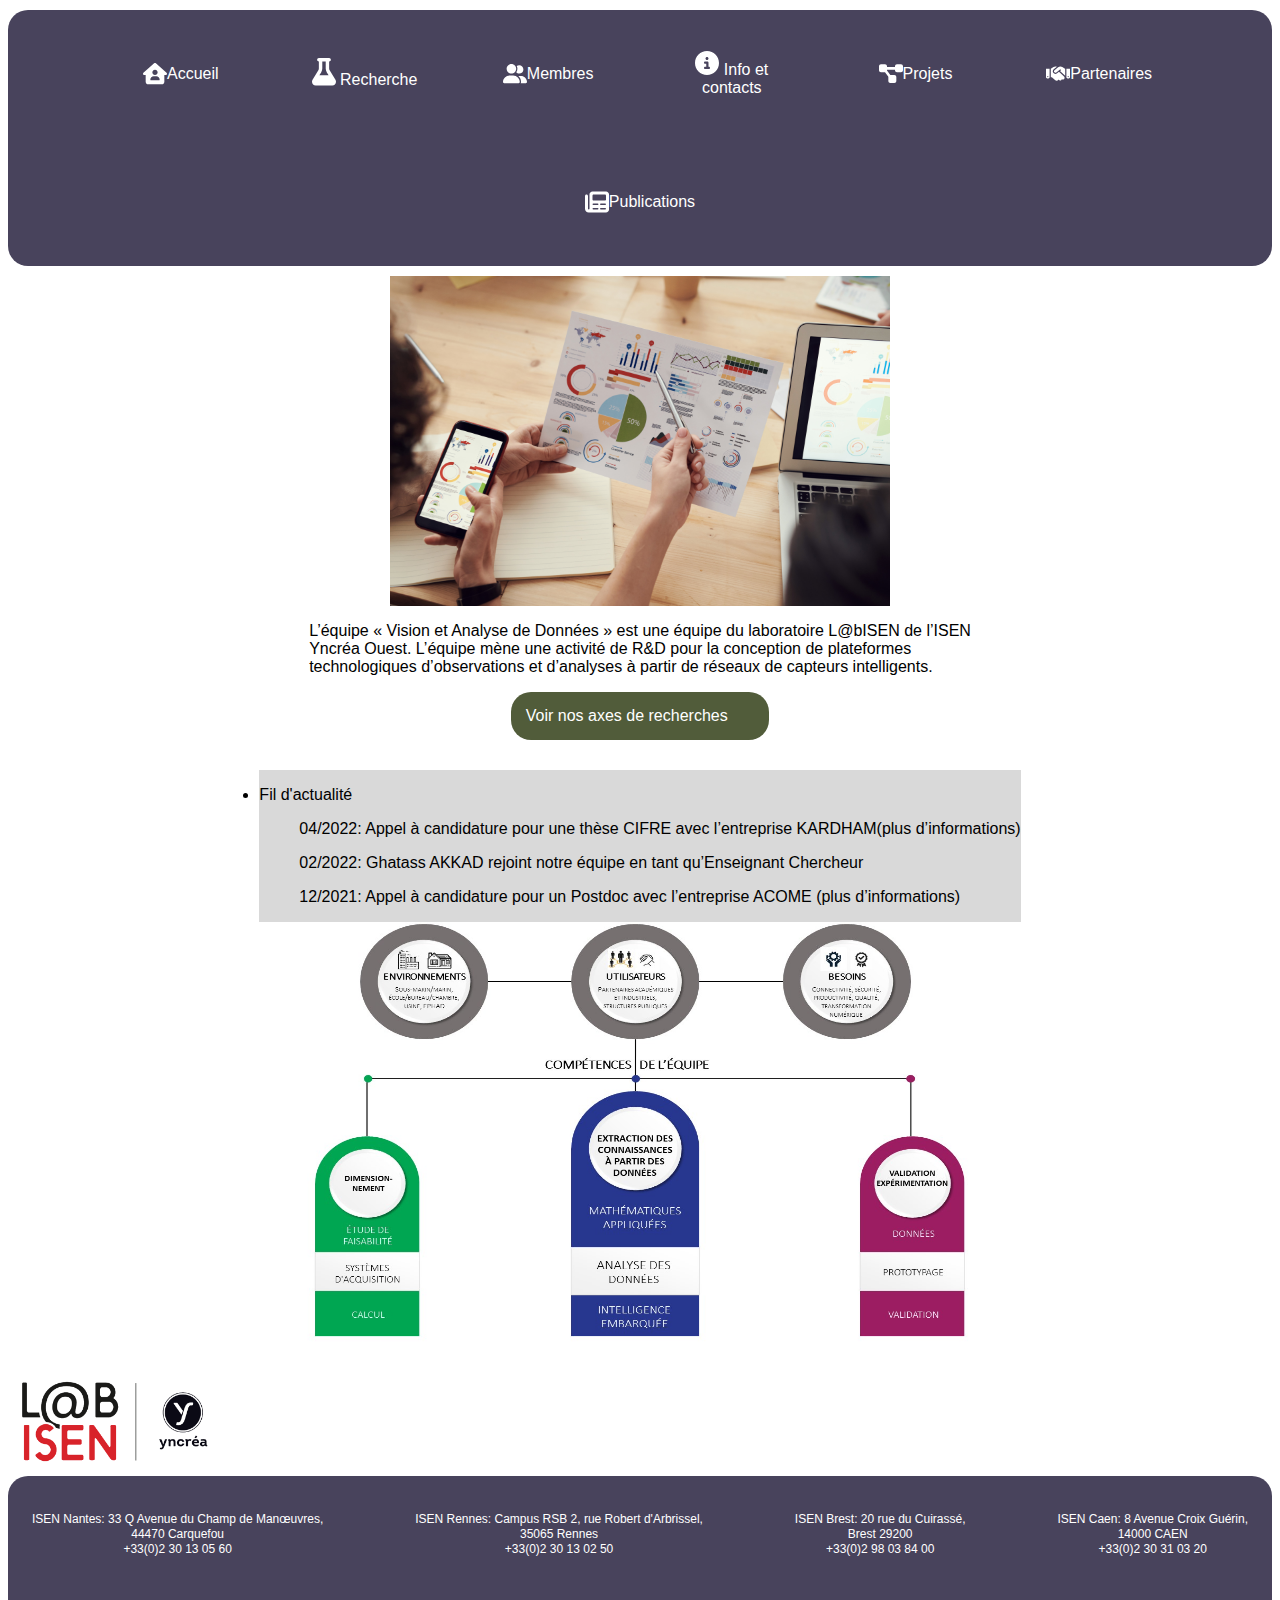
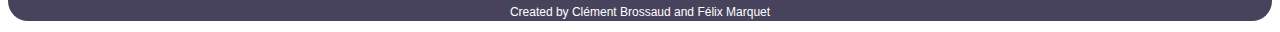
<file: index.html>
<!DOCTYPE html>
<html lang="fr">
 <head>
   <meta charset="utf-8">
   <title> Accueil </title>
   <link rel="stylesheet" href="src/css/appear.css">
   <link rel="stylesheet" href="src/css/style.css">
   <link rel="stylesheet" href="src/css/navbar.css">
   <link rel="stylesheet" href="src/css/footer.css">
 </head>
 <body>
    <div class="navbar">
      <a href="index.html"><svg class="icons_nav" xmlns="http://www.w3.org/2000/svg" viewBox="0 0 576 512"><!--! Font Awesome Pro 6.2.1 by @fontawesome - https://fontawesome.com License - https://fontawesome.com/license (Commercial License) Copyright 2022 Fonticons, Inc. --><path d="M575.8 255.5c0 18-15 32.1-32 32.1h-32l.7 160.2c.2 35.5-28.5 64.3-64 64.3H128.1c-35.3 0-64-28.7-64-64V287.6H32c-18 0-32-14-32-32.1c0-9 3-17 10-24L266.4 8c7-7 15-8 22-8s15 2 21 7L564.8 231.5c8 7 12 15 11 24zM352 224c0-35.3-28.7-64-64-64s-64 28.7-64 64s28.7 64 64 64s64-28.7 64-64zm-96 96c-44.2 0-80 35.8-80 80c0 8.8 7.2 16 16 16H384c8.8 0 16-7.2 16-16c0-44.2-35.8-80-80-80H256z"/></svg>
      Accueil</a>
      <div class="dropdown">
        <button class="dropbtn"><svg class="icons_nav" xmlns="http://www.w3.org/2000/svg" viewBox="0 0 448 512"><!--! Font Awesome Pro 6.2.1 by @fontawesome - https://fontawesome.com License - https://fontawesome.com/license (Commercial License) Copyright 2022 Fonticons, Inc. --><path d="M288 0H160 128C110.3 0 96 14.3 96 32s14.3 32 32 32V196.8c0 11.8-3.3 23.5-9.5 33.5L10.3 406.2C3.6 417.2 0 429.7 0 442.6C0 480.9 31.1 512 69.4 512H378.6c38.3 0 69.4-31.1 69.4-69.4c0-12.8-3.6-25.4-10.3-36.4L329.5 230.4c-6.2-10.1-9.5-21.7-9.5-33.5V64c17.7 0 32-14.3 32-32s-14.3-32-32-32H288zM192 196.8V64h64V196.8c0 23.7 6.6 46.9 19 67.1L309.5 320h-171L173 263.9c12.4-20.2 19-43.4 19-67.1z"/></svg>
          Recherche</button>
        <div class="dropdown-content">
          <a href="recherche.html"><svg class="icons_nav" xmlns="http://www.w3.org/2000/svg" viewBox="0 0 448 512"><!--! Font Awesome Pro 6.2.1 by @fontawesome - https://fontawesome.com License - https://fontawesome.com/license (Commercial License) Copyright 2022 Fonticons, Inc. --><path d="M288 0H160 128C110.3 0 96 14.3 96 32s14.3 32 32 32V196.8c0 11.8-3.3 23.5-9.5 33.5L10.3 406.2C3.6 417.2 0 429.7 0 442.6C0 480.9 31.1 512 69.4 512H378.6c38.3 0 69.4-31.1 69.4-69.4c0-12.8-3.6-25.4-10.3-36.4L329.5 230.4c-6.2-10.1-9.5-21.7-9.5-33.5V64c17.7 0 32-14.3 32-32s-14.3-32-32-32H288zM192 196.8V64h64V196.8c0 23.7 6.6 46.9 19 67.1L309.5 320h-171L173 263.9c12.4-20.2 19-43.4 19-67.1z"/></svg>
            Thématique de recheche</a>
          <a href="platoformetecho.html"><svg class="icons_nav" xmlns="http://www.w3.org/2000/svg" viewBox="0 0 448 512"><!--! Font Awesome Pro 6.2.1 by @fontawesome - https://fontawesome.com License - https://fontawesome.com/license (Commercial License) Copyright 2022 Fonticons, Inc. --><path d="M288 0H160 128C110.3 0 96 14.3 96 32s14.3 32 32 32V196.8c0 11.8-3.3 23.5-9.5 33.5L10.3 406.2C3.6 417.2 0 429.7 0 442.6C0 480.9 31.1 512 69.4 512H378.6c38.3 0 69.4-31.1 69.4-69.4c0-12.8-3.6-25.4-10.3-36.4L329.5 230.4c-6.2-10.1-9.5-21.7-9.5-33.5V64c17.7 0 32-14.3 32-32s-14.3-32-32-32H288zM192 196.8V64h64V196.8c0 23.7 6.6 46.9 19 67.1L309.5 320h-171L173 263.9c12.4-20.2 19-43.4 19-67.1z"/></svg>
            Platformes technologiques</a>
        </div>
      </div>
      <a href="membres.html"><svg class="icons_nav" xmlns="http://www.w3.org/2000/svg" viewBox="0 0 640 512"><!--! Font Awesome Pro 6.2.1 by @fontawesome - https://fontawesome.com License - https://fontawesome.com/license (Commercial License) Copyright 2022 Fonticons, Inc. --><path d="M352 128c0 70.7-57.3 128-128 128s-128-57.3-128-128S153.3 0 224 0s128 57.3 128 128zM0 482.3C0 383.8 79.8 304 178.3 304h91.4C368.2 304 448 383.8 448 482.3c0 16.4-13.3 29.7-29.7 29.7H29.7C13.3 512 0 498.7 0 482.3zM609.3 512H471.4c5.4-9.4 8.6-20.3 8.6-32v-8c0-60.7-27.1-115.2-69.8-151.8c2.4-.1 4.7-.2 7.1-.2h61.4C567.8 320 640 392.2 640 481.3c0 17-13.8 30.7-30.7 30.7zM432 256c-31 0-59-12.6-79.3-32.9C372.4 196.5 384 163.6 384 128c0-26.8-6.6-52.1-18.3-74.3C384.3 40.1 407.2 32 432 32c61.9 0 112 50.1 112 112s-50.1 112-112 112z"/></svg>
        Membres</a>
      <div class="dropdown">
        <button class="dropbtn"><svg class="icons_nav" xmlns="http://www.w3.org/2000/svg" viewBox="0 0 512 512"><!--! Font Awesome Pro 6.2.1 by @fontawesome - https://fontawesome.com License - https://fontawesome.com/license (Commercial License) Copyright 2022 Fonticons, Inc. --><path d="M256 512c141.4 0 256-114.6 256-256S397.4 0 256 0S0 114.6 0 256S114.6 512 256 512zM216 336h24V272H216c-13.3 0-24-10.7-24-24s10.7-24 24-24h48c13.3 0 24 10.7 24 24v88h8c13.3 0 24 10.7 24 24s-10.7 24-24 24H216c-13.3 0-24-10.7-24-24s10.7-24 24-24zm40-144c-17.7 0-32-14.3-32-32s14.3-32 32-32s32 14.3 32 32s-14.3 32-32 32z"/></svg>
          Info et contacts</button>
        <div class="dropdown-content">
          <a href="contacts.html"><svg class="icons_nav" xmlns="http://www.w3.org/2000/svg" viewBox="0 0 512 512"><!--! Font Awesome Pro 6.2.1 by @fontawesome - https://fontawesome.com License - https://fontawesome.com/license (Commercial License) Copyright 2022 Fonticons, Inc. --><path d="M96 0C60.7 0 32 28.7 32 64V448c0 35.3 28.7 64 64 64H384c35.3 0 64-28.7 64-64V64c0-35.3-28.7-64-64-64H96zM208 288h64c44.2 0 80 35.8 80 80c0 8.8-7.2 16-16 16H144c-8.8 0-16-7.2-16-16c0-44.2 35.8-80 80-80zm96-96c0 35.3-28.7 64-64 64s-64-28.7-64-64s28.7-64 64-64s64 28.7 64 64zM512 80c0-8.8-7.2-16-16-16s-16 7.2-16 16v64c0 8.8 7.2 16 16 16s16-7.2 16-16V80zM496 192c-8.8 0-16 7.2-16 16v64c0 8.8 7.2 16 16 16s16-7.2 16-16V208c0-8.8-7.2-16-16-16zm16 144c0-8.8-7.2-16-16-16s-16 7.2-16 16v64c0 8.8 7.2 16 16 16s16-7.2 16-16V336z"/></svg>
            Contactez-nous</a>
          <a href="plan.html"><svg class="icons_nav" xmlns="http://www.w3.org/2000/svg" viewBox="0 0 576 512"><!--! Font Awesome Pro 6.2.1 by @fontawesome - https://fontawesome.com License - https://fontawesome.com/license (Commercial License) Copyright 2022 Fonticons, Inc. --><path d="M384 476.1L192 421.2V35.9L384 90.8V476.1zm32-1.2V88.4L543.1 37.5c15.8-6.3 32.9 5.3 32.9 22.3V394.6c0 9.8-6 18.6-15.1 22.3L416 474.8zM15.1 95.1L160 37.2V423.6L32.9 474.5C17.1 480.8 0 469.2 0 452.2V117.4c0-9.8 6-18.6 15.1-22.3z"/></svg>
            Plan d'accès</a>
          <a href="emplois.html"><svg class="icons_nav" xmlns="http://www.w3.org/2000/svg" viewBox="0 0 512 512"><!--! Font Awesome Pro 6.2.1 by @fontawesome - https://fontawesome.com License - https://fontawesome.com/license (Commercial License) Copyright 2022 Fonticons, Inc. --><path d="M184 48H328c4.4 0 8 3.6 8 8V96H176V56c0-4.4 3.6-8 8-8zm-56 8V96H64C28.7 96 0 124.7 0 160v96H192 320 512V160c0-35.3-28.7-64-64-64H384V56c0-30.9-25.1-56-56-56H184c-30.9 0-56 25.1-56 56zM512 288H320v32c0 17.7-14.3 32-32 32H224c-17.7 0-32-14.3-32-32V288H0V416c0 35.3 28.7 64 64 64H448c35.3 0 64-28.7 64-64V288z"/></svg>
            Offre d'emplois</a>
        </div>
      </div>
      <a href="projets.html"><svg class="icons_nav" xmlns="http://www.w3.org/2000/svg" viewBox="0 0 576 512"><!--! Font Awesome Pro 6.2.1 by @fontawesome - https://fontawesome.com License - https://fontawesome.com/license (Commercial License) Copyright 2022 Fonticons, Inc. --><path d="M0 80C0 53.5 21.5 32 48 32h96c26.5 0 48 21.5 48 48V96H384V80c0-26.5 21.5-48 48-48h96c26.5 0 48 21.5 48 48v96c0 26.5-21.5 48-48 48H432c-26.5 0-48-21.5-48-48V160H192v16c0 1.7-.1 3.4-.3 5L272 288h96c26.5 0 48 21.5 48 48v96c0 26.5-21.5 48-48 48H272c-26.5 0-48-21.5-48-48V336c0-1.7 .1-3.4 .3-5L144 224H48c-26.5 0-48-21.5-48-48V80z"/></svg>
        Projets</a>
      <a href="partenaires.html"><svg class="icons_nav" xmlns="http://www.w3.org/2000/svg" viewBox="0 0 640 512"><!--! Font Awesome Pro 6.2.1 by @fontawesome - https://fontawesome.com License - https://fontawesome.com/license (Commercial License) Copyright 2022 Fonticons, Inc. --><path d="M323.4 85.2l-96.8 78.4c-16.1 13-19.2 36.4-7 53.1c12.9 17.8 38 21.3 55.3 7.8l99.3-77.2c7-5.4 17-4.2 22.5 2.8s4.2 17-2.8 22.5l-20.9 16.2L512 316.8V128h-.7l-3.9-2.5L434.8 79c-15.3-9.8-33.2-15-51.4-15c-21.8 0-43 7.5-60 21.2zm22.8 124.4l-51.7 40.2C263 274.4 217.3 268 193.7 235.6c-22.2-30.5-16.6-73.1 12.7-96.8l83.2-67.3c-11.6-4.9-24.1-7.4-36.8-7.4C234 64 215.7 69.6 200 80l-72 48V352h28.2l91.4 83.4c19.6 17.9 49.9 16.5 67.8-3.1c5.5-6.1 9.2-13.2 11.1-20.6l17 15.6c19.5 17.9 49.9 16.6 67.8-2.9c4.5-4.9 7.8-10.6 9.9-16.5c19.4 13 45.8 10.3 62.1-7.5c17.9-19.5 16.6-49.9-2.9-67.8l-134.2-123zM96 128H0V352c0 17.7 14.3 32 32 32H64c17.7 0 32-14.3 32-32V128zM48 352c-8.8 0-16-7.2-16-16s7.2-16 16-16s16 7.2 16 16s-7.2 16-16 16zM544 128V352c0 17.7 14.3 32 32 32h32c17.7 0 32-14.3 32-32V128H544zm64 208c0 8.8-7.2 16-16 16s-16-7.2-16-16s7.2-16 16-16s16 7.2 16 16z"/></svg>
        Partenaires</a>
      <a href="publications.html"><svg class="icons_nav" xmlns="http://www.w3.org/2000/svg" viewBox="0 0 512 512"><!--! Font Awesome Pro 6.2.1 by @fontawesome - https://fontawesome.com License - https://fontawesome.com/license (Commercial License) Copyright 2022 Fonticons, Inc. --><path d="M96 96c0-35.3 28.7-64 64-64H448c35.3 0 64 28.7 64 64V416c0 35.3-28.7 64-64 64H80c-44.2 0-80-35.8-80-80V128c0-17.7 14.3-32 32-32s32 14.3 32 32V400c0 8.8 7.2 16 16 16s16-7.2 16-16V96zm64 24v80c0 13.3 10.7 24 24 24H424c13.3 0 24-10.7 24-24V120c0-13.3-10.7-24-24-24H184c-13.3 0-24 10.7-24 24zm0 184c0 8.8 7.2 16 16 16h96c8.8 0 16-7.2 16-16s-7.2-16-16-16H176c-8.8 0-16 7.2-16 16zm160 0c0 8.8 7.2 16 16 16h96c8.8 0 16-7.2 16-16s-7.2-16-16-16H336c-8.8 0-16 7.2-16 16zM160 400c0 8.8 7.2 16 16 16h96c8.8 0 16-7.2 16-16s-7.2-16-16-16H176c-8.8 0-16 7.2-16 16zm160 0c0 8.8 7.2 16 16 16h96c8.8 0 16-7.2 16-16s-7.2-16-16-16H336c-8.8 0-16 7.2-16 16z"/></svg>
        Publications</a>
    </div>
      <div class="main">
        <div class="secondary">
          <img id="img_analyse" src="src/img/Accueil/Analyse.jpg" alt="image montrant des personnes et des diagrammes">
          <p>L’équipe « Vision et Analyse de Données » est une équipe du laboratoire L@bISEN de l’ISEN<br>Yncréa Ouest. L’équipe mène une activité de R&D pour la conception de plateformes<br>technologiques d’observations et d’analyses à partir de réseaux de capteurs intelligents.</p>
          <a href="recherche.html"class="btn">Voir nos axes de recherches</a>
          <li class="actu">
            <p>Fil d'actualité</p>
            <ul>04/2022: Appel à candidature pour une thèse CIFRE avec l’entreprise KARDHAM(plus d’informations)</ul>
            <ul>02/2022: Ghatass AKKAD rejoint notre équipe en tant qu’Enseignant Chercheur</ul>
            <ul>12/2021: Appel à candidature pour un Postdoc avec l’entreprise ACOME (plus d’informations)</ul>
          </li>
        </div>
        <img id="img_competence" src="src/img/Accueil/competences.jpg" alt="diagramme des compétences de l'équipe en charges de LabISEN">
      </div>
      <img src="src/img/LabISEN.png" alt="Logo du LabISEN">
      <footer>
        <div class="foot">
          <p>
            ISEN Nantes: 33 Q Avenue du Champ de Manœuvres,<br> 44470 Carquefou <br>+33(0)2 30 13 05 60
          </p>
          <p>
            ISEN Rennes: Campus RSB 2, rue Robert d'Arbrissel,<br> 35065 Rennes <br>+33(0)2 30 13 02 50
          </p>
          <p>
            ISEN Brest: 20 rue du Cuirassé,<br> Brest 29200 <br>+33(0)2 98 03 84 00 
          </p>
          <p>
            ISEN Caen: 8 Avenue Croix Guérin,<br> 14000 CAEN <br>+33(0)2 30 31 03 20
          </p>
        </div>
        <div class="copyright">
          <p id="item1">Created by <a href="https://www.linkedin.com/in/cl%C3%A9ment-brossaud-719313262/" class="copya">Clément Brossaud</a> and <a href="https://www.linkedin.com/in/felix-marquet-5071bb167/" class="copya">Félix Marquet</a></p>
        </div>
      </footer>
  </body>
</html>
</file>
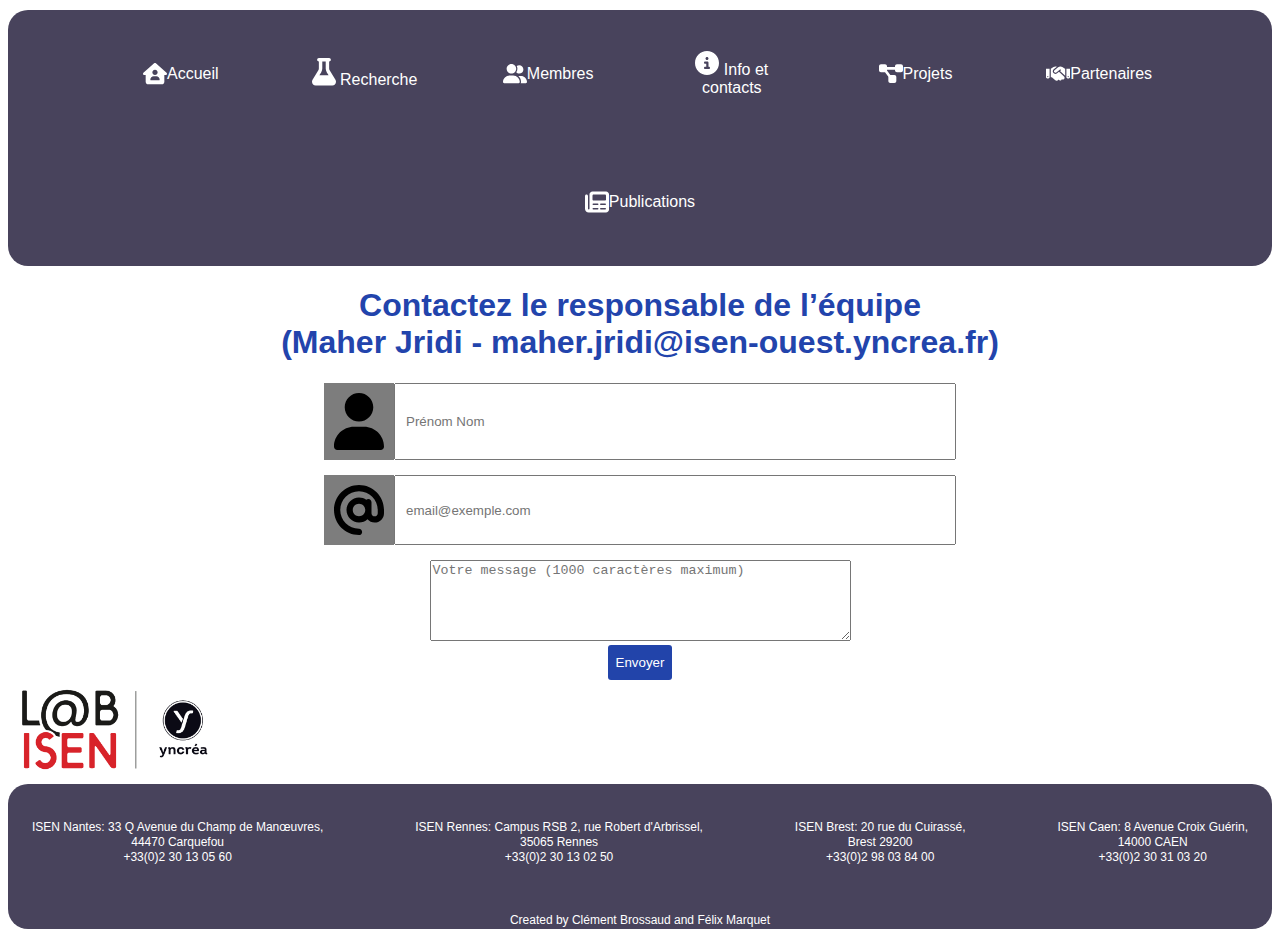
<file: contacts.html>
<!DOCTYPE html>
<html lang="fr">
 <head>
   <meta charset="utf-8">
   <title> Contacts </title>
   <link rel="stylesheet" href="src/css/appear.css">
   <link rel="stylesheet" href="src/css/style_contacts.css">
   <link rel="stylesheet" href="src/css/navbar.css">
   <link rel="stylesheet" href="src/css/footer.css">
 </head>
 <body>
  <div class="navbar">
    <a href="index.html"><svg class="icons_nav" xmlns="http://www.w3.org/2000/svg" viewBox="0 0 576 512"><!--! Font Awesome Pro 6.2.1 by @fontawesome - https://fontawesome.com License - https://fontawesome.com/license (Commercial License) Copyright 2022 Fonticons, Inc. --><path d="M575.8 255.5c0 18-15 32.1-32 32.1h-32l.7 160.2c.2 35.5-28.5 64.3-64 64.3H128.1c-35.3 0-64-28.7-64-64V287.6H32c-18 0-32-14-32-32.1c0-9 3-17 10-24L266.4 8c7-7 15-8 22-8s15 2 21 7L564.8 231.5c8 7 12 15 11 24zM352 224c0-35.3-28.7-64-64-64s-64 28.7-64 64s28.7 64 64 64s64-28.7 64-64zm-96 96c-44.2 0-80 35.8-80 80c0 8.8 7.2 16 16 16H384c8.8 0 16-7.2 16-16c0-44.2-35.8-80-80-80H256z"/></svg>
    Accueil</a>
    <div class="dropdown">
      <button class="dropbtn"><svg class="icons_nav" xmlns="http://www.w3.org/2000/svg" viewBox="0 0 448 512"><!--! Font Awesome Pro 6.2.1 by @fontawesome - https://fontawesome.com License - https://fontawesome.com/license (Commercial License) Copyright 2022 Fonticons, Inc. --><path d="M288 0H160 128C110.3 0 96 14.3 96 32s14.3 32 32 32V196.8c0 11.8-3.3 23.5-9.5 33.5L10.3 406.2C3.6 417.2 0 429.7 0 442.6C0 480.9 31.1 512 69.4 512H378.6c38.3 0 69.4-31.1 69.4-69.4c0-12.8-3.6-25.4-10.3-36.4L329.5 230.4c-6.2-10.1-9.5-21.7-9.5-33.5V64c17.7 0 32-14.3 32-32s-14.3-32-32-32H288zM192 196.8V64h64V196.8c0 23.7 6.6 46.9 19 67.1L309.5 320h-171L173 263.9c12.4-20.2 19-43.4 19-67.1z"/></svg>
        Recherche</button>
      <div class="dropdown-content">
        <a href="recherche.html"><svg class="icons_nav" xmlns="http://www.w3.org/2000/svg" viewBox="0 0 448 512"><!--! Font Awesome Pro 6.2.1 by @fontawesome - https://fontawesome.com License - https://fontawesome.com/license (Commercial License) Copyright 2022 Fonticons, Inc. --><path d="M288 0H160 128C110.3 0 96 14.3 96 32s14.3 32 32 32V196.8c0 11.8-3.3 23.5-9.5 33.5L10.3 406.2C3.6 417.2 0 429.7 0 442.6C0 480.9 31.1 512 69.4 512H378.6c38.3 0 69.4-31.1 69.4-69.4c0-12.8-3.6-25.4-10.3-36.4L329.5 230.4c-6.2-10.1-9.5-21.7-9.5-33.5V64c17.7 0 32-14.3 32-32s-14.3-32-32-32H288zM192 196.8V64h64V196.8c0 23.7 6.6 46.9 19 67.1L309.5 320h-171L173 263.9c12.4-20.2 19-43.4 19-67.1z"/></svg>
          Thématique de recheche</a>
        <a href="platoformetecho.html"><svg class="icons_nav" xmlns="http://www.w3.org/2000/svg" viewBox="0 0 448 512"><!--! Font Awesome Pro 6.2.1 by @fontawesome - https://fontawesome.com License - https://fontawesome.com/license (Commercial License) Copyright 2022 Fonticons, Inc. --><path d="M288 0H160 128C110.3 0 96 14.3 96 32s14.3 32 32 32V196.8c0 11.8-3.3 23.5-9.5 33.5L10.3 406.2C3.6 417.2 0 429.7 0 442.6C0 480.9 31.1 512 69.4 512H378.6c38.3 0 69.4-31.1 69.4-69.4c0-12.8-3.6-25.4-10.3-36.4L329.5 230.4c-6.2-10.1-9.5-21.7-9.5-33.5V64c17.7 0 32-14.3 32-32s-14.3-32-32-32H288zM192 196.8V64h64V196.8c0 23.7 6.6 46.9 19 67.1L309.5 320h-171L173 263.9c12.4-20.2 19-43.4 19-67.1z"/></svg>
          Platformes technologiques</a>
      </div>
    </div>
    <a href="membres.html"><svg class="icons_nav" xmlns="http://www.w3.org/2000/svg" viewBox="0 0 640 512"><!--! Font Awesome Pro 6.2.1 by @fontawesome - https://fontawesome.com License - https://fontawesome.com/license (Commercial License) Copyright 2022 Fonticons, Inc. --><path d="M352 128c0 70.7-57.3 128-128 128s-128-57.3-128-128S153.3 0 224 0s128 57.3 128 128zM0 482.3C0 383.8 79.8 304 178.3 304h91.4C368.2 304 448 383.8 448 482.3c0 16.4-13.3 29.7-29.7 29.7H29.7C13.3 512 0 498.7 0 482.3zM609.3 512H471.4c5.4-9.4 8.6-20.3 8.6-32v-8c0-60.7-27.1-115.2-69.8-151.8c2.4-.1 4.7-.2 7.1-.2h61.4C567.8 320 640 392.2 640 481.3c0 17-13.8 30.7-30.7 30.7zM432 256c-31 0-59-12.6-79.3-32.9C372.4 196.5 384 163.6 384 128c0-26.8-6.6-52.1-18.3-74.3C384.3 40.1 407.2 32 432 32c61.9 0 112 50.1 112 112s-50.1 112-112 112z"/></svg>
      Membres</a>
    <div class="dropdown">
      <button class="dropbtn"><svg class="icons_nav" xmlns="http://www.w3.org/2000/svg" viewBox="0 0 512 512"><!--! Font Awesome Pro 6.2.1 by @fontawesome - https://fontawesome.com License - https://fontawesome.com/license (Commercial License) Copyright 2022 Fonticons, Inc. --><path d="M256 512c141.4 0 256-114.6 256-256S397.4 0 256 0S0 114.6 0 256S114.6 512 256 512zM216 336h24V272H216c-13.3 0-24-10.7-24-24s10.7-24 24-24h48c13.3 0 24 10.7 24 24v88h8c13.3 0 24 10.7 24 24s-10.7 24-24 24H216c-13.3 0-24-10.7-24-24s10.7-24 24-24zm40-144c-17.7 0-32-14.3-32-32s14.3-32 32-32s32 14.3 32 32s-14.3 32-32 32z"/></svg>
        Info et contacts</button>
      <div class="dropdown-content">
        <a href="contacts.html"><svg class="icons_nav" xmlns="http://www.w3.org/2000/svg" viewBox="0 0 512 512"><!--! Font Awesome Pro 6.2.1 by @fontawesome - https://fontawesome.com License - https://fontawesome.com/license (Commercial License) Copyright 2022 Fonticons, Inc. --><path d="M96 0C60.7 0 32 28.7 32 64V448c0 35.3 28.7 64 64 64H384c35.3 0 64-28.7 64-64V64c0-35.3-28.7-64-64-64H96zM208 288h64c44.2 0 80 35.8 80 80c0 8.8-7.2 16-16 16H144c-8.8 0-16-7.2-16-16c0-44.2 35.8-80 80-80zm96-96c0 35.3-28.7 64-64 64s-64-28.7-64-64s28.7-64 64-64s64 28.7 64 64zM512 80c0-8.8-7.2-16-16-16s-16 7.2-16 16v64c0 8.8 7.2 16 16 16s16-7.2 16-16V80zM496 192c-8.8 0-16 7.2-16 16v64c0 8.8 7.2 16 16 16s16-7.2 16-16V208c0-8.8-7.2-16-16-16zm16 144c0-8.8-7.2-16-16-16s-16 7.2-16 16v64c0 8.8 7.2 16 16 16s16-7.2 16-16V336z"/></svg>
          Contactez-nous</a>
        <a href="plan.html"><svg class="icons_nav" xmlns="http://www.w3.org/2000/svg" viewBox="0 0 576 512"><!--! Font Awesome Pro 6.2.1 by @fontawesome - https://fontawesome.com License - https://fontawesome.com/license (Commercial License) Copyright 2022 Fonticons, Inc. --><path d="M384 476.1L192 421.2V35.9L384 90.8V476.1zm32-1.2V88.4L543.1 37.5c15.8-6.3 32.9 5.3 32.9 22.3V394.6c0 9.8-6 18.6-15.1 22.3L416 474.8zM15.1 95.1L160 37.2V423.6L32.9 474.5C17.1 480.8 0 469.2 0 452.2V117.4c0-9.8 6-18.6 15.1-22.3z"/></svg>
          Plan d'accès</a>
        <a href="emplois.html"><svg class="icons_nav" xmlns="http://www.w3.org/2000/svg" viewBox="0 0 512 512"><!--! Font Awesome Pro 6.2.1 by @fontawesome - https://fontawesome.com License - https://fontawesome.com/license (Commercial License) Copyright 2022 Fonticons, Inc. --><path d="M184 48H328c4.4 0 8 3.6 8 8V96H176V56c0-4.4 3.6-8 8-8zm-56 8V96H64C28.7 96 0 124.7 0 160v96H192 320 512V160c0-35.3-28.7-64-64-64H384V56c0-30.9-25.1-56-56-56H184c-30.9 0-56 25.1-56 56zM512 288H320v32c0 17.7-14.3 32-32 32H224c-17.7 0-32-14.3-32-32V288H0V416c0 35.3 28.7 64 64 64H448c35.3 0 64-28.7 64-64V288z"/></svg>
          Offre d'emplois</a>
      </div>
    </div>
    <a href="projets.html"><svg class="icons_nav" xmlns="http://www.w3.org/2000/svg" viewBox="0 0 576 512"><!--! Font Awesome Pro 6.2.1 by @fontawesome - https://fontawesome.com License - https://fontawesome.com/license (Commercial License) Copyright 2022 Fonticons, Inc. --><path d="M0 80C0 53.5 21.5 32 48 32h96c26.5 0 48 21.5 48 48V96H384V80c0-26.5 21.5-48 48-48h96c26.5 0 48 21.5 48 48v96c0 26.5-21.5 48-48 48H432c-26.5 0-48-21.5-48-48V160H192v16c0 1.7-.1 3.4-.3 5L272 288h96c26.5 0 48 21.5 48 48v96c0 26.5-21.5 48-48 48H272c-26.5 0-48-21.5-48-48V336c0-1.7 .1-3.4 .3-5L144 224H48c-26.5 0-48-21.5-48-48V80z"/></svg>
      Projets</a>
    <a href="partenaires.html"><svg class="icons_nav" xmlns="http://www.w3.org/2000/svg" viewBox="0 0 640 512"><!--! Font Awesome Pro 6.2.1 by @fontawesome - https://fontawesome.com License - https://fontawesome.com/license (Commercial License) Copyright 2022 Fonticons, Inc. --><path d="M323.4 85.2l-96.8 78.4c-16.1 13-19.2 36.4-7 53.1c12.9 17.8 38 21.3 55.3 7.8l99.3-77.2c7-5.4 17-4.2 22.5 2.8s4.2 17-2.8 22.5l-20.9 16.2L512 316.8V128h-.7l-3.9-2.5L434.8 79c-15.3-9.8-33.2-15-51.4-15c-21.8 0-43 7.5-60 21.2zm22.8 124.4l-51.7 40.2C263 274.4 217.3 268 193.7 235.6c-22.2-30.5-16.6-73.1 12.7-96.8l83.2-67.3c-11.6-4.9-24.1-7.4-36.8-7.4C234 64 215.7 69.6 200 80l-72 48V352h28.2l91.4 83.4c19.6 17.9 49.9 16.5 67.8-3.1c5.5-6.1 9.2-13.2 11.1-20.6l17 15.6c19.5 17.9 49.9 16.6 67.8-2.9c4.5-4.9 7.8-10.6 9.9-16.5c19.4 13 45.8 10.3 62.1-7.5c17.9-19.5 16.6-49.9-2.9-67.8l-134.2-123zM96 128H0V352c0 17.7 14.3 32 32 32H64c17.7 0 32-14.3 32-32V128zM48 352c-8.8 0-16-7.2-16-16s7.2-16 16-16s16 7.2 16 16s-7.2 16-16 16zM544 128V352c0 17.7 14.3 32 32 32h32c17.7 0 32-14.3 32-32V128H544zm64 208c0 8.8-7.2 16-16 16s-16-7.2-16-16s7.2-16 16-16s16 7.2 16 16z"/></svg>
      Partenaires</a>
    <a href="publications.html"><svg class="icons_nav" xmlns="http://www.w3.org/2000/svg" viewBox="0 0 512 512"><!--! Font Awesome Pro 6.2.1 by @fontawesome - https://fontawesome.com License - https://fontawesome.com/license (Commercial License) Copyright 2022 Fonticons, Inc. --><path d="M96 96c0-35.3 28.7-64 64-64H448c35.3 0 64 28.7 64 64V416c0 35.3-28.7 64-64 64H80c-44.2 0-80-35.8-80-80V128c0-17.7 14.3-32 32-32s32 14.3 32 32V400c0 8.8 7.2 16 16 16s16-7.2 16-16V96zm64 24v80c0 13.3 10.7 24 24 24H424c13.3 0 24-10.7 24-24V120c0-13.3-10.7-24-24-24H184c-13.3 0-24 10.7-24 24zm0 184c0 8.8 7.2 16 16 16h96c8.8 0 16-7.2 16-16s-7.2-16-16-16H176c-8.8 0-16 7.2-16 16zm160 0c0 8.8 7.2 16 16 16h96c8.8 0 16-7.2 16-16s-7.2-16-16-16H336c-8.8 0-16 7.2-16 16zM160 400c0 8.8 7.2 16 16 16h96c8.8 0 16-7.2 16-16s-7.2-16-16-16H176c-8.8 0-16 7.2-16 16zm160 0c0 8.8 7.2 16 16 16h96c8.8 0 16-7.2 16-16s-7.2-16-16-16H336c-8.8 0-16 7.2-16 16z"/></svg>
      Publications</a>
  </div>
  <h1 id = text><strong>Contactez le responsable de l’équipe</strong> <br>(Maher Jridi - maher.jridi@isen-ouest.yncrea.fr)</h1>
  <form action="contacts.html" method="get" class="formulaire">
    <div class="center">
      <div class="input-container">
        <img class="icon" src="/src/img/svg/user-solid.svg">
        <input class="input-field" type="text" placeholder="Prénom Nom" name="usrnm">
      </div>
    </div>
    <div class="center">
      <div class="input-container">
        <img class="icon" src="/src/img/svg/at-solid.svg">
        <input class="input-field" type="text" placeholder="email@exemple.com" name="email">
      </div>
    </div>
    <textarea name="textarea1" placeholder="Votre message (1000 caractères maximum)" rows="5" cols="50"></textarea><br> 
    <button class="btn" type="submit">Envoyer</button>       
  </form>
  <img src="src/img/LabISEN.png" alt="Logo du LabISEN">
    <footer>
      <div class="foot">
        <p>
          ISEN Nantes: 33 Q Avenue du Champ de Manœuvres,<br> 44470 Carquefou <br>+33(0)2 30 13 05 60
        </p>
        <p>
          ISEN Rennes: Campus RSB 2, rue Robert d'Arbrissel,<br> 35065 Rennes <br>+33(0)2 30 13 02 50
        </p>
        <p>
          ISEN Brest: 20 rue du Cuirassé,<br> Brest 29200 <br>+33(0)2 98 03 84 00 
        </p>
        <p>
          ISEN Caen: 8 Avenue Croix Guérin,<br> 14000 CAEN <br>+33(0)2 30 31 03 20
        </p>
      </div>
      <div class="copyright">
        <p id="item1">Created by <a href="https://www.linkedin.com/in/cl%C3%A9ment-brossaud-719313262/" class="copya">Clément Brossaud</a> and <a href="https://www.linkedin.com/in/felix-marquet-5071bb167/" class="copya">Félix Marquet</a></p>
      </div>
    </footer>
  </body>
</html>
</file>
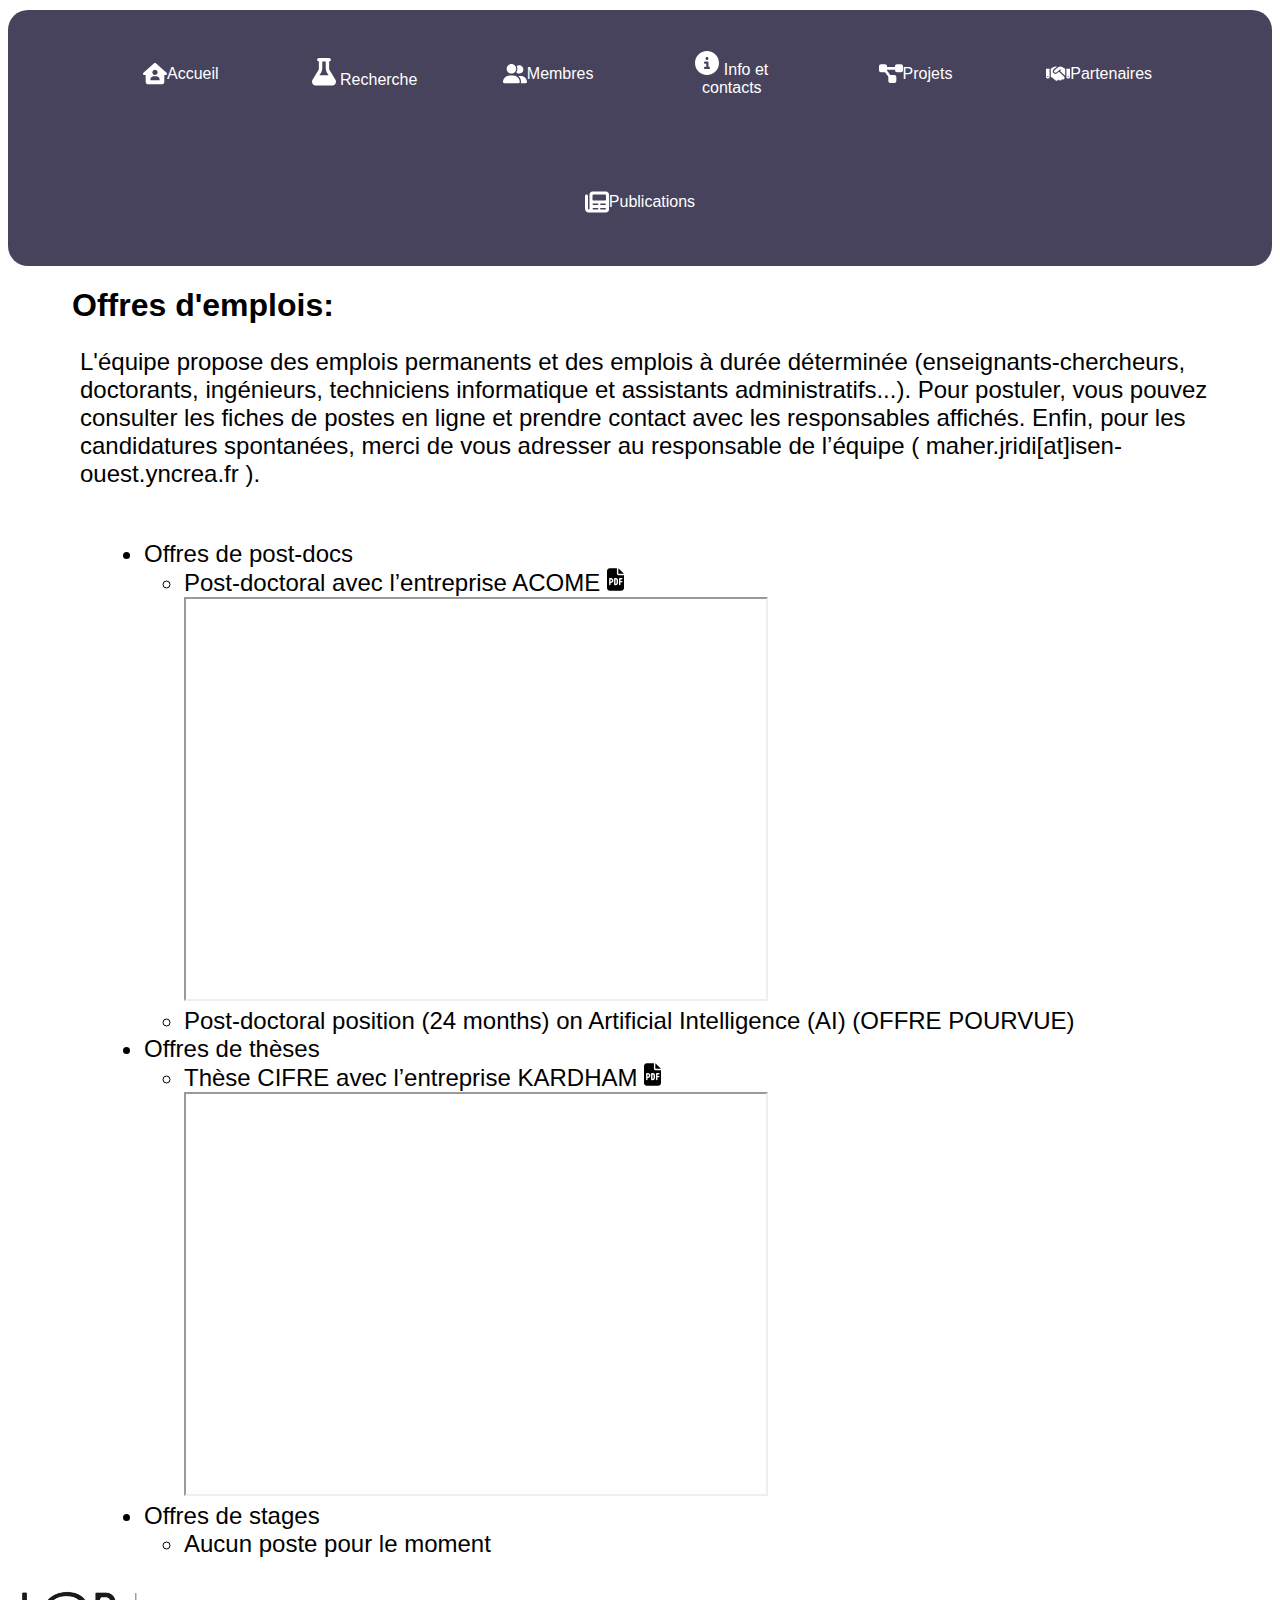
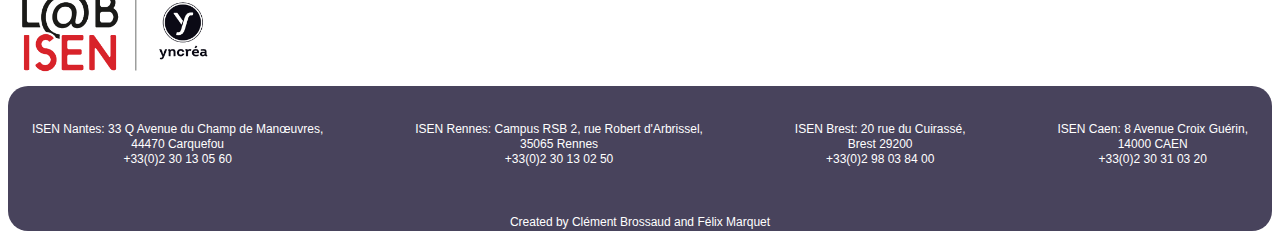
<file: emplois.html>
<!DOCTYPE html>
<html lang="fr">
 <head>
   <meta charset="utf-8">
   <title> Emplois </title>
   <link rel="stylesheet" href="src/css/appear.css">
   <link rel="stylesheet" href="src/css/style_emplois.css">
   <link rel="stylesheet" href="src/css/navbar.css">
   <link rel="stylesheet" href="src/css/footer.css">
 </head>
 <body>
  <div class="navbar">
    <a href="index.html"><svg class="icons_nav" xmlns="http://www.w3.org/2000/svg" viewBox="0 0 576 512"><!--! Font Awesome Pro 6.2.1 by @fontawesome - https://fontawesome.com License - https://fontawesome.com/license (Commercial License) Copyright 2022 Fonticons, Inc. --><path d="M575.8 255.5c0 18-15 32.1-32 32.1h-32l.7 160.2c.2 35.5-28.5 64.3-64 64.3H128.1c-35.3 0-64-28.7-64-64V287.6H32c-18 0-32-14-32-32.1c0-9 3-17 10-24L266.4 8c7-7 15-8 22-8s15 2 21 7L564.8 231.5c8 7 12 15 11 24zM352 224c0-35.3-28.7-64-64-64s-64 28.7-64 64s28.7 64 64 64s64-28.7 64-64zm-96 96c-44.2 0-80 35.8-80 80c0 8.8 7.2 16 16 16H384c8.8 0 16-7.2 16-16c0-44.2-35.8-80-80-80H256z"/></svg>
    Accueil</a>
    <div class="dropdown">
      <button class="dropbtn"><svg class="icons_nav" xmlns="http://www.w3.org/2000/svg" viewBox="0 0 448 512"><!--! Font Awesome Pro 6.2.1 by @fontawesome - https://fontawesome.com License - https://fontawesome.com/license (Commercial License) Copyright 2022 Fonticons, Inc. --><path d="M288 0H160 128C110.3 0 96 14.3 96 32s14.3 32 32 32V196.8c0 11.8-3.3 23.5-9.5 33.5L10.3 406.2C3.6 417.2 0 429.7 0 442.6C0 480.9 31.1 512 69.4 512H378.6c38.3 0 69.4-31.1 69.4-69.4c0-12.8-3.6-25.4-10.3-36.4L329.5 230.4c-6.2-10.1-9.5-21.7-9.5-33.5V64c17.7 0 32-14.3 32-32s-14.3-32-32-32H288zM192 196.8V64h64V196.8c0 23.7 6.6 46.9 19 67.1L309.5 320h-171L173 263.9c12.4-20.2 19-43.4 19-67.1z"/></svg>
        Recherche</button>
      <div class="dropdown-content">
        <a href="recherche.html"><svg class="icons_nav" xmlns="http://www.w3.org/2000/svg" viewBox="0 0 448 512"><!--! Font Awesome Pro 6.2.1 by @fontawesome - https://fontawesome.com License - https://fontawesome.com/license (Commercial License) Copyright 2022 Fonticons, Inc. --><path d="M288 0H160 128C110.3 0 96 14.3 96 32s14.3 32 32 32V196.8c0 11.8-3.3 23.5-9.5 33.5L10.3 406.2C3.6 417.2 0 429.7 0 442.6C0 480.9 31.1 512 69.4 512H378.6c38.3 0 69.4-31.1 69.4-69.4c0-12.8-3.6-25.4-10.3-36.4L329.5 230.4c-6.2-10.1-9.5-21.7-9.5-33.5V64c17.7 0 32-14.3 32-32s-14.3-32-32-32H288zM192 196.8V64h64V196.8c0 23.7 6.6 46.9 19 67.1L309.5 320h-171L173 263.9c12.4-20.2 19-43.4 19-67.1z"/></svg>
          Thématique de recheche</a>
        <a href="platoformetecho.html"><svg class="icons_nav" xmlns="http://www.w3.org/2000/svg" viewBox="0 0 448 512"><!--! Font Awesome Pro 6.2.1 by @fontawesome - https://fontawesome.com License - https://fontawesome.com/license (Commercial License) Copyright 2022 Fonticons, Inc. --><path d="M288 0H160 128C110.3 0 96 14.3 96 32s14.3 32 32 32V196.8c0 11.8-3.3 23.5-9.5 33.5L10.3 406.2C3.6 417.2 0 429.7 0 442.6C0 480.9 31.1 512 69.4 512H378.6c38.3 0 69.4-31.1 69.4-69.4c0-12.8-3.6-25.4-10.3-36.4L329.5 230.4c-6.2-10.1-9.5-21.7-9.5-33.5V64c17.7 0 32-14.3 32-32s-14.3-32-32-32H288zM192 196.8V64h64V196.8c0 23.7 6.6 46.9 19 67.1L309.5 320h-171L173 263.9c12.4-20.2 19-43.4 19-67.1z"/></svg>
          Platformes technologiques</a>
      </div>
    </div>
    <a href="membres.html"><svg class="icons_nav" xmlns="http://www.w3.org/2000/svg" viewBox="0 0 640 512"><!--! Font Awesome Pro 6.2.1 by @fontawesome - https://fontawesome.com License - https://fontawesome.com/license (Commercial License) Copyright 2022 Fonticons, Inc. --><path d="M352 128c0 70.7-57.3 128-128 128s-128-57.3-128-128S153.3 0 224 0s128 57.3 128 128zM0 482.3C0 383.8 79.8 304 178.3 304h91.4C368.2 304 448 383.8 448 482.3c0 16.4-13.3 29.7-29.7 29.7H29.7C13.3 512 0 498.7 0 482.3zM609.3 512H471.4c5.4-9.4 8.6-20.3 8.6-32v-8c0-60.7-27.1-115.2-69.8-151.8c2.4-.1 4.7-.2 7.1-.2h61.4C567.8 320 640 392.2 640 481.3c0 17-13.8 30.7-30.7 30.7zM432 256c-31 0-59-12.6-79.3-32.9C372.4 196.5 384 163.6 384 128c0-26.8-6.6-52.1-18.3-74.3C384.3 40.1 407.2 32 432 32c61.9 0 112 50.1 112 112s-50.1 112-112 112z"/></svg>
      Membres</a>
    <div class="dropdown">
      <button class="dropbtn"><svg class="icons_nav" xmlns="http://www.w3.org/2000/svg" viewBox="0 0 512 512"><!--! Font Awesome Pro 6.2.1 by @fontawesome - https://fontawesome.com License - https://fontawesome.com/license (Commercial License) Copyright 2022 Fonticons, Inc. --><path d="M256 512c141.4 0 256-114.6 256-256S397.4 0 256 0S0 114.6 0 256S114.6 512 256 512zM216 336h24V272H216c-13.3 0-24-10.7-24-24s10.7-24 24-24h48c13.3 0 24 10.7 24 24v88h8c13.3 0 24 10.7 24 24s-10.7 24-24 24H216c-13.3 0-24-10.7-24-24s10.7-24 24-24zm40-144c-17.7 0-32-14.3-32-32s14.3-32 32-32s32 14.3 32 32s-14.3 32-32 32z"/></svg>
        Info et contacts</button>
      <div class="dropdown-content">
        <a href="contacts.html"><svg class="icons_nav" xmlns="http://www.w3.org/2000/svg" viewBox="0 0 512 512"><!--! Font Awesome Pro 6.2.1 by @fontawesome - https://fontawesome.com License - https://fontawesome.com/license (Commercial License) Copyright 2022 Fonticons, Inc. --><path d="M96 0C60.7 0 32 28.7 32 64V448c0 35.3 28.7 64 64 64H384c35.3 0 64-28.7 64-64V64c0-35.3-28.7-64-64-64H96zM208 288h64c44.2 0 80 35.8 80 80c0 8.8-7.2 16-16 16H144c-8.8 0-16-7.2-16-16c0-44.2 35.8-80 80-80zm96-96c0 35.3-28.7 64-64 64s-64-28.7-64-64s28.7-64 64-64s64 28.7 64 64zM512 80c0-8.8-7.2-16-16-16s-16 7.2-16 16v64c0 8.8 7.2 16 16 16s16-7.2 16-16V80zM496 192c-8.8 0-16 7.2-16 16v64c0 8.8 7.2 16 16 16s16-7.2 16-16V208c0-8.8-7.2-16-16-16zm16 144c0-8.8-7.2-16-16-16s-16 7.2-16 16v64c0 8.8 7.2 16 16 16s16-7.2 16-16V336z"/></svg>
          Contactez-nous</a>
        <a href="plan.html"><svg class="icons_nav" xmlns="http://www.w3.org/2000/svg" viewBox="0 0 576 512"><!--! Font Awesome Pro 6.2.1 by @fontawesome - https://fontawesome.com License - https://fontawesome.com/license (Commercial License) Copyright 2022 Fonticons, Inc. --><path d="M384 476.1L192 421.2V35.9L384 90.8V476.1zm32-1.2V88.4L543.1 37.5c15.8-6.3 32.9 5.3 32.9 22.3V394.6c0 9.8-6 18.6-15.1 22.3L416 474.8zM15.1 95.1L160 37.2V423.6L32.9 474.5C17.1 480.8 0 469.2 0 452.2V117.4c0-9.8 6-18.6 15.1-22.3z"/></svg>
          Plan d'accès</a>
        <a href="emplois.html"><svg class="icons_nav" xmlns="http://www.w3.org/2000/svg" viewBox="0 0 512 512"><!--! Font Awesome Pro 6.2.1 by @fontawesome - https://fontawesome.com License - https://fontawesome.com/license (Commercial License) Copyright 2022 Fonticons, Inc. --><path d="M184 48H328c4.4 0 8 3.6 8 8V96H176V56c0-4.4 3.6-8 8-8zm-56 8V96H64C28.7 96 0 124.7 0 160v96H192 320 512V160c0-35.3-28.7-64-64-64H384V56c0-30.9-25.1-56-56-56H184c-30.9 0-56 25.1-56 56zM512 288H320v32c0 17.7-14.3 32-32 32H224c-17.7 0-32-14.3-32-32V288H0V416c0 35.3 28.7 64 64 64H448c35.3 0 64-28.7 64-64V288z"/></svg>
          Offre d'emplois</a>
      </div>
    </div>
    <a href="projets.html"><svg class="icons_nav" xmlns="http://www.w3.org/2000/svg" viewBox="0 0 576 512"><!--! Font Awesome Pro 6.2.1 by @fontawesome - https://fontawesome.com License - https://fontawesome.com/license (Commercial License) Copyright 2022 Fonticons, Inc. --><path d="M0 80C0 53.5 21.5 32 48 32h96c26.5 0 48 21.5 48 48V96H384V80c0-26.5 21.5-48 48-48h96c26.5 0 48 21.5 48 48v96c0 26.5-21.5 48-48 48H432c-26.5 0-48-21.5-48-48V160H192v16c0 1.7-.1 3.4-.3 5L272 288h96c26.5 0 48 21.5 48 48v96c0 26.5-21.5 48-48 48H272c-26.5 0-48-21.5-48-48V336c0-1.7 .1-3.4 .3-5L144 224H48c-26.5 0-48-21.5-48-48V80z"/></svg>
      Projets</a>
    <a href="partenaires.html"><svg class="icons_nav" xmlns="http://www.w3.org/2000/svg" viewBox="0 0 640 512"><!--! Font Awesome Pro 6.2.1 by @fontawesome - https://fontawesome.com License - https://fontawesome.com/license (Commercial License) Copyright 2022 Fonticons, Inc. --><path d="M323.4 85.2l-96.8 78.4c-16.1 13-19.2 36.4-7 53.1c12.9 17.8 38 21.3 55.3 7.8l99.3-77.2c7-5.4 17-4.2 22.5 2.8s4.2 17-2.8 22.5l-20.9 16.2L512 316.8V128h-.7l-3.9-2.5L434.8 79c-15.3-9.8-33.2-15-51.4-15c-21.8 0-43 7.5-60 21.2zm22.8 124.4l-51.7 40.2C263 274.4 217.3 268 193.7 235.6c-22.2-30.5-16.6-73.1 12.7-96.8l83.2-67.3c-11.6-4.9-24.1-7.4-36.8-7.4C234 64 215.7 69.6 200 80l-72 48V352h28.2l91.4 83.4c19.6 17.9 49.9 16.5 67.8-3.1c5.5-6.1 9.2-13.2 11.1-20.6l17 15.6c19.5 17.9 49.9 16.6 67.8-2.9c4.5-4.9 7.8-10.6 9.9-16.5c19.4 13 45.8 10.3 62.1-7.5c17.9-19.5 16.6-49.9-2.9-67.8l-134.2-123zM96 128H0V352c0 17.7 14.3 32 32 32H64c17.7 0 32-14.3 32-32V128zM48 352c-8.8 0-16-7.2-16-16s7.2-16 16-16s16 7.2 16 16s-7.2 16-16 16zM544 128V352c0 17.7 14.3 32 32 32h32c17.7 0 32-14.3 32-32V128H544zm64 208c0 8.8-7.2 16-16 16s-16-7.2-16-16s7.2-16 16-16s16 7.2 16 16z"/></svg>
      Partenaires</a>
    <a href="publications.html"><svg class="icons_nav" xmlns="http://www.w3.org/2000/svg" viewBox="0 0 512 512"><!--! Font Awesome Pro 6.2.1 by @fontawesome - https://fontawesome.com License - https://fontawesome.com/license (Commercial License) Copyright 2022 Fonticons, Inc. --><path d="M96 96c0-35.3 28.7-64 64-64H448c35.3 0 64 28.7 64 64V416c0 35.3-28.7 64-64 64H80c-44.2 0-80-35.8-80-80V128c0-17.7 14.3-32 32-32s32 14.3 32 32V400c0 8.8 7.2 16 16 16s16-7.2 16-16V96zm64 24v80c0 13.3 10.7 24 24 24H424c13.3 0 24-10.7 24-24V120c0-13.3-10.7-24-24-24H184c-13.3 0-24 10.7-24 24zm0 184c0 8.8 7.2 16 16 16h96c8.8 0 16-7.2 16-16s-7.2-16-16-16H176c-8.8 0-16 7.2-16 16zm160 0c0 8.8 7.2 16 16 16h96c8.8 0 16-7.2 16-16s-7.2-16-16-16H336c-8.8 0-16 7.2-16 16zM160 400c0 8.8 7.2 16 16 16h96c8.8 0 16-7.2 16-16s-7.2-16-16-16H176c-8.8 0-16 7.2-16 16zm160 0c0 8.8 7.2 16 16 16h96c8.8 0 16-7.2 16-16s-7.2-16-16-16H336c-8.8 0-16 7.2-16 16z"/></svg>
      Publications</a>
  </div>
    <div id="#text">
      <h1>Offres d'emplois:</h1>
      <p id="ptext">L'équipe propose des emplois permanents et des emplois à durée déterminée (enseignants-chercheurs, doctorants, ingénieurs, techniciens informatique et assistants administratifs...). Pour postuler, vous pouvez consulter les fiches de postes en ligne et prendre contact avec les responsables affichés. Enfin, pour les candidatures spontanées, merci de vous adresser au responsable de l’équipe ( maher.jridi[at]isen-ouest.yncrea.fr ).<br><br>
        <ul id="ultext">
          <li>Offres de post-docs</li>  
          <ul>
               <li>Post-doctoral avec l’entreprise ACOME <a href="src/doc/pdf/202110271055_postdoc_acomeisen_v2.pdf" target="iframePDF1"><img class="pdf1" src="src/img/svg/pdf.svg" alt="offre Post-doctoral avec l’entreprise ACOME"></a></li>
                <iframe name="iframePDF1"
                title="Iframe ACOME"
                width="580"
                height="400">
                <p>Your browser does not support iframes.</p>
              </iframe>
               <li>Post-doctoral position (24 months) on Artificial Intelligence (AI) (OFFRE POURVUE)</li>
          </ul>
        <li>Offres de thèses</li>
        <ul>
              <li>Thèse CIFRE avec l’entreprise KARDHAM <a href="src/doc/pdf/Sujet_Kardham_ISEN_10052022.pdf" target="iframePDF2"><img class="pdf1" src="src/img/svg/pdf.svg" alt="offre Post-doctoral avec l’entreprise ACOME"></a></li>
                <iframe name="iframePDF2"
                title="Iframe KARDHAM"
                width="580"
                height="400">
                <p>Your browser does not support iframes.</p>
              </iframe>
        </ul>
        <li>Offres de stages</li>
        <ul>
              <li>Aucun poste pour le moment</li>
        </ul>
      </ul>
      </p>
    </div>
    <img src="src/img/LabISEN.png" alt="Logo du LabISEN">
    <footer>
      <div class="foot">
        <p>
          ISEN Nantes: 33 Q Avenue du Champ de Manœuvres,<br> 44470 Carquefou <br>+33(0)2 30 13 05 60
        </p>
        <p>
          ISEN Rennes: Campus RSB 2, rue Robert d'Arbrissel,<br> 35065 Rennes <br>+33(0)2 30 13 02 50
        </p>
        <p>
          ISEN Brest: 20 rue du Cuirassé,<br> Brest 29200 <br>+33(0)2 98 03 84 00 
        </p>
        <p>
          ISEN Caen: 8 Avenue Croix Guérin,<br> 14000 CAEN <br>+33(0)2 30 31 03 20
        </p>
      </div>
      <div class="copyright">
        <p id="item1">Created by <a href="https://www.linkedin.com/in/cl%C3%A9ment-brossaud-719313262/" class="copya">Clément Brossaud</a> and <a href="https://www.linkedin.com/in/felix-marquet-5071bb167/" class="copya">Félix Marquet</a></p>
      </div>
    </footer>
  </body>
</html>
</file>
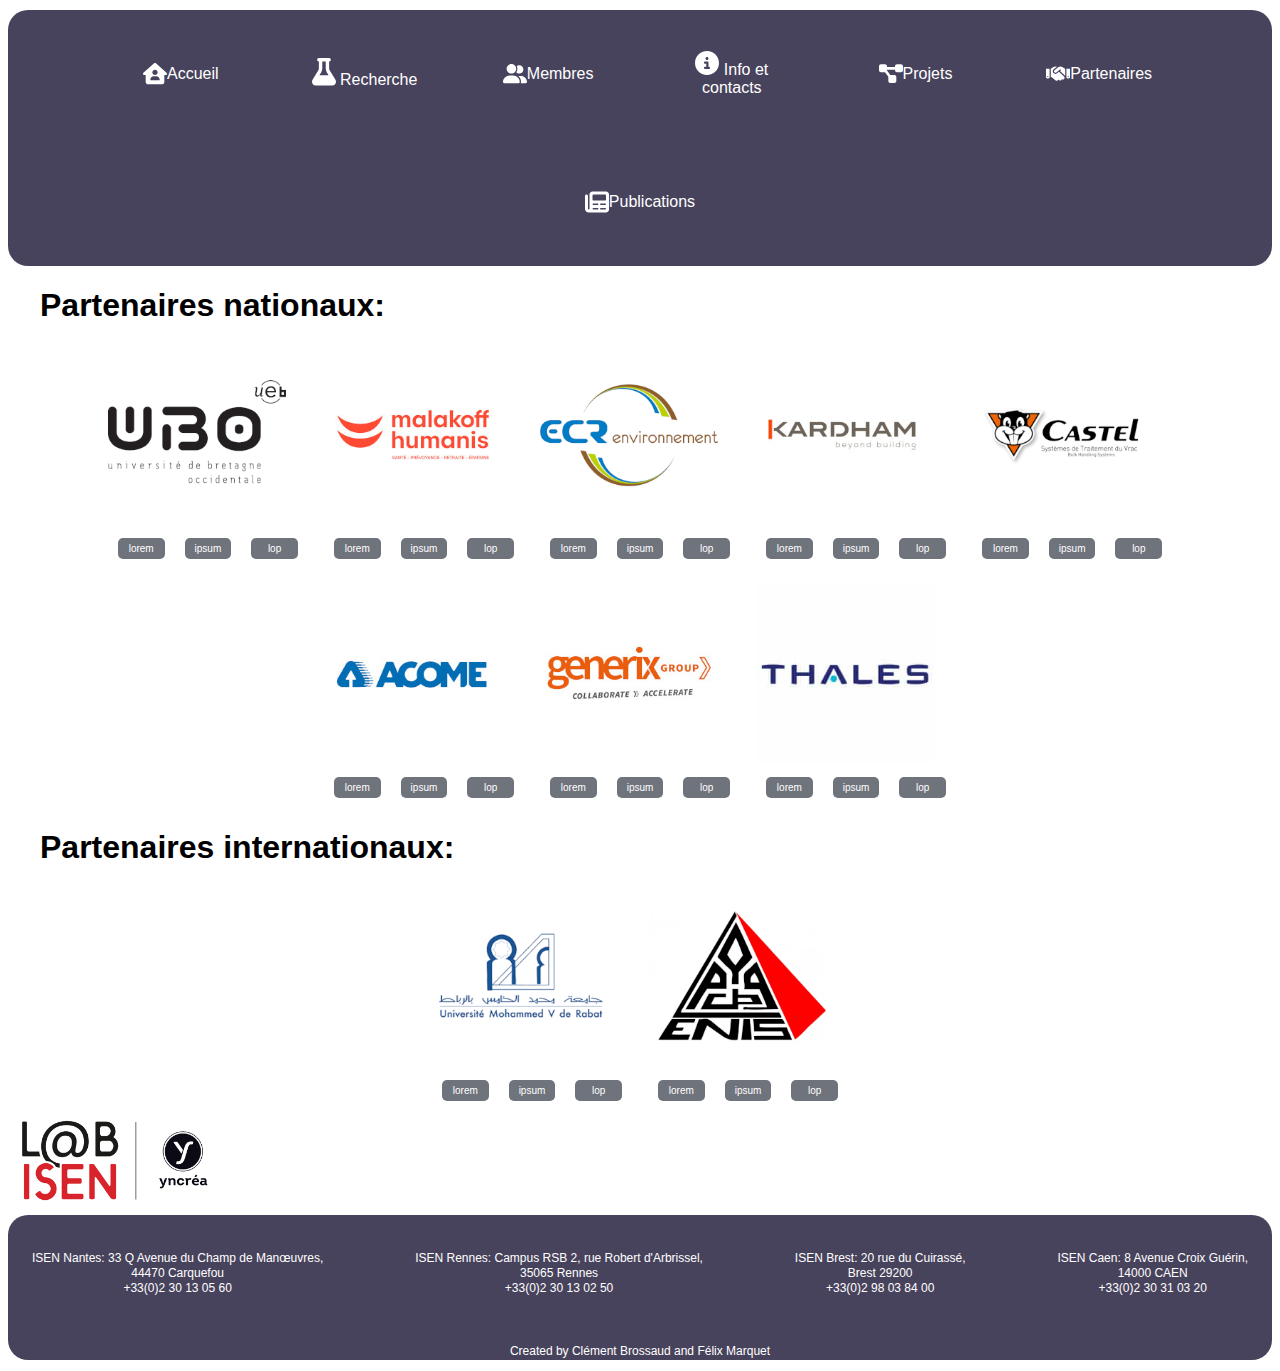
<file: partenaires.html>
<!DOCTYPE html>
<html lang="fr">
 <head>
   <meta charset="utf-8">
   <title> Partenaires </title>
   <link rel="stylesheet" href="src/css/appear.css">
   <link rel="stylesheet" href="src/css/style_partenaires.css">
   <link rel="stylesheet" href="src/css/navbar.css">
   <link rel="stylesheet" href="src/css/footer.css">
 </head>
 <body>
  <div class="navbar">
    <a href="index.html"><svg class="icons_nav" xmlns="http://www.w3.org/2000/svg" viewBox="0 0 576 512"><!--! Font Awesome Pro 6.2.1 by @fontawesome - https://fontawesome.com License - https://fontawesome.com/license (Commercial License) Copyright 2022 Fonticons, Inc. --><path d="M575.8 255.5c0 18-15 32.1-32 32.1h-32l.7 160.2c.2 35.5-28.5 64.3-64 64.3H128.1c-35.3 0-64-28.7-64-64V287.6H32c-18 0-32-14-32-32.1c0-9 3-17 10-24L266.4 8c7-7 15-8 22-8s15 2 21 7L564.8 231.5c8 7 12 15 11 24zM352 224c0-35.3-28.7-64-64-64s-64 28.7-64 64s28.7 64 64 64s64-28.7 64-64zm-96 96c-44.2 0-80 35.8-80 80c0 8.8 7.2 16 16 16H384c8.8 0 16-7.2 16-16c0-44.2-35.8-80-80-80H256z"/></svg>
    Accueil</a>
    <div class="dropdown">
      <button class="dropbtn"><svg class="icons_nav" xmlns="http://www.w3.org/2000/svg" viewBox="0 0 448 512"><!--! Font Awesome Pro 6.2.1 by @fontawesome - https://fontawesome.com License - https://fontawesome.com/license (Commercial License) Copyright 2022 Fonticons, Inc. --><path d="M288 0H160 128C110.3 0 96 14.3 96 32s14.3 32 32 32V196.8c0 11.8-3.3 23.5-9.5 33.5L10.3 406.2C3.6 417.2 0 429.7 0 442.6C0 480.9 31.1 512 69.4 512H378.6c38.3 0 69.4-31.1 69.4-69.4c0-12.8-3.6-25.4-10.3-36.4L329.5 230.4c-6.2-10.1-9.5-21.7-9.5-33.5V64c17.7 0 32-14.3 32-32s-14.3-32-32-32H288zM192 196.8V64h64V196.8c0 23.7 6.6 46.9 19 67.1L309.5 320h-171L173 263.9c12.4-20.2 19-43.4 19-67.1z"/></svg>
        Recherche</button>
      <div class="dropdown-content">
        <a href="recherche.html"><svg class="icons_nav" xmlns="http://www.w3.org/2000/svg" viewBox="0 0 448 512"><!--! Font Awesome Pro 6.2.1 by @fontawesome - https://fontawesome.com License - https://fontawesome.com/license (Commercial License) Copyright 2022 Fonticons, Inc. --><path d="M288 0H160 128C110.3 0 96 14.3 96 32s14.3 32 32 32V196.8c0 11.8-3.3 23.5-9.5 33.5L10.3 406.2C3.6 417.2 0 429.7 0 442.6C0 480.9 31.1 512 69.4 512H378.6c38.3 0 69.4-31.1 69.4-69.4c0-12.8-3.6-25.4-10.3-36.4L329.5 230.4c-6.2-10.1-9.5-21.7-9.5-33.5V64c17.7 0 32-14.3 32-32s-14.3-32-32-32H288zM192 196.8V64h64V196.8c0 23.7 6.6 46.9 19 67.1L309.5 320h-171L173 263.9c12.4-20.2 19-43.4 19-67.1z"/></svg>
          Thématique de recheche</a>
        <a href="platoformetecho.html"><svg class="icons_nav" xmlns="http://www.w3.org/2000/svg" viewBox="0 0 448 512"><!--! Font Awesome Pro 6.2.1 by @fontawesome - https://fontawesome.com License - https://fontawesome.com/license (Commercial License) Copyright 2022 Fonticons, Inc. --><path d="M288 0H160 128C110.3 0 96 14.3 96 32s14.3 32 32 32V196.8c0 11.8-3.3 23.5-9.5 33.5L10.3 406.2C3.6 417.2 0 429.7 0 442.6C0 480.9 31.1 512 69.4 512H378.6c38.3 0 69.4-31.1 69.4-69.4c0-12.8-3.6-25.4-10.3-36.4L329.5 230.4c-6.2-10.1-9.5-21.7-9.5-33.5V64c17.7 0 32-14.3 32-32s-14.3-32-32-32H288zM192 196.8V64h64V196.8c0 23.7 6.6 46.9 19 67.1L309.5 320h-171L173 263.9c12.4-20.2 19-43.4 19-67.1z"/></svg>
          Platformes technologiques</a>
      </div>
    </div>
    <a href="membres.html"><svg class="icons_nav" xmlns="http://www.w3.org/2000/svg" viewBox="0 0 640 512"><!--! Font Awesome Pro 6.2.1 by @fontawesome - https://fontawesome.com License - https://fontawesome.com/license (Commercial License) Copyright 2022 Fonticons, Inc. --><path d="M352 128c0 70.7-57.3 128-128 128s-128-57.3-128-128S153.3 0 224 0s128 57.3 128 128zM0 482.3C0 383.8 79.8 304 178.3 304h91.4C368.2 304 448 383.8 448 482.3c0 16.4-13.3 29.7-29.7 29.7H29.7C13.3 512 0 498.7 0 482.3zM609.3 512H471.4c5.4-9.4 8.6-20.3 8.6-32v-8c0-60.7-27.1-115.2-69.8-151.8c2.4-.1 4.7-.2 7.1-.2h61.4C567.8 320 640 392.2 640 481.3c0 17-13.8 30.7-30.7 30.7zM432 256c-31 0-59-12.6-79.3-32.9C372.4 196.5 384 163.6 384 128c0-26.8-6.6-52.1-18.3-74.3C384.3 40.1 407.2 32 432 32c61.9 0 112 50.1 112 112s-50.1 112-112 112z"/></svg>
      Membres</a>
    <div class="dropdown">
      <button class="dropbtn"><svg class="icons_nav" xmlns="http://www.w3.org/2000/svg" viewBox="0 0 512 512"><!--! Font Awesome Pro 6.2.1 by @fontawesome - https://fontawesome.com License - https://fontawesome.com/license (Commercial License) Copyright 2022 Fonticons, Inc. --><path d="M256 512c141.4 0 256-114.6 256-256S397.4 0 256 0S0 114.6 0 256S114.6 512 256 512zM216 336h24V272H216c-13.3 0-24-10.7-24-24s10.7-24 24-24h48c13.3 0 24 10.7 24 24v88h8c13.3 0 24 10.7 24 24s-10.7 24-24 24H216c-13.3 0-24-10.7-24-24s10.7-24 24-24zm40-144c-17.7 0-32-14.3-32-32s14.3-32 32-32s32 14.3 32 32s-14.3 32-32 32z"/></svg>
        Info et contacts</button>
      <div class="dropdown-content">
        <a href="contacts.html"><svg class="icons_nav" xmlns="http://www.w3.org/2000/svg" viewBox="0 0 512 512"><!--! Font Awesome Pro 6.2.1 by @fontawesome - https://fontawesome.com License - https://fontawesome.com/license (Commercial License) Copyright 2022 Fonticons, Inc. --><path d="M96 0C60.7 0 32 28.7 32 64V448c0 35.3 28.7 64 64 64H384c35.3 0 64-28.7 64-64V64c0-35.3-28.7-64-64-64H96zM208 288h64c44.2 0 80 35.8 80 80c0 8.8-7.2 16-16 16H144c-8.8 0-16-7.2-16-16c0-44.2 35.8-80 80-80zm96-96c0 35.3-28.7 64-64 64s-64-28.7-64-64s28.7-64 64-64s64 28.7 64 64zM512 80c0-8.8-7.2-16-16-16s-16 7.2-16 16v64c0 8.8 7.2 16 16 16s16-7.2 16-16V80zM496 192c-8.8 0-16 7.2-16 16v64c0 8.8 7.2 16 16 16s16-7.2 16-16V208c0-8.8-7.2-16-16-16zm16 144c0-8.8-7.2-16-16-16s-16 7.2-16 16v64c0 8.8 7.2 16 16 16s16-7.2 16-16V336z"/></svg>
          Contactez-nous</a>
        <a href="plan.html"><svg class="icons_nav" xmlns="http://www.w3.org/2000/svg" viewBox="0 0 576 512"><!--! Font Awesome Pro 6.2.1 by @fontawesome - https://fontawesome.com License - https://fontawesome.com/license (Commercial License) Copyright 2022 Fonticons, Inc. --><path d="M384 476.1L192 421.2V35.9L384 90.8V476.1zm32-1.2V88.4L543.1 37.5c15.8-6.3 32.9 5.3 32.9 22.3V394.6c0 9.8-6 18.6-15.1 22.3L416 474.8zM15.1 95.1L160 37.2V423.6L32.9 474.5C17.1 480.8 0 469.2 0 452.2V117.4c0-9.8 6-18.6 15.1-22.3z"/></svg>
          Plan d'accès</a>
        <a href="emplois.html"><svg class="icons_nav" xmlns="http://www.w3.org/2000/svg" viewBox="0 0 512 512"><!--! Font Awesome Pro 6.2.1 by @fontawesome - https://fontawesome.com License - https://fontawesome.com/license (Commercial License) Copyright 2022 Fonticons, Inc. --><path d="M184 48H328c4.4 0 8 3.6 8 8V96H176V56c0-4.4 3.6-8 8-8zm-56 8V96H64C28.7 96 0 124.7 0 160v96H192 320 512V160c0-35.3-28.7-64-64-64H384V56c0-30.9-25.1-56-56-56H184c-30.9 0-56 25.1-56 56zM512 288H320v32c0 17.7-14.3 32-32 32H224c-17.7 0-32-14.3-32-32V288H0V416c0 35.3 28.7 64 64 64H448c35.3 0 64-28.7 64-64V288z"/></svg>
          Offre d'emplois</a>
      </div>
    </div>
    <a href="projets.html"><svg class="icons_nav" xmlns="http://www.w3.org/2000/svg" viewBox="0 0 576 512"><!--! Font Awesome Pro 6.2.1 by @fontawesome - https://fontawesome.com License - https://fontawesome.com/license (Commercial License) Copyright 2022 Fonticons, Inc. --><path d="M0 80C0 53.5 21.5 32 48 32h96c26.5 0 48 21.5 48 48V96H384V80c0-26.5 21.5-48 48-48h96c26.5 0 48 21.5 48 48v96c0 26.5-21.5 48-48 48H432c-26.5 0-48-21.5-48-48V160H192v16c0 1.7-.1 3.4-.3 5L272 288h96c26.5 0 48 21.5 48 48v96c0 26.5-21.5 48-48 48H272c-26.5 0-48-21.5-48-48V336c0-1.7 .1-3.4 .3-5L144 224H48c-26.5 0-48-21.5-48-48V80z"/></svg>
      Projets</a>
    <a href="partenaires.html"><svg class="icons_nav" xmlns="http://www.w3.org/2000/svg" viewBox="0 0 640 512"><!--! Font Awesome Pro 6.2.1 by @fontawesome - https://fontawesome.com License - https://fontawesome.com/license (Commercial License) Copyright 2022 Fonticons, Inc. --><path d="M323.4 85.2l-96.8 78.4c-16.1 13-19.2 36.4-7 53.1c12.9 17.8 38 21.3 55.3 7.8l99.3-77.2c7-5.4 17-4.2 22.5 2.8s4.2 17-2.8 22.5l-20.9 16.2L512 316.8V128h-.7l-3.9-2.5L434.8 79c-15.3-9.8-33.2-15-51.4-15c-21.8 0-43 7.5-60 21.2zm22.8 124.4l-51.7 40.2C263 274.4 217.3 268 193.7 235.6c-22.2-30.5-16.6-73.1 12.7-96.8l83.2-67.3c-11.6-4.9-24.1-7.4-36.8-7.4C234 64 215.7 69.6 200 80l-72 48V352h28.2l91.4 83.4c19.6 17.9 49.9 16.5 67.8-3.1c5.5-6.1 9.2-13.2 11.1-20.6l17 15.6c19.5 17.9 49.9 16.6 67.8-2.9c4.5-4.9 7.8-10.6 9.9-16.5c19.4 13 45.8 10.3 62.1-7.5c17.9-19.5 16.6-49.9-2.9-67.8l-134.2-123zM96 128H0V352c0 17.7 14.3 32 32 32H64c17.7 0 32-14.3 32-32V128zM48 352c-8.8 0-16-7.2-16-16s7.2-16 16-16s16 7.2 16 16s-7.2 16-16 16zM544 128V352c0 17.7 14.3 32 32 32h32c17.7 0 32-14.3 32-32V128H544zm64 208c0 8.8-7.2 16-16 16s-16-7.2-16-16s7.2-16 16-16s16 7.2 16 16z"/></svg>
      Partenaires</a>
    <a href="publications.html"><svg class="icons_nav" xmlns="http://www.w3.org/2000/svg" viewBox="0 0 512 512"><!--! Font Awesome Pro 6.2.1 by @fontawesome - https://fontawesome.com License - https://fontawesome.com/license (Commercial License) Copyright 2022 Fonticons, Inc. --><path d="M96 96c0-35.3 28.7-64 64-64H448c35.3 0 64 28.7 64 64V416c0 35.3-28.7 64-64 64H80c-44.2 0-80-35.8-80-80V128c0-17.7 14.3-32 32-32s32 14.3 32 32V400c0 8.8 7.2 16 16 16s16-7.2 16-16V96zm64 24v80c0 13.3 10.7 24 24 24H424c13.3 0 24-10.7 24-24V120c0-13.3-10.7-24-24-24H184c-13.3 0-24 10.7-24 24zm0 184c0 8.8 7.2 16 16 16h96c8.8 0 16-7.2 16-16s-7.2-16-16-16H176c-8.8 0-16 7.2-16 16zm160 0c0 8.8 7.2 16 16 16h96c8.8 0 16-7.2 16-16s-7.2-16-16-16H336c-8.8 0-16 7.2-16 16zM160 400c0 8.8 7.2 16 16 16h96c8.8 0 16-7.2 16-16s-7.2-16-16-16H176c-8.8 0-16 7.2-16 16zm160 0c0 8.8 7.2 16 16 16h96c8.8 0 16-7.2 16-16s-7.2-16-16-16H336c-8.8 0-16 7.2-16 16z"/></svg>
      Publications</a>
  </div>
  <h1>Partenaires nationaux:</h1>
  <div id="flexnationaux">
    <div id="UBO">
      <div class="logo">
        <img src="src/img/partenaire/UBO_logo.png" alt="Logo de l'Université de Bretagne Occidentale" class="logopartenaires">
      </div>
      <div class="Tags">
        <div class="tag1">lorem</div>
        <div class="tag2">ipsum</div>
        <div class="tag3">lop</div>
      </div>
    </div>
    <div id="Malakoff">
      <div class="logo">
        <img src="src/img/partenaire/Logo_Malakoff_Humanis.jpeg" alt="Logo de Malakoff Humanis" class="logopartenaires">
      </div>
      <div class="Tags">
        <div class="tag1">lorem</div>
        <div class="tag2">ipsum</div>
        <div class="tag3">lop</div>
      </div>
    </div>
    <div id="ECR">
      <div class="logo">
        <img src="src/img/partenaire/ECR_Logo.png" alt="Logo de ECR environnement" class="logopartenaires">
      </div>
      <div class="Tags">
        <div class="tag1">lorem</div>
        <div class="tag2">ipsum</div>
        <div class="tag3">lop</div>
      </div>
    </div>
    <div id="Kardham">
      <div class="logo">
        <img src="src/img/partenaire/Kardham logo.jpg" alt="Logo de Kardham" class="logopartenaires">
      </div>
      <div class="Tags">
        <div class="tag1">lorem</div>
        <div class="tag2">ipsum</div>
        <div class="tag3">lop</div>
      </div>
    </div>
    <div id="Castel">
      <div class="logo">
        <img src="src/img/partenaire/Castel_logo.png" alt="Logo de Castel" class="logopartenaires">
      </div>
      <div class="Tags">
        <div class="tag1">lorem</div>
        <div class="tag2">ipsum</div>
        <div class="tag3">lop</div>
      </div>
    </div>
    <div id="ACOME">
      <div class="logo">
        <img src="src/img/partenaire/Logo_ACOME.jpg" alt="Logo de ACOME" class="logopartenaires">
      </div>
      <div class="Tags">
        <div class="tag1">lorem</div>
        <div class="tag2">ipsum</div>
        <div class="tag3">lop</div>
      </div>
    </div>
    <div id="Generix">
      <div class="logo">
        <img src="src/img/partenaire/Logo_Generix.jpg" alt="Logo de Generix" class="logopartenaires">
      </div>
      <div class="Tags">
        <div class="tag1">lorem</div>
        <div class="tag2">ipsum</div>
        <div class="tag3">lop</div>
      </div>
    </div>
    <div id="Thales">
      <div class="logo">
        <img src="src/img/partenaire/Logo-Thales.jpg" alt="Logo de Thales" class="logopartenaires">
      </div>
      <div class="Tags">
        <div class="tag1">lorem</div>
        <div class="tag2">ipsum</div>
        <div class="tag3">lop</div>
      </div>
    </div>
  </div>
  <h1>Partenaires internationaux:</h1>
  <div id="flexinternationaux">
    <div id="Universite_Rabat">
      <div class="logo">
        <img src="src/img/partenaire/Universite_Rabat_Logo.png" alt="Logo de l'Université Mohammed V de Rabat" class="logopartenaires">
      </div>
      <div class="Tags">
        <div class="tag1">lorem</div>
        <div class="tag2">ipsum</div>
        <div class="tag3">lop</div>
      </div>
    </div>
    <div id="ENIS">
      <div class="logo">
        <img src="src/img/partenaire/ENIS_Logo.png" alt="Logo de l'École nationale d'ingénieurs de Sfax" class="logopartenaires">
      </div>
      <div class="Tags">
        <div class="tag1">lorem</div>
        <div class="tag2">ipsum</div>
        <div class="tag3">lop</div>
      </div>
    </div>
  </div>
  <img src="src/img/LabISEN.png" alt="Logo du LabISEN" id="logoLab">
    <footer>
      <div class="foot">
        <p>
          ISEN Nantes: 33 Q Avenue du Champ de Manœuvres,<br> 44470 Carquefou <br>+33(0)2 30 13 05 60
        </p>
        <p>
          ISEN Rennes: Campus RSB 2, rue Robert d'Arbrissel,<br> 35065 Rennes <br>+33(0)2 30 13 02 50
        </p>
        <p>
          ISEN Brest: 20 rue du Cuirassé,<br> Brest 29200 <br>+33(0)2 98 03 84 00 
        </p>
        <p>
          ISEN Caen: 8 Avenue Croix Guérin,<br> 14000 CAEN <br>+33(0)2 30 31 03 20
        </p>
      </div>
      <div class="copyright">
        <p id="item1">Created by <a href="https://www.linkedin.com/in/cl%C3%A9ment-brossaud-719313262/" class="copya">Clément Brossaud</a> and <a href="https://www.linkedin.com/in/felix-marquet-5071bb167/" class="copya">Félix Marquet</a></p>
      </div>
    </footer>
  </body>
</html>
</file>
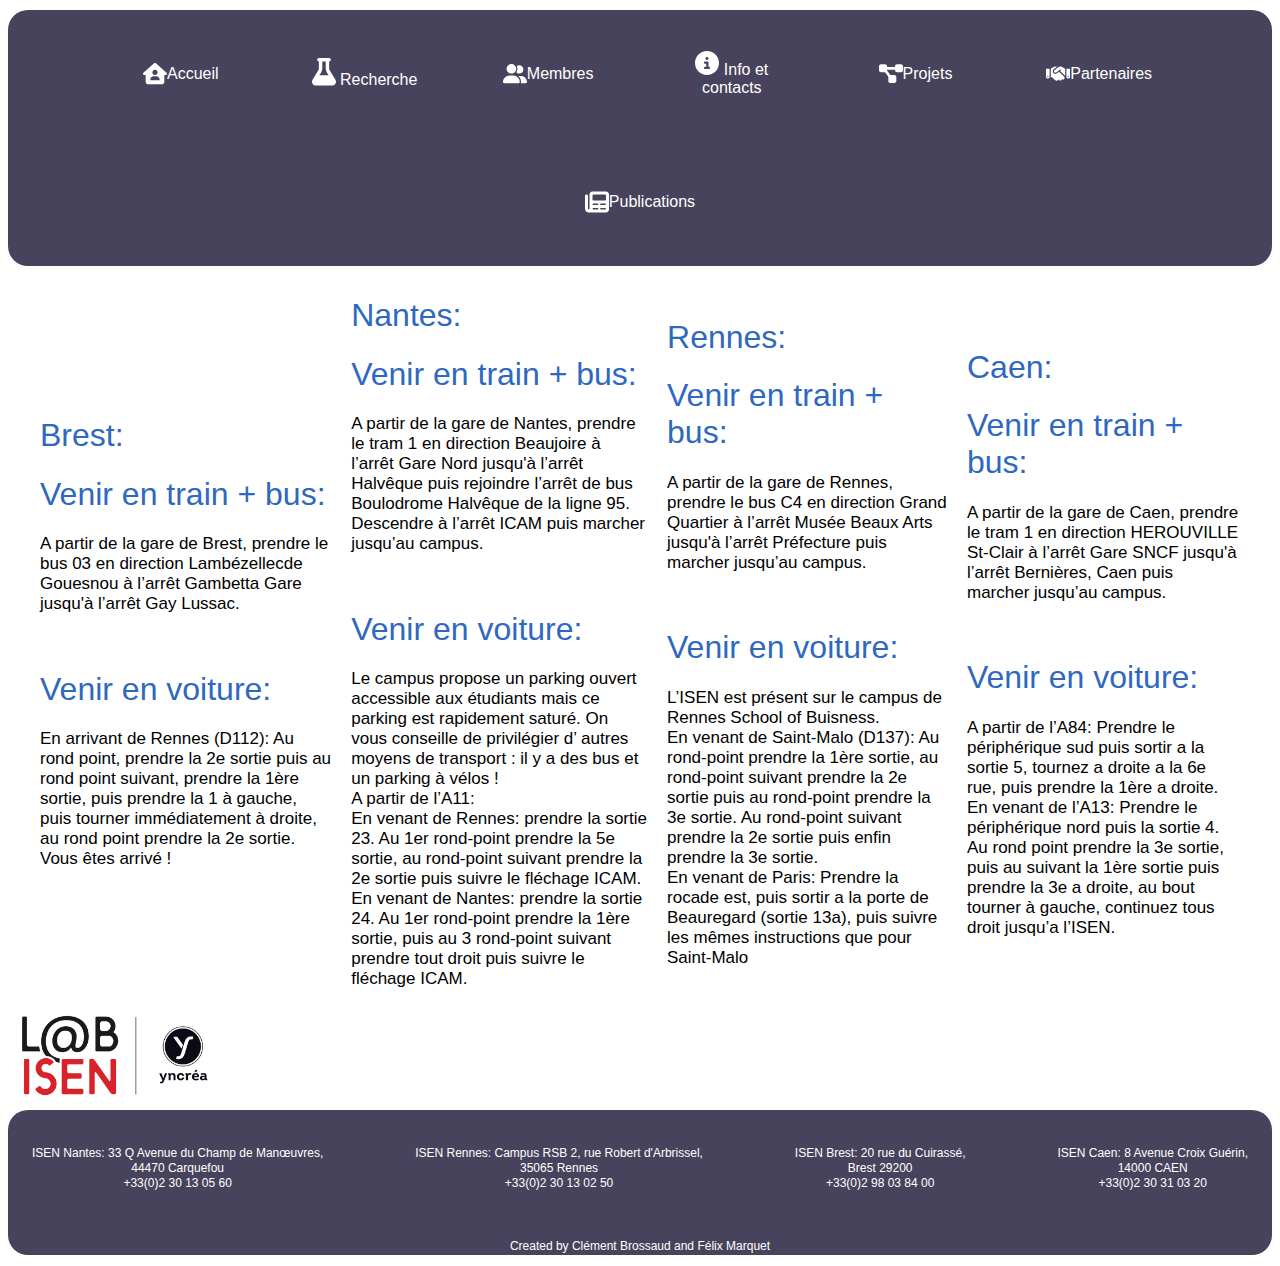
<file: plan.html>
<!DOCTYPE html>
<html lang="fr">
 <head>
   <meta charset="utf-8">
   <title> Plan </title>
   <link rel="stylesheet" href="src/css/appear.css">
   <link rel="stylesheet" href="src/css/style_plan.css">
   <link rel="stylesheet" href="src/css/navbar.css">
   <link rel="stylesheet" href="src/css/footer.css">
 </head>
 <body>
  <div class="navbar">
    <a href="index.html"><svg class="icons_nav" xmlns="http://www.w3.org/2000/svg" viewBox="0 0 576 512"><!--! Font Awesome Pro 6.2.1 by @fontawesome - https://fontawesome.com License - https://fontawesome.com/license (Commercial License) Copyright 2022 Fonticons, Inc. --><path d="M575.8 255.5c0 18-15 32.1-32 32.1h-32l.7 160.2c.2 35.5-28.5 64.3-64 64.3H128.1c-35.3 0-64-28.7-64-64V287.6H32c-18 0-32-14-32-32.1c0-9 3-17 10-24L266.4 8c7-7 15-8 22-8s15 2 21 7L564.8 231.5c8 7 12 15 11 24zM352 224c0-35.3-28.7-64-64-64s-64 28.7-64 64s28.7 64 64 64s64-28.7 64-64zm-96 96c-44.2 0-80 35.8-80 80c0 8.8 7.2 16 16 16H384c8.8 0 16-7.2 16-16c0-44.2-35.8-80-80-80H256z"/></svg>
    Accueil</a>
    <div class="dropdown">
      <button class="dropbtn"><svg class="icons_nav" xmlns="http://www.w3.org/2000/svg" viewBox="0 0 448 512"><!--! Font Awesome Pro 6.2.1 by @fontawesome - https://fontawesome.com License - https://fontawesome.com/license (Commercial License) Copyright 2022 Fonticons, Inc. --><path d="M288 0H160 128C110.3 0 96 14.3 96 32s14.3 32 32 32V196.8c0 11.8-3.3 23.5-9.5 33.5L10.3 406.2C3.6 417.2 0 429.7 0 442.6C0 480.9 31.1 512 69.4 512H378.6c38.3 0 69.4-31.1 69.4-69.4c0-12.8-3.6-25.4-10.3-36.4L329.5 230.4c-6.2-10.1-9.5-21.7-9.5-33.5V64c17.7 0 32-14.3 32-32s-14.3-32-32-32H288zM192 196.8V64h64V196.8c0 23.7 6.6 46.9 19 67.1L309.5 320h-171L173 263.9c12.4-20.2 19-43.4 19-67.1z"/></svg>
        Recherche</button>
      <div class="dropdown-content">
        <a href="recherche.html"><svg class="icons_nav" xmlns="http://www.w3.org/2000/svg" viewBox="0 0 448 512"><!--! Font Awesome Pro 6.2.1 by @fontawesome - https://fontawesome.com License - https://fontawesome.com/license (Commercial License) Copyright 2022 Fonticons, Inc. --><path d="M288 0H160 128C110.3 0 96 14.3 96 32s14.3 32 32 32V196.8c0 11.8-3.3 23.5-9.5 33.5L10.3 406.2C3.6 417.2 0 429.7 0 442.6C0 480.9 31.1 512 69.4 512H378.6c38.3 0 69.4-31.1 69.4-69.4c0-12.8-3.6-25.4-10.3-36.4L329.5 230.4c-6.2-10.1-9.5-21.7-9.5-33.5V64c17.7 0 32-14.3 32-32s-14.3-32-32-32H288zM192 196.8V64h64V196.8c0 23.7 6.6 46.9 19 67.1L309.5 320h-171L173 263.9c12.4-20.2 19-43.4 19-67.1z"/></svg>
          Thématique de recheche</a>
        <a href="platoformetecho.html"><svg class="icons_nav" xmlns="http://www.w3.org/2000/svg" viewBox="0 0 448 512"><!--! Font Awesome Pro 6.2.1 by @fontawesome - https://fontawesome.com License - https://fontawesome.com/license (Commercial License) Copyright 2022 Fonticons, Inc. --><path d="M288 0H160 128C110.3 0 96 14.3 96 32s14.3 32 32 32V196.8c0 11.8-3.3 23.5-9.5 33.5L10.3 406.2C3.6 417.2 0 429.7 0 442.6C0 480.9 31.1 512 69.4 512H378.6c38.3 0 69.4-31.1 69.4-69.4c0-12.8-3.6-25.4-10.3-36.4L329.5 230.4c-6.2-10.1-9.5-21.7-9.5-33.5V64c17.7 0 32-14.3 32-32s-14.3-32-32-32H288zM192 196.8V64h64V196.8c0 23.7 6.6 46.9 19 67.1L309.5 320h-171L173 263.9c12.4-20.2 19-43.4 19-67.1z"/></svg>
          Platformes technologiques</a>
      </div>
    </div>
    <a href="membres.html"><svg class="icons_nav" xmlns="http://www.w3.org/2000/svg" viewBox="0 0 640 512"><!--! Font Awesome Pro 6.2.1 by @fontawesome - https://fontawesome.com License - https://fontawesome.com/license (Commercial License) Copyright 2022 Fonticons, Inc. --><path d="M352 128c0 70.7-57.3 128-128 128s-128-57.3-128-128S153.3 0 224 0s128 57.3 128 128zM0 482.3C0 383.8 79.8 304 178.3 304h91.4C368.2 304 448 383.8 448 482.3c0 16.4-13.3 29.7-29.7 29.7H29.7C13.3 512 0 498.7 0 482.3zM609.3 512H471.4c5.4-9.4 8.6-20.3 8.6-32v-8c0-60.7-27.1-115.2-69.8-151.8c2.4-.1 4.7-.2 7.1-.2h61.4C567.8 320 640 392.2 640 481.3c0 17-13.8 30.7-30.7 30.7zM432 256c-31 0-59-12.6-79.3-32.9C372.4 196.5 384 163.6 384 128c0-26.8-6.6-52.1-18.3-74.3C384.3 40.1 407.2 32 432 32c61.9 0 112 50.1 112 112s-50.1 112-112 112z"/></svg>
      Membres</a>
    <div class="dropdown">
      <button class="dropbtn"><svg class="icons_nav" xmlns="http://www.w3.org/2000/svg" viewBox="0 0 512 512"><!--! Font Awesome Pro 6.2.1 by @fontawesome - https://fontawesome.com License - https://fontawesome.com/license (Commercial License) Copyright 2022 Fonticons, Inc. --><path d="M256 512c141.4 0 256-114.6 256-256S397.4 0 256 0S0 114.6 0 256S114.6 512 256 512zM216 336h24V272H216c-13.3 0-24-10.7-24-24s10.7-24 24-24h48c13.3 0 24 10.7 24 24v88h8c13.3 0 24 10.7 24 24s-10.7 24-24 24H216c-13.3 0-24-10.7-24-24s10.7-24 24-24zm40-144c-17.7 0-32-14.3-32-32s14.3-32 32-32s32 14.3 32 32s-14.3 32-32 32z"/></svg>
        Info et contacts</button>
      <div class="dropdown-content">
        <a href="contacts.html"><svg class="icons_nav" xmlns="http://www.w3.org/2000/svg" viewBox="0 0 512 512"><!--! Font Awesome Pro 6.2.1 by @fontawesome - https://fontawesome.com License - https://fontawesome.com/license (Commercial License) Copyright 2022 Fonticons, Inc. --><path d="M96 0C60.7 0 32 28.7 32 64V448c0 35.3 28.7 64 64 64H384c35.3 0 64-28.7 64-64V64c0-35.3-28.7-64-64-64H96zM208 288h64c44.2 0 80 35.8 80 80c0 8.8-7.2 16-16 16H144c-8.8 0-16-7.2-16-16c0-44.2 35.8-80 80-80zm96-96c0 35.3-28.7 64-64 64s-64-28.7-64-64s28.7-64 64-64s64 28.7 64 64zM512 80c0-8.8-7.2-16-16-16s-16 7.2-16 16v64c0 8.8 7.2 16 16 16s16-7.2 16-16V80zM496 192c-8.8 0-16 7.2-16 16v64c0 8.8 7.2 16 16 16s16-7.2 16-16V208c0-8.8-7.2-16-16-16zm16 144c0-8.8-7.2-16-16-16s-16 7.2-16 16v64c0 8.8 7.2 16 16 16s16-7.2 16-16V336z"/></svg>
          Contactez-nous</a>
        <a href="plan.html"><svg class="icons_nav" xmlns="http://www.w3.org/2000/svg" viewBox="0 0 576 512"><!--! Font Awesome Pro 6.2.1 by @fontawesome - https://fontawesome.com License - https://fontawesome.com/license (Commercial License) Copyright 2022 Fonticons, Inc. --><path d="M384 476.1L192 421.2V35.9L384 90.8V476.1zm32-1.2V88.4L543.1 37.5c15.8-6.3 32.9 5.3 32.9 22.3V394.6c0 9.8-6 18.6-15.1 22.3L416 474.8zM15.1 95.1L160 37.2V423.6L32.9 474.5C17.1 480.8 0 469.2 0 452.2V117.4c0-9.8 6-18.6 15.1-22.3z"/></svg>
          Plan d'accès</a>
        <a href="emplois.html"><svg class="icons_nav" xmlns="http://www.w3.org/2000/svg" viewBox="0 0 512 512"><!--! Font Awesome Pro 6.2.1 by @fontawesome - https://fontawesome.com License - https://fontawesome.com/license (Commercial License) Copyright 2022 Fonticons, Inc. --><path d="M184 48H328c4.4 0 8 3.6 8 8V96H176V56c0-4.4 3.6-8 8-8zm-56 8V96H64C28.7 96 0 124.7 0 160v96H192 320 512V160c0-35.3-28.7-64-64-64H384V56c0-30.9-25.1-56-56-56H184c-30.9 0-56 25.1-56 56zM512 288H320v32c0 17.7-14.3 32-32 32H224c-17.7 0-32-14.3-32-32V288H0V416c0 35.3 28.7 64 64 64H448c35.3 0 64-28.7 64-64V288z"/></svg>
          Offre d'emplois</a>
      </div>
    </div>
    <a href="projets.html"><svg class="icons_nav" xmlns="http://www.w3.org/2000/svg" viewBox="0 0 576 512"><!--! Font Awesome Pro 6.2.1 by @fontawesome - https://fontawesome.com License - https://fontawesome.com/license (Commercial License) Copyright 2022 Fonticons, Inc. --><path d="M0 80C0 53.5 21.5 32 48 32h96c26.5 0 48 21.5 48 48V96H384V80c0-26.5 21.5-48 48-48h96c26.5 0 48 21.5 48 48v96c0 26.5-21.5 48-48 48H432c-26.5 0-48-21.5-48-48V160H192v16c0 1.7-.1 3.4-.3 5L272 288h96c26.5 0 48 21.5 48 48v96c0 26.5-21.5 48-48 48H272c-26.5 0-48-21.5-48-48V336c0-1.7 .1-3.4 .3-5L144 224H48c-26.5 0-48-21.5-48-48V80z"/></svg>
      Projets</a>
    <a href="partenaires.html"><svg class="icons_nav" xmlns="http://www.w3.org/2000/svg" viewBox="0 0 640 512"><!--! Font Awesome Pro 6.2.1 by @fontawesome - https://fontawesome.com License - https://fontawesome.com/license (Commercial License) Copyright 2022 Fonticons, Inc. --><path d="M323.4 85.2l-96.8 78.4c-16.1 13-19.2 36.4-7 53.1c12.9 17.8 38 21.3 55.3 7.8l99.3-77.2c7-5.4 17-4.2 22.5 2.8s4.2 17-2.8 22.5l-20.9 16.2L512 316.8V128h-.7l-3.9-2.5L434.8 79c-15.3-9.8-33.2-15-51.4-15c-21.8 0-43 7.5-60 21.2zm22.8 124.4l-51.7 40.2C263 274.4 217.3 268 193.7 235.6c-22.2-30.5-16.6-73.1 12.7-96.8l83.2-67.3c-11.6-4.9-24.1-7.4-36.8-7.4C234 64 215.7 69.6 200 80l-72 48V352h28.2l91.4 83.4c19.6 17.9 49.9 16.5 67.8-3.1c5.5-6.1 9.2-13.2 11.1-20.6l17 15.6c19.5 17.9 49.9 16.6 67.8-2.9c4.5-4.9 7.8-10.6 9.9-16.5c19.4 13 45.8 10.3 62.1-7.5c17.9-19.5 16.6-49.9-2.9-67.8l-134.2-123zM96 128H0V352c0 17.7 14.3 32 32 32H64c17.7 0 32-14.3 32-32V128zM48 352c-8.8 0-16-7.2-16-16s7.2-16 16-16s16 7.2 16 16s-7.2 16-16 16zM544 128V352c0 17.7 14.3 32 32 32h32c17.7 0 32-14.3 32-32V128H544zm64 208c0 8.8-7.2 16-16 16s-16-7.2-16-16s7.2-16 16-16s16 7.2 16 16z"/></svg>
      Partenaires</a>
    <a href="publications.html"><svg class="icons_nav" xmlns="http://www.w3.org/2000/svg" viewBox="0 0 512 512"><!--! Font Awesome Pro 6.2.1 by @fontawesome - https://fontawesome.com License - https://fontawesome.com/license (Commercial License) Copyright 2022 Fonticons, Inc. --><path d="M96 96c0-35.3 28.7-64 64-64H448c35.3 0 64 28.7 64 64V416c0 35.3-28.7 64-64 64H80c-44.2 0-80-35.8-80-80V128c0-17.7 14.3-32 32-32s32 14.3 32 32V400c0 8.8 7.2 16 16 16s16-7.2 16-16V96zm64 24v80c0 13.3 10.7 24 24 24H424c13.3 0 24-10.7 24-24V120c0-13.3-10.7-24-24-24H184c-13.3 0-24 10.7-24 24zm0 184c0 8.8 7.2 16 16 16h96c8.8 0 16-7.2 16-16s-7.2-16-16-16H176c-8.8 0-16 7.2-16 16zm160 0c0 8.8 7.2 16 16 16h96c8.8 0 16-7.2 16-16s-7.2-16-16-16H336c-8.8 0-16 7.2-16 16zM160 400c0 8.8 7.2 16 16 16h96c8.8 0 16-7.2 16-16s-7.2-16-16-16H176c-8.8 0-16 7.2-16 16zm160 0c0 8.8 7.2 16 16 16h96c8.8 0 16-7.2 16-16s-7.2-16-16-16H336c-8.8 0-16 7.2-16 16z"/></svg>
      Publications</a>
  </div>
    <div id="main">
      <div id="Brest">
        <h1 class="titre">Brest:</h1>
        <h1 class="titre">Venir en train + bus:</h1>
        <p class="text">A partir de la gare de Brest, prendre le bus 03 en direction Lambézellecde Gouesnou à l’arrêt Gambetta Gare jusqu'à l’arrêt Gay Lussac.</p><br>
        <h1 class="titre">Venir en voiture:</h1>
        <p class="text">En arrivant de Rennes (D112): Au rond point, prendre la 2e sortie puis au rond point suivant, prendre la 1ère sortie, puis prendre la 1 à gauche, puis tourner immédiatement à droite, au rond point prendre la 2e sortie. Vous êtes arrivé !</p>
      </div>
      <div id="Nantes">
        <h1 class="titre">Nantes:</h1>
        <h1 class="titre">Venir en train + bus:</h1>
        <p class="text">A partir de la gare de Nantes, prendre le tram 1 en direction Beaujoire à l’arrêt Gare Nord jusqu'à l’arrêt Halvêque puis rejoindre l’arrêt de bus Boulodrome Halvêque de la ligne 95. Descendre à l’arrêt ICAM puis marcher jusqu’au campus.</p><br>
        <h1 class="titre">Venir en voiture:</h1>
        <p class="text">Le campus propose un parking ouvert accessible aux étudiants mais ce parking est rapidement saturé. On vous conseille de privilégier d’ autres moyens de transport : il y a des bus et un parking à vélos ! <br>A partir de l’A11:<br> En venant de Rennes: prendre la sortie 23. Au 1er rond-point prendre la 5e sortie, au rond-point suivant prendre la 2e sortie puis suivre le fléchage ICAM.<br> En venant de Nantes: prendre la sortie 24. Au 1er rond-point prendre la 1ère sortie, puis au 3 rond-point suivant prendre tout droit puis suivre le fléchage ICAM.</p>
      </div>
      <div id="Rennes">
        <h1 class="titre">Rennes:</h1>
        <h1 class="titre">Venir en train + bus:</h1>
        <p class="text">A partir de la gare de Rennes, prendre le bus C4 en direction Grand Quartier à l’arrêt Musée Beaux Arts jusqu'à l’arrêt Préfecture puis marcher jusqu’au campus.</p><br>
        <h1 class="titre">Venir en voiture:</h1>
        <p class="text">L’ISEN est présent sur le campus de Rennes School of Buisness.<br>En venant de Saint-Malo (D137): Au rond-point prendre la 1ère sortie, au rond-point suivant prendre la 2e sortie puis au rond-point prendre la 3e sortie. Au rond-point suivant prendre la 2e sortie puis enfin prendre la 3e sortie. <br>En venant de Paris: Prendre la rocade est, puis sortir a la porte de Beauregard (sortie 13a), puis suivre les mêmes instructions que pour Saint-Malo</p>
      </div>
      <div id="Caen">
        <h1 class="titre">Caen:</h1>
        <h1 class="titre">Venir en train + bus:</h1>
        <p class="text">A partir de la gare de Caen, prendre le tram 1 en direction HEROUVILLE St-Clair à l’arrêt Gare SNCF jusqu'à l’arrêt Bernières, Caen puis marcher jusqu’au campus.</p><br>
        <h1 class="titre">Venir en voiture:</h1>
        <p class="text">A partir de l’A84: Prendre le périphérique sud puis sortir a la sortie 5, tournez a droite a la 6e rue, puis prendre la 1ère a droite.<br>En venant de l’A13: Prendre le périphérique nord puis la sortie 4. Au rond point prendre la 3e sortie, puis au suivant la 1ère sortie puis prendre la 3e a droite, au bout tourner à gauche, continuez tous droit jusqu’a l’ISEN.</p>
      </div>
    </div>
    <img src="src/img/LabISEN.png" alt="Logo du LabISEN">
    <footer>
      <div class="foot">
        <p>
          ISEN Nantes: 33 Q Avenue du Champ de Manœuvres,<br> 44470 Carquefou <br>+33(0)2 30 13 05 60
        </p>
        <p>
          ISEN Rennes: Campus RSB 2, rue Robert d'Arbrissel,<br> 35065 Rennes <br>+33(0)2 30 13 02 50
        </p>
        <p>
          ISEN Brest: 20 rue du Cuirassé,<br> Brest 29200 <br>+33(0)2 98 03 84 00 
        </p>
        <p>
          ISEN Caen: 8 Avenue Croix Guérin,<br> 14000 CAEN <br>+33(0)2 30 31 03 20
        </p>
      </div>
      <div class="copyright">
        <p id="item1">Created by <a href="https://www.linkedin.com/in/cl%C3%A9ment-brossaud-719313262/" class="copya">Clément Brossaud</a> and <a href="https://www.linkedin.com/in/felix-marquet-5071bb167/" class="copya">Félix Marquet</a></p>
      </div>
    </footer>
  </body>
</html>
</file>
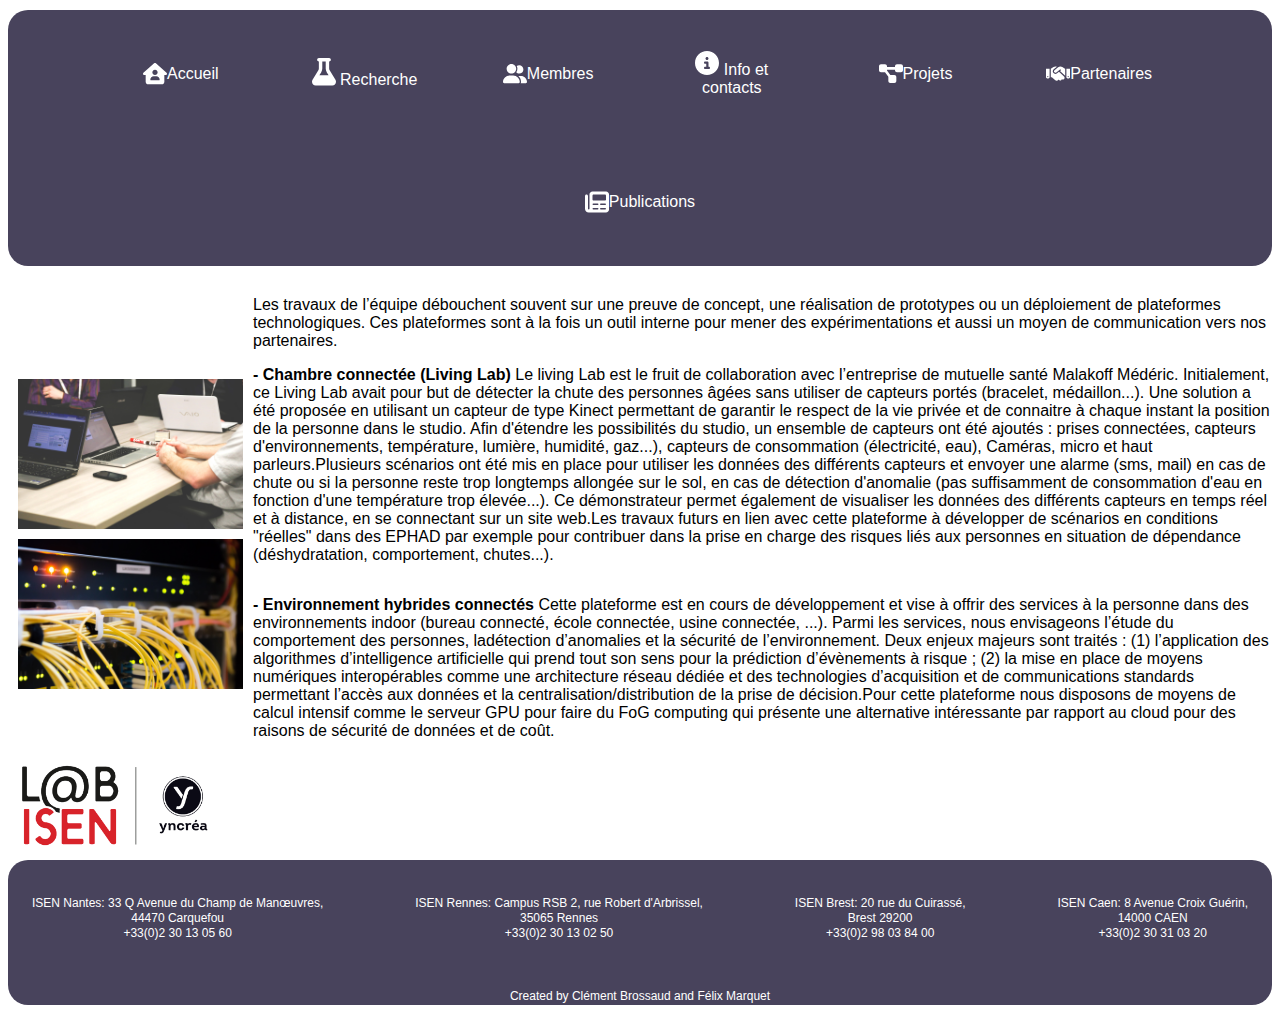
<file: platoformetecho.html>
<!DOCTYPE html>
<html lang="fr">
<head>
    <meta charset="utf-8">
    <title> Platformes technologiques </title>
    <link rel="stylesheet" href="src/css/appear.css">
    <link rel="stylesheet" href="src/css/style_techno.css">
    <link rel="stylesheet" href="src/css/navbar.css">
    <link rel="stylesheet" href="src/css/footer.css">
  </head>
  <body>
    <div class="navbar">
      <a href="index.html"><svg class="icons_nav" xmlns="http://www.w3.org/2000/svg" viewBox="0 0 576 512"><!--! Font Awesome Pro 6.2.1 by @fontawesome - https://fontawesome.com License - https://fontawesome.com/license (Commercial License) Copyright 2022 Fonticons, Inc. --><path d="M575.8 255.5c0 18-15 32.1-32 32.1h-32l.7 160.2c.2 35.5-28.5 64.3-64 64.3H128.1c-35.3 0-64-28.7-64-64V287.6H32c-18 0-32-14-32-32.1c0-9 3-17 10-24L266.4 8c7-7 15-8 22-8s15 2 21 7L564.8 231.5c8 7 12 15 11 24zM352 224c0-35.3-28.7-64-64-64s-64 28.7-64 64s28.7 64 64 64s64-28.7 64-64zm-96 96c-44.2 0-80 35.8-80 80c0 8.8 7.2 16 16 16H384c8.8 0 16-7.2 16-16c0-44.2-35.8-80-80-80H256z"/></svg>
      Accueil</a>
      <div class="dropdown">
        <button class="dropbtn"><svg class="icons_nav" xmlns="http://www.w3.org/2000/svg" viewBox="0 0 448 512"><!--! Font Awesome Pro 6.2.1 by @fontawesome - https://fontawesome.com License - https://fontawesome.com/license (Commercial License) Copyright 2022 Fonticons, Inc. --><path d="M288 0H160 128C110.3 0 96 14.3 96 32s14.3 32 32 32V196.8c0 11.8-3.3 23.5-9.5 33.5L10.3 406.2C3.6 417.2 0 429.7 0 442.6C0 480.9 31.1 512 69.4 512H378.6c38.3 0 69.4-31.1 69.4-69.4c0-12.8-3.6-25.4-10.3-36.4L329.5 230.4c-6.2-10.1-9.5-21.7-9.5-33.5V64c17.7 0 32-14.3 32-32s-14.3-32-32-32H288zM192 196.8V64h64V196.8c0 23.7 6.6 46.9 19 67.1L309.5 320h-171L173 263.9c12.4-20.2 19-43.4 19-67.1z"/></svg>
          Recherche</button>
        <div class="dropdown-content">
          <a href="recherche.html"><svg class="icons_nav" xmlns="http://www.w3.org/2000/svg" viewBox="0 0 448 512"><!--! Font Awesome Pro 6.2.1 by @fontawesome - https://fontawesome.com License - https://fontawesome.com/license (Commercial License) Copyright 2022 Fonticons, Inc. --><path d="M288 0H160 128C110.3 0 96 14.3 96 32s14.3 32 32 32V196.8c0 11.8-3.3 23.5-9.5 33.5L10.3 406.2C3.6 417.2 0 429.7 0 442.6C0 480.9 31.1 512 69.4 512H378.6c38.3 0 69.4-31.1 69.4-69.4c0-12.8-3.6-25.4-10.3-36.4L329.5 230.4c-6.2-10.1-9.5-21.7-9.5-33.5V64c17.7 0 32-14.3 32-32s-14.3-32-32-32H288zM192 196.8V64h64V196.8c0 23.7 6.6 46.9 19 67.1L309.5 320h-171L173 263.9c12.4-20.2 19-43.4 19-67.1z"/></svg>
            Thématique de recheche</a>
          <a href="platoformetecho.html"><svg class="icons_nav" xmlns="http://www.w3.org/2000/svg" viewBox="0 0 448 512"><!--! Font Awesome Pro 6.2.1 by @fontawesome - https://fontawesome.com License - https://fontawesome.com/license (Commercial License) Copyright 2022 Fonticons, Inc. --><path d="M288 0H160 128C110.3 0 96 14.3 96 32s14.3 32 32 32V196.8c0 11.8-3.3 23.5-9.5 33.5L10.3 406.2C3.6 417.2 0 429.7 0 442.6C0 480.9 31.1 512 69.4 512H378.6c38.3 0 69.4-31.1 69.4-69.4c0-12.8-3.6-25.4-10.3-36.4L329.5 230.4c-6.2-10.1-9.5-21.7-9.5-33.5V64c17.7 0 32-14.3 32-32s-14.3-32-32-32H288zM192 196.8V64h64V196.8c0 23.7 6.6 46.9 19 67.1L309.5 320h-171L173 263.9c12.4-20.2 19-43.4 19-67.1z"/></svg>
            Platformes technologiques</a>
        </div>
      </div>
      <a href="membres.html"><svg class="icons_nav" xmlns="http://www.w3.org/2000/svg" viewBox="0 0 640 512"><!--! Font Awesome Pro 6.2.1 by @fontawesome - https://fontawesome.com License - https://fontawesome.com/license (Commercial License) Copyright 2022 Fonticons, Inc. --><path d="M352 128c0 70.7-57.3 128-128 128s-128-57.3-128-128S153.3 0 224 0s128 57.3 128 128zM0 482.3C0 383.8 79.8 304 178.3 304h91.4C368.2 304 448 383.8 448 482.3c0 16.4-13.3 29.7-29.7 29.7H29.7C13.3 512 0 498.7 0 482.3zM609.3 512H471.4c5.4-9.4 8.6-20.3 8.6-32v-8c0-60.7-27.1-115.2-69.8-151.8c2.4-.1 4.7-.2 7.1-.2h61.4C567.8 320 640 392.2 640 481.3c0 17-13.8 30.7-30.7 30.7zM432 256c-31 0-59-12.6-79.3-32.9C372.4 196.5 384 163.6 384 128c0-26.8-6.6-52.1-18.3-74.3C384.3 40.1 407.2 32 432 32c61.9 0 112 50.1 112 112s-50.1 112-112 112z"/></svg>
        Membres</a>
      <div class="dropdown">
        <button class="dropbtn"><svg class="icons_nav" xmlns="http://www.w3.org/2000/svg" viewBox="0 0 512 512"><!--! Font Awesome Pro 6.2.1 by @fontawesome - https://fontawesome.com License - https://fontawesome.com/license (Commercial License) Copyright 2022 Fonticons, Inc. --><path d="M256 512c141.4 0 256-114.6 256-256S397.4 0 256 0S0 114.6 0 256S114.6 512 256 512zM216 336h24V272H216c-13.3 0-24-10.7-24-24s10.7-24 24-24h48c13.3 0 24 10.7 24 24v88h8c13.3 0 24 10.7 24 24s-10.7 24-24 24H216c-13.3 0-24-10.7-24-24s10.7-24 24-24zm40-144c-17.7 0-32-14.3-32-32s14.3-32 32-32s32 14.3 32 32s-14.3 32-32 32z"/></svg>
          Info et contacts</button>
        <div class="dropdown-content">
          <a href="contacts.html"><svg class="icons_nav" xmlns="http://www.w3.org/2000/svg" viewBox="0 0 512 512"><!--! Font Awesome Pro 6.2.1 by @fontawesome - https://fontawesome.com License - https://fontawesome.com/license (Commercial License) Copyright 2022 Fonticons, Inc. --><path d="M96 0C60.7 0 32 28.7 32 64V448c0 35.3 28.7 64 64 64H384c35.3 0 64-28.7 64-64V64c0-35.3-28.7-64-64-64H96zM208 288h64c44.2 0 80 35.8 80 80c0 8.8-7.2 16-16 16H144c-8.8 0-16-7.2-16-16c0-44.2 35.8-80 80-80zm96-96c0 35.3-28.7 64-64 64s-64-28.7-64-64s28.7-64 64-64s64 28.7 64 64zM512 80c0-8.8-7.2-16-16-16s-16 7.2-16 16v64c0 8.8 7.2 16 16 16s16-7.2 16-16V80zM496 192c-8.8 0-16 7.2-16 16v64c0 8.8 7.2 16 16 16s16-7.2 16-16V208c0-8.8-7.2-16-16-16zm16 144c0-8.8-7.2-16-16-16s-16 7.2-16 16v64c0 8.8 7.2 16 16 16s16-7.2 16-16V336z"/></svg>
            Contactez-nous</a>
          <a href="plan.html"><svg class="icons_nav" xmlns="http://www.w3.org/2000/svg" viewBox="0 0 576 512"><!--! Font Awesome Pro 6.2.1 by @fontawesome - https://fontawesome.com License - https://fontawesome.com/license (Commercial License) Copyright 2022 Fonticons, Inc. --><path d="M384 476.1L192 421.2V35.9L384 90.8V476.1zm32-1.2V88.4L543.1 37.5c15.8-6.3 32.9 5.3 32.9 22.3V394.6c0 9.8-6 18.6-15.1 22.3L416 474.8zM15.1 95.1L160 37.2V423.6L32.9 474.5C17.1 480.8 0 469.2 0 452.2V117.4c0-9.8 6-18.6 15.1-22.3z"/></svg>
            Plan d'accès</a>
          <a href="emplois.html"><svg class="icons_nav" xmlns="http://www.w3.org/2000/svg" viewBox="0 0 512 512"><!--! Font Awesome Pro 6.2.1 by @fontawesome - https://fontawesome.com License - https://fontawesome.com/license (Commercial License) Copyright 2022 Fonticons, Inc. --><path d="M184 48H328c4.4 0 8 3.6 8 8V96H176V56c0-4.4 3.6-8 8-8zm-56 8V96H64C28.7 96 0 124.7 0 160v96H192 320 512V160c0-35.3-28.7-64-64-64H384V56c0-30.9-25.1-56-56-56H184c-30.9 0-56 25.1-56 56zM512 288H320v32c0 17.7-14.3 32-32 32H224c-17.7 0-32-14.3-32-32V288H0V416c0 35.3 28.7 64 64 64H448c35.3 0 64-28.7 64-64V288z"/></svg>
            Offre d'emplois</a>
        </div>
      </div>
      <a href="projets.html"><svg class="icons_nav" xmlns="http://www.w3.org/2000/svg" viewBox="0 0 576 512"><!--! Font Awesome Pro 6.2.1 by @fontawesome - https://fontawesome.com License - https://fontawesome.com/license (Commercial License) Copyright 2022 Fonticons, Inc. --><path d="M0 80C0 53.5 21.5 32 48 32h96c26.5 0 48 21.5 48 48V96H384V80c0-26.5 21.5-48 48-48h96c26.5 0 48 21.5 48 48v96c0 26.5-21.5 48-48 48H432c-26.5 0-48-21.5-48-48V160H192v16c0 1.7-.1 3.4-.3 5L272 288h96c26.5 0 48 21.5 48 48v96c0 26.5-21.5 48-48 48H272c-26.5 0-48-21.5-48-48V336c0-1.7 .1-3.4 .3-5L144 224H48c-26.5 0-48-21.5-48-48V80z"/></svg>
        Projets</a>
      <a href="partenaires.html"><svg class="icons_nav" xmlns="http://www.w3.org/2000/svg" viewBox="0 0 640 512"><!--! Font Awesome Pro 6.2.1 by @fontawesome - https://fontawesome.com License - https://fontawesome.com/license (Commercial License) Copyright 2022 Fonticons, Inc. --><path d="M323.4 85.2l-96.8 78.4c-16.1 13-19.2 36.4-7 53.1c12.9 17.8 38 21.3 55.3 7.8l99.3-77.2c7-5.4 17-4.2 22.5 2.8s4.2 17-2.8 22.5l-20.9 16.2L512 316.8V128h-.7l-3.9-2.5L434.8 79c-15.3-9.8-33.2-15-51.4-15c-21.8 0-43 7.5-60 21.2zm22.8 124.4l-51.7 40.2C263 274.4 217.3 268 193.7 235.6c-22.2-30.5-16.6-73.1 12.7-96.8l83.2-67.3c-11.6-4.9-24.1-7.4-36.8-7.4C234 64 215.7 69.6 200 80l-72 48V352h28.2l91.4 83.4c19.6 17.9 49.9 16.5 67.8-3.1c5.5-6.1 9.2-13.2 11.1-20.6l17 15.6c19.5 17.9 49.9 16.6 67.8-2.9c4.5-4.9 7.8-10.6 9.9-16.5c19.4 13 45.8 10.3 62.1-7.5c17.9-19.5 16.6-49.9-2.9-67.8l-134.2-123zM96 128H0V352c0 17.7 14.3 32 32 32H64c17.7 0 32-14.3 32-32V128zM48 352c-8.8 0-16-7.2-16-16s7.2-16 16-16s16 7.2 16 16s-7.2 16-16 16zM544 128V352c0 17.7 14.3 32 32 32h32c17.7 0 32-14.3 32-32V128H544zm64 208c0 8.8-7.2 16-16 16s-16-7.2-16-16s7.2-16 16-16s16 7.2 16 16z"/></svg>
        Partenaires</a>
      <a href="publications.html"><svg class="icons_nav" xmlns="http://www.w3.org/2000/svg" viewBox="0 0 512 512"><!--! Font Awesome Pro 6.2.1 by @fontawesome - https://fontawesome.com License - https://fontawesome.com/license (Commercial License) Copyright 2022 Fonticons, Inc. --><path d="M96 96c0-35.3 28.7-64 64-64H448c35.3 0 64 28.7 64 64V416c0 35.3-28.7 64-64 64H80c-44.2 0-80-35.8-80-80V128c0-17.7 14.3-32 32-32s32 14.3 32 32V400c0 8.8 7.2 16 16 16s16-7.2 16-16V96zm64 24v80c0 13.3 10.7 24 24 24H424c13.3 0 24-10.7 24-24V120c0-13.3-10.7-24-24-24H184c-13.3 0-24 10.7-24 24zm0 184c0 8.8 7.2 16 16 16h96c8.8 0 16-7.2 16-16s-7.2-16-16-16H176c-8.8 0-16 7.2-16 16zm160 0c0 8.8 7.2 16 16 16h96c8.8 0 16-7.2 16-16s-7.2-16-16-16H336c-8.8 0-16 7.2-16 16zM160 400c0 8.8 7.2 16 16 16h96c8.8 0 16-7.2 16-16s-7.2-16-16-16H176c-8.8 0-16 7.2-16 16zm160 0c0 8.8 7.2 16 16 16h96c8.8 0 16-7.2 16-16s-7.2-16-16-16H336c-8.8 0-16 7.2-16 16z"/></svg>
        Publications</a>
    </div>
    <div class="main_techno">
      <div class="img_techno">
        <img src="src/img/plateforme_techno/laptop_meeting.jpg" alt="laptop meeting" id="img_techno_item1">
        <img src="src/img/plateforme_techno/server_and_wires.jpg" alt="server and wires" id="img_techno_item2">
  
      </div>
      <div class="text_techno">
        Les travaux de l’équipe débouchent souvent sur une preuve de concept, une réalisation de prototypes ou un déploiement de plateformes technologiques. Ces plateformes sont à la fois un outil interne pour mener des expérimentations et aussi un moyen de communication vers nos partenaires.

        <p><strong>- Chambre connectée (Living Lab)</strong> Le living Lab est le fruit de collaboration avec l’entreprise de mutuelle santé Malakoff Médéric. Initialement, ce Living Lab avait pour but de détecter la chute des personnes âgées sans utiliser de capteurs portés (bracelet, médaillon...). Une solution a été proposée en utilisant un capteur de type Kinect permettant de garantir le respect de la vie privée et de connaitre à chaque instant la position de la personne dans le studio. Afin d'étendre les possibilités du studio, un ensemble de capteurs ont été ajoutés : prises connectées, capteurs d'environnements, température, lumière, humidité, gaz...), capteurs de consommation (électricité, eau), Caméras, micro et haut parleurs.Plusieurs scénarios ont été mis en place pour utiliser les données des différents capteurs et envoyer une alarme (sms, mail) en cas de chute ou si la personne reste trop longtemps allongée sur le sol, en cas de détection d'anomalie (pas suffisamment de consommation d'eau en fonction d'une température trop élevée...). Ce démonstrateur permet également de visualiser les données des différents capteurs en temps réel et à distance, en se connectant sur un site web.Les travaux futurs en lien avec cette plateforme à développer de scénarios en conditions "réelles" dans des EPHAD par exemple pour contribuer dans la prise en charge des risques liés aux personnes en situation de dépendance (déshydratation, comportement, chutes...).</p>

        <p><strong>- Environnement hybrides connectés</strong> Cette plateforme est en cours de développement et vise à offrir des services à la personne dans des environnements indoor (bureau connecté, école connectée, usine connectée, ...). Parmi les services, nous envisageons l’étude du comportement des personnes, ladétection d’anomalies et la sécurité de l’environnement. Deux enjeux majeurs sont traités : (1) l’application des algorithmes d’intelligence artificielle qui prend tout son sens pour la prédiction d’évènements à risque ; (2) la mise en place de moyens numériques interopérables comme une architecture réseau dédiée et des technologies d’acquisition et de communications standards permettant l’accès aux données et la centralisation/distribution de la prise de décision.Pour cette plateforme nous disposons de moyens de calcul intensif comme le serveur GPU pour faire du FoG computing qui présente une alternative intéressante par rapport au cloud pour des raisons de sécurité de données et de coût.</p>

      </div>
  
    </div>
    <img src="src/img/LabISEN.png" alt="Logo du LabISEN">
     <footer>
       <div class="foot">
         <p>
           ISEN Nantes: 33 Q Avenue du Champ de Manœuvres,<br> 44470 Carquefou <br>+33(0)2 30 13 05 60
         </p>
         <p>
           ISEN Rennes: Campus RSB 2, rue Robert d'Arbrissel,<br> 35065 Rennes <br>+33(0)2 30 13 02 50
         </p>
         <p>
           ISEN Brest: 20 rue du Cuirassé,<br> Brest 29200 <br>+33(0)2 98 03 84 00 
         </p>
         <p>
           ISEN Caen: 8 Avenue Croix Guérin,<br> 14000 CAEN <br>+33(0)2 30 31 03 20
         </p>
       </div>
       <div class="copyright">
        <p id="item1">Created by <a href="https://www.linkedin.com/in/cl%C3%A9ment-brossaud-719313262/" class="copya">Clément Brossaud</a> and <a href="https://www.linkedin.com/in/felix-marquet-5071bb167/" class="copya">Félix Marquet</a></p>
      </div>
     </footer>
   </body>
 </html>
</file>
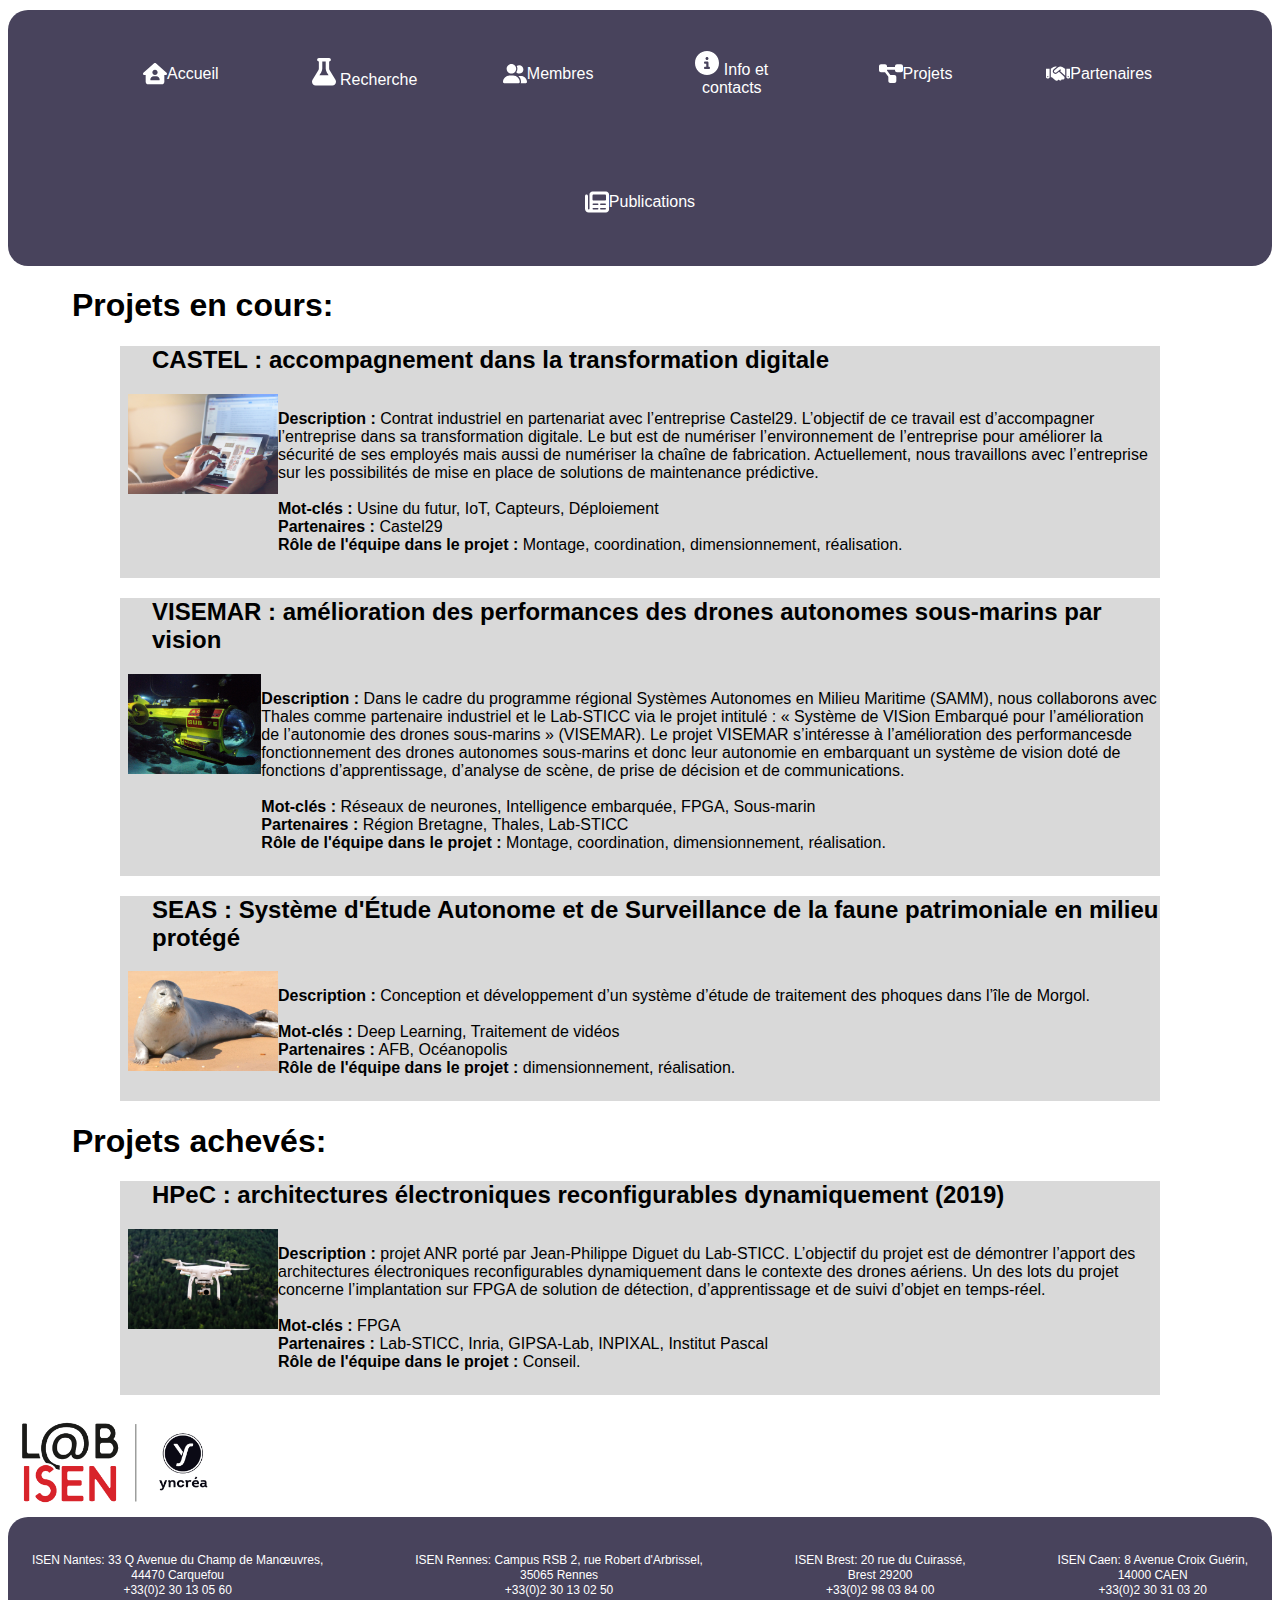
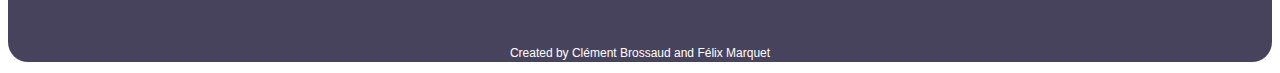
<file: projets.html>
<!DOCTYPE html>
<html lang="fr">
 <head>
   <meta charset="utf-8">
   <title> Projets </title>
   <link rel="stylesheet" href="src/css/appear.css">
   <link rel="stylesheet" href="src/css/style_projets.css">
   <link rel="stylesheet" href="src/css/navbar.css">
   <link rel="stylesheet" href="src/css/footer.css">
 </head>
 <body>
  <div class="navbar">
    <a href="index.html"><svg class="icons_nav" xmlns="http://www.w3.org/2000/svg" viewBox="0 0 576 512"><!--! Font Awesome Pro 6.2.1 by @fontawesome - https://fontawesome.com License - https://fontawesome.com/license (Commercial License) Copyright 2022 Fonticons, Inc. --><path d="M575.8 255.5c0 18-15 32.1-32 32.1h-32l.7 160.2c.2 35.5-28.5 64.3-64 64.3H128.1c-35.3 0-64-28.7-64-64V287.6H32c-18 0-32-14-32-32.1c0-9 3-17 10-24L266.4 8c7-7 15-8 22-8s15 2 21 7L564.8 231.5c8 7 12 15 11 24zM352 224c0-35.3-28.7-64-64-64s-64 28.7-64 64s28.7 64 64 64s64-28.7 64-64zm-96 96c-44.2 0-80 35.8-80 80c0 8.8 7.2 16 16 16H384c8.8 0 16-7.2 16-16c0-44.2-35.8-80-80-80H256z"/></svg>
    Accueil</a>
    <div class="dropdown">
      <button class="dropbtn"><svg class="icons_nav" xmlns="http://www.w3.org/2000/svg" viewBox="0 0 448 512"><!--! Font Awesome Pro 6.2.1 by @fontawesome - https://fontawesome.com License - https://fontawesome.com/license (Commercial License) Copyright 2022 Fonticons, Inc. --><path d="M288 0H160 128C110.3 0 96 14.3 96 32s14.3 32 32 32V196.8c0 11.8-3.3 23.5-9.5 33.5L10.3 406.2C3.6 417.2 0 429.7 0 442.6C0 480.9 31.1 512 69.4 512H378.6c38.3 0 69.4-31.1 69.4-69.4c0-12.8-3.6-25.4-10.3-36.4L329.5 230.4c-6.2-10.1-9.5-21.7-9.5-33.5V64c17.7 0 32-14.3 32-32s-14.3-32-32-32H288zM192 196.8V64h64V196.8c0 23.7 6.6 46.9 19 67.1L309.5 320h-171L173 263.9c12.4-20.2 19-43.4 19-67.1z"/></svg>
        Recherche</button>
      <div class="dropdown-content">
        <a href="recherche.html"><svg class="icons_nav" xmlns="http://www.w3.org/2000/svg" viewBox="0 0 448 512"><!--! Font Awesome Pro 6.2.1 by @fontawesome - https://fontawesome.com License - https://fontawesome.com/license (Commercial License) Copyright 2022 Fonticons, Inc. --><path d="M288 0H160 128C110.3 0 96 14.3 96 32s14.3 32 32 32V196.8c0 11.8-3.3 23.5-9.5 33.5L10.3 406.2C3.6 417.2 0 429.7 0 442.6C0 480.9 31.1 512 69.4 512H378.6c38.3 0 69.4-31.1 69.4-69.4c0-12.8-3.6-25.4-10.3-36.4L329.5 230.4c-6.2-10.1-9.5-21.7-9.5-33.5V64c17.7 0 32-14.3 32-32s-14.3-32-32-32H288zM192 196.8V64h64V196.8c0 23.7 6.6 46.9 19 67.1L309.5 320h-171L173 263.9c12.4-20.2 19-43.4 19-67.1z"/></svg>
          Thématique de recheche</a>
        <a href="platoformetecho.html"><svg class="icons_nav" xmlns="http://www.w3.org/2000/svg" viewBox="0 0 448 512"><!--! Font Awesome Pro 6.2.1 by @fontawesome - https://fontawesome.com License - https://fontawesome.com/license (Commercial License) Copyright 2022 Fonticons, Inc. --><path d="M288 0H160 128C110.3 0 96 14.3 96 32s14.3 32 32 32V196.8c0 11.8-3.3 23.5-9.5 33.5L10.3 406.2C3.6 417.2 0 429.7 0 442.6C0 480.9 31.1 512 69.4 512H378.6c38.3 0 69.4-31.1 69.4-69.4c0-12.8-3.6-25.4-10.3-36.4L329.5 230.4c-6.2-10.1-9.5-21.7-9.5-33.5V64c17.7 0 32-14.3 32-32s-14.3-32-32-32H288zM192 196.8V64h64V196.8c0 23.7 6.6 46.9 19 67.1L309.5 320h-171L173 263.9c12.4-20.2 19-43.4 19-67.1z"/></svg>
          Platformes technologiques</a>
      </div>
    </div>
    <a href="membres.html"><svg class="icons_nav" xmlns="http://www.w3.org/2000/svg" viewBox="0 0 640 512"><!--! Font Awesome Pro 6.2.1 by @fontawesome - https://fontawesome.com License - https://fontawesome.com/license (Commercial License) Copyright 2022 Fonticons, Inc. --><path d="M352 128c0 70.7-57.3 128-128 128s-128-57.3-128-128S153.3 0 224 0s128 57.3 128 128zM0 482.3C0 383.8 79.8 304 178.3 304h91.4C368.2 304 448 383.8 448 482.3c0 16.4-13.3 29.7-29.7 29.7H29.7C13.3 512 0 498.7 0 482.3zM609.3 512H471.4c5.4-9.4 8.6-20.3 8.6-32v-8c0-60.7-27.1-115.2-69.8-151.8c2.4-.1 4.7-.2 7.1-.2h61.4C567.8 320 640 392.2 640 481.3c0 17-13.8 30.7-30.7 30.7zM432 256c-31 0-59-12.6-79.3-32.9C372.4 196.5 384 163.6 384 128c0-26.8-6.6-52.1-18.3-74.3C384.3 40.1 407.2 32 432 32c61.9 0 112 50.1 112 112s-50.1 112-112 112z"/></svg>
      Membres</a>
    <div class="dropdown">
      <button class="dropbtn"><svg class="icons_nav" xmlns="http://www.w3.org/2000/svg" viewBox="0 0 512 512"><!--! Font Awesome Pro 6.2.1 by @fontawesome - https://fontawesome.com License - https://fontawesome.com/license (Commercial License) Copyright 2022 Fonticons, Inc. --><path d="M256 512c141.4 0 256-114.6 256-256S397.4 0 256 0S0 114.6 0 256S114.6 512 256 512zM216 336h24V272H216c-13.3 0-24-10.7-24-24s10.7-24 24-24h48c13.3 0 24 10.7 24 24v88h8c13.3 0 24 10.7 24 24s-10.7 24-24 24H216c-13.3 0-24-10.7-24-24s10.7-24 24-24zm40-144c-17.7 0-32-14.3-32-32s14.3-32 32-32s32 14.3 32 32s-14.3 32-32 32z"/></svg>
        Info et contacts</button>
      <div class="dropdown-content">
        <a href="contacts.html"><svg class="icons_nav" xmlns="http://www.w3.org/2000/svg" viewBox="0 0 512 512"><!--! Font Awesome Pro 6.2.1 by @fontawesome - https://fontawesome.com License - https://fontawesome.com/license (Commercial License) Copyright 2022 Fonticons, Inc. --><path d="M96 0C60.7 0 32 28.7 32 64V448c0 35.3 28.7 64 64 64H384c35.3 0 64-28.7 64-64V64c0-35.3-28.7-64-64-64H96zM208 288h64c44.2 0 80 35.8 80 80c0 8.8-7.2 16-16 16H144c-8.8 0-16-7.2-16-16c0-44.2 35.8-80 80-80zm96-96c0 35.3-28.7 64-64 64s-64-28.7-64-64s28.7-64 64-64s64 28.7 64 64zM512 80c0-8.8-7.2-16-16-16s-16 7.2-16 16v64c0 8.8 7.2 16 16 16s16-7.2 16-16V80zM496 192c-8.8 0-16 7.2-16 16v64c0 8.8 7.2 16 16 16s16-7.2 16-16V208c0-8.8-7.2-16-16-16zm16 144c0-8.8-7.2-16-16-16s-16 7.2-16 16v64c0 8.8 7.2 16 16 16s16-7.2 16-16V336z"/></svg>
          Contactez-nous</a>
        <a href="plan.html"><svg class="icons_nav" xmlns="http://www.w3.org/2000/svg" viewBox="0 0 576 512"><!--! Font Awesome Pro 6.2.1 by @fontawesome - https://fontawesome.com License - https://fontawesome.com/license (Commercial License) Copyright 2022 Fonticons, Inc. --><path d="M384 476.1L192 421.2V35.9L384 90.8V476.1zm32-1.2V88.4L543.1 37.5c15.8-6.3 32.9 5.3 32.9 22.3V394.6c0 9.8-6 18.6-15.1 22.3L416 474.8zM15.1 95.1L160 37.2V423.6L32.9 474.5C17.1 480.8 0 469.2 0 452.2V117.4c0-9.8 6-18.6 15.1-22.3z"/></svg>
          Plan d'accès</a>
        <a href="emplois.html"><svg class="icons_nav" xmlns="http://www.w3.org/2000/svg" viewBox="0 0 512 512"><!--! Font Awesome Pro 6.2.1 by @fontawesome - https://fontawesome.com License - https://fontawesome.com/license (Commercial License) Copyright 2022 Fonticons, Inc. --><path d="M184 48H328c4.4 0 8 3.6 8 8V96H176V56c0-4.4 3.6-8 8-8zm-56 8V96H64C28.7 96 0 124.7 0 160v96H192 320 512V160c0-35.3-28.7-64-64-64H384V56c0-30.9-25.1-56-56-56H184c-30.9 0-56 25.1-56 56zM512 288H320v32c0 17.7-14.3 32-32 32H224c-17.7 0-32-14.3-32-32V288H0V416c0 35.3 28.7 64 64 64H448c35.3 0 64-28.7 64-64V288z"/></svg>
          Offre d'emplois</a>
      </div>
    </div>
    <a href="projets.html"><svg class="icons_nav" xmlns="http://www.w3.org/2000/svg" viewBox="0 0 576 512"><!--! Font Awesome Pro 6.2.1 by @fontawesome - https://fontawesome.com License - https://fontawesome.com/license (Commercial License) Copyright 2022 Fonticons, Inc. --><path d="M0 80C0 53.5 21.5 32 48 32h96c26.5 0 48 21.5 48 48V96H384V80c0-26.5 21.5-48 48-48h96c26.5 0 48 21.5 48 48v96c0 26.5-21.5 48-48 48H432c-26.5 0-48-21.5-48-48V160H192v16c0 1.7-.1 3.4-.3 5L272 288h96c26.5 0 48 21.5 48 48v96c0 26.5-21.5 48-48 48H272c-26.5 0-48-21.5-48-48V336c0-1.7 .1-3.4 .3-5L144 224H48c-26.5 0-48-21.5-48-48V80z"/></svg>
      Projets</a>
    <a href="partenaires.html"><svg class="icons_nav" xmlns="http://www.w3.org/2000/svg" viewBox="0 0 640 512"><!--! Font Awesome Pro 6.2.1 by @fontawesome - https://fontawesome.com License - https://fontawesome.com/license (Commercial License) Copyright 2022 Fonticons, Inc. --><path d="M323.4 85.2l-96.8 78.4c-16.1 13-19.2 36.4-7 53.1c12.9 17.8 38 21.3 55.3 7.8l99.3-77.2c7-5.4 17-4.2 22.5 2.8s4.2 17-2.8 22.5l-20.9 16.2L512 316.8V128h-.7l-3.9-2.5L434.8 79c-15.3-9.8-33.2-15-51.4-15c-21.8 0-43 7.5-60 21.2zm22.8 124.4l-51.7 40.2C263 274.4 217.3 268 193.7 235.6c-22.2-30.5-16.6-73.1 12.7-96.8l83.2-67.3c-11.6-4.9-24.1-7.4-36.8-7.4C234 64 215.7 69.6 200 80l-72 48V352h28.2l91.4 83.4c19.6 17.9 49.9 16.5 67.8-3.1c5.5-6.1 9.2-13.2 11.1-20.6l17 15.6c19.5 17.9 49.9 16.6 67.8-2.9c4.5-4.9 7.8-10.6 9.9-16.5c19.4 13 45.8 10.3 62.1-7.5c17.9-19.5 16.6-49.9-2.9-67.8l-134.2-123zM96 128H0V352c0 17.7 14.3 32 32 32H64c17.7 0 32-14.3 32-32V128zM48 352c-8.8 0-16-7.2-16-16s7.2-16 16-16s16 7.2 16 16s-7.2 16-16 16zM544 128V352c0 17.7 14.3 32 32 32h32c17.7 0 32-14.3 32-32V128H544zm64 208c0 8.8-7.2 16-16 16s-16-7.2-16-16s7.2-16 16-16s16 7.2 16 16z"/></svg>
      Partenaires</a>
    <a href="publications.html"><svg class="icons_nav" xmlns="http://www.w3.org/2000/svg" viewBox="0 0 512 512"><!--! Font Awesome Pro 6.2.1 by @fontawesome - https://fontawesome.com License - https://fontawesome.com/license (Commercial License) Copyright 2022 Fonticons, Inc. --><path d="M96 96c0-35.3 28.7-64 64-64H448c35.3 0 64 28.7 64 64V416c0 35.3-28.7 64-64 64H80c-44.2 0-80-35.8-80-80V128c0-17.7 14.3-32 32-32s32 14.3 32 32V400c0 8.8 7.2 16 16 16s16-7.2 16-16V96zm64 24v80c0 13.3 10.7 24 24 24H424c13.3 0 24-10.7 24-24V120c0-13.3-10.7-24-24-24H184c-13.3 0-24 10.7-24 24zm0 184c0 8.8 7.2 16 16 16h96c8.8 0 16-7.2 16-16s-7.2-16-16-16H176c-8.8 0-16 7.2-16 16zm160 0c0 8.8 7.2 16 16 16h96c8.8 0 16-7.2 16-16s-7.2-16-16-16H336c-8.8 0-16 7.2-16 16zM160 400c0 8.8 7.2 16 16 16h96c8.8 0 16-7.2 16-16s-7.2-16-16-16H176c-8.8 0-16 7.2-16 16zm160 0c0 8.8 7.2 16 16 16h96c8.8 0 16-7.2 16-16s-7.2-16-16-16H336c-8.8 0-16 7.2-16 16z"/></svg>
      Publications</a>
  </div>
    <div id="#text">
      <h1>Projets en cours:</h1>
      <div class="projet">
          <h2>CASTEL : accompagnement dans la transformation digitale</h2>
          <div class="imgpprojet">
            <img src="src/img/Projets/castel.jpg" alt="projet Castel">
            <p><strong>Description :</strong> Contrat industriel en partenariat avec l’entreprise Castel29. L’objectif de ce travail est d’accompagner l’entreprise dans sa transformation digitale. Le but est de numériser l’environnement de l’entreprise pour améliorer la sécurité de ses employés mais aussi de numériser la chaîne de fabrication. Actuellement, nous travaillons avec l’entreprise sur les possibilités de mise en place de solutions de maintenance prédictive.<br><br> <strong>Mot-clés :</strong> Usine du futur, IoT, Capteurs, Déploiement<br> <strong>Partenaires :</strong> Castel29 <br> <strong>Rôle de l'équipe dans le projet :</strong> Montage, coordination, dimensionnement, réalisation.</p>
          </div>
      </div>
      <div class="projet">
        <h2>VISEMAR : amélioration des performances des drones autonomes sous-marins par vision</h2>
        <div class="imgpprojet">
          <img src="src/img/Projets/visemar.jpg" alt="projet visemar">
          <p><strong>Description :</strong> Dans le cadre du programme régional Systèmes Autonomes en Milieu Maritime (SAMM), nous collaborons avec Thales comme partenaire industriel et le Lab-STICC via le projet intitulé : « Système de VISion Embarqué pour l’amélioration de l’autonomie des drones sous-marins » (VISEMAR). Le projet VISEMAR s’intéresse à l’amélioration des performancesde fonctionnement des drones autonomes sous-marins et donc leur autonomie en embarquant un système de vision doté de fonctions d’apprentissage, d’analyse de scène, de prise de décision et de communications.<br><br> <strong>Mot-clés :</strong> Réseaux de neurones, Intelligence embarquée, FPGA, Sous-marin<br> <strong>Partenaires :</strong> Région Bretagne, Thales, Lab-STICC <br> <strong>Rôle de l'équipe dans le projet :</strong> Montage, coordination, dimensionnement, réalisation.</p>
        </div>
      </div>
      <div class="projet">
        <h2>SEAS : Système d'Étude Autonome et de Surveillance de la faune patrimoniale en milieu protégé</h2>
        <div class="imgpprojet">
          <img src="src/img/Projets/seas.jpg" alt="projet seas">
          <p><strong>Description :</strong> Conception et développement d’un système d’étude de traitement des phoques dans l’île de Morgol.<br><br> <strong>Mot-clés :</strong> Deep Learning, Traitement de vidéos<br> <strong>Partenaires :</strong> AFB, Océanopolis <br> <strong>Rôle de l'équipe dans le projet :</strong> dimensionnement, réalisation.</p>
        </div>
      </div>
      <h1>Projets achevés:</h1>
      <div class="projet">
        <h2>HPeC : architectures électroniques reconfigurables dynamiquement (2019)</h2>
        <div class="imgpprojet">
          <img src="src/img/Projets/hpec.jpg" alt="projet hpec">
          <p><strong>Description :</strong> projet ANR porté par Jean-Philippe Diguet du Lab-STICC. L’objectif du projet est de démontrer l’apport des architectures électroniques reconfigurables dynamiquement dans le contexte des drones aériens. Un des lots du projet concerne l’implantation sur FPGA de solution de détection, d’apprentissage et de suivi d’objet en temps-réel.<br><br> <strong>Mot-clés :</strong> FPGA<br> <strong>Partenaires :</strong> Lab-STICC, Inria, GIPSA-Lab, INPIXAL, Institut Pascal <br> <strong>Rôle de l'équipe dans le projet :</strong> Conseil.</p>
        </div>
      </div>
    </div>
    <br>
    <img src="src/img/LabISEN.png" alt="Logo du LabISEN">
    <footer>
      <div class="foot">
        <p>
          ISEN Nantes: 33 Q Avenue du Champ de Manœuvres,<br> 44470 Carquefou <br>+33(0)2 30 13 05 60
        </p>
        <p>
          ISEN Rennes: Campus RSB 2, rue Robert d'Arbrissel,<br> 35065 Rennes <br>+33(0)2 30 13 02 50
        </p>
        <p>
          ISEN Brest: 20 rue du Cuirassé,<br> Brest 29200 <br>+33(0)2 98 03 84 00 
        </p>
        <p>
          ISEN Caen: 8 Avenue Croix Guérin,<br> 14000 CAEN <br>+33(0)2 30 31 03 20
        </p>
      </div>
      <div class="copyright">
        <p id="item1">Created by <a href="https://www.linkedin.com/in/cl%C3%A9ment-brossaud-719313262/" class="copya">Clément Brossaud</a> and <a href="https://www.linkedin.com/in/felix-marquet-5071bb167/" class="copya">Félix Marquet</a></p>
      </div>
    </footer>
  </body>
</html>
</file>
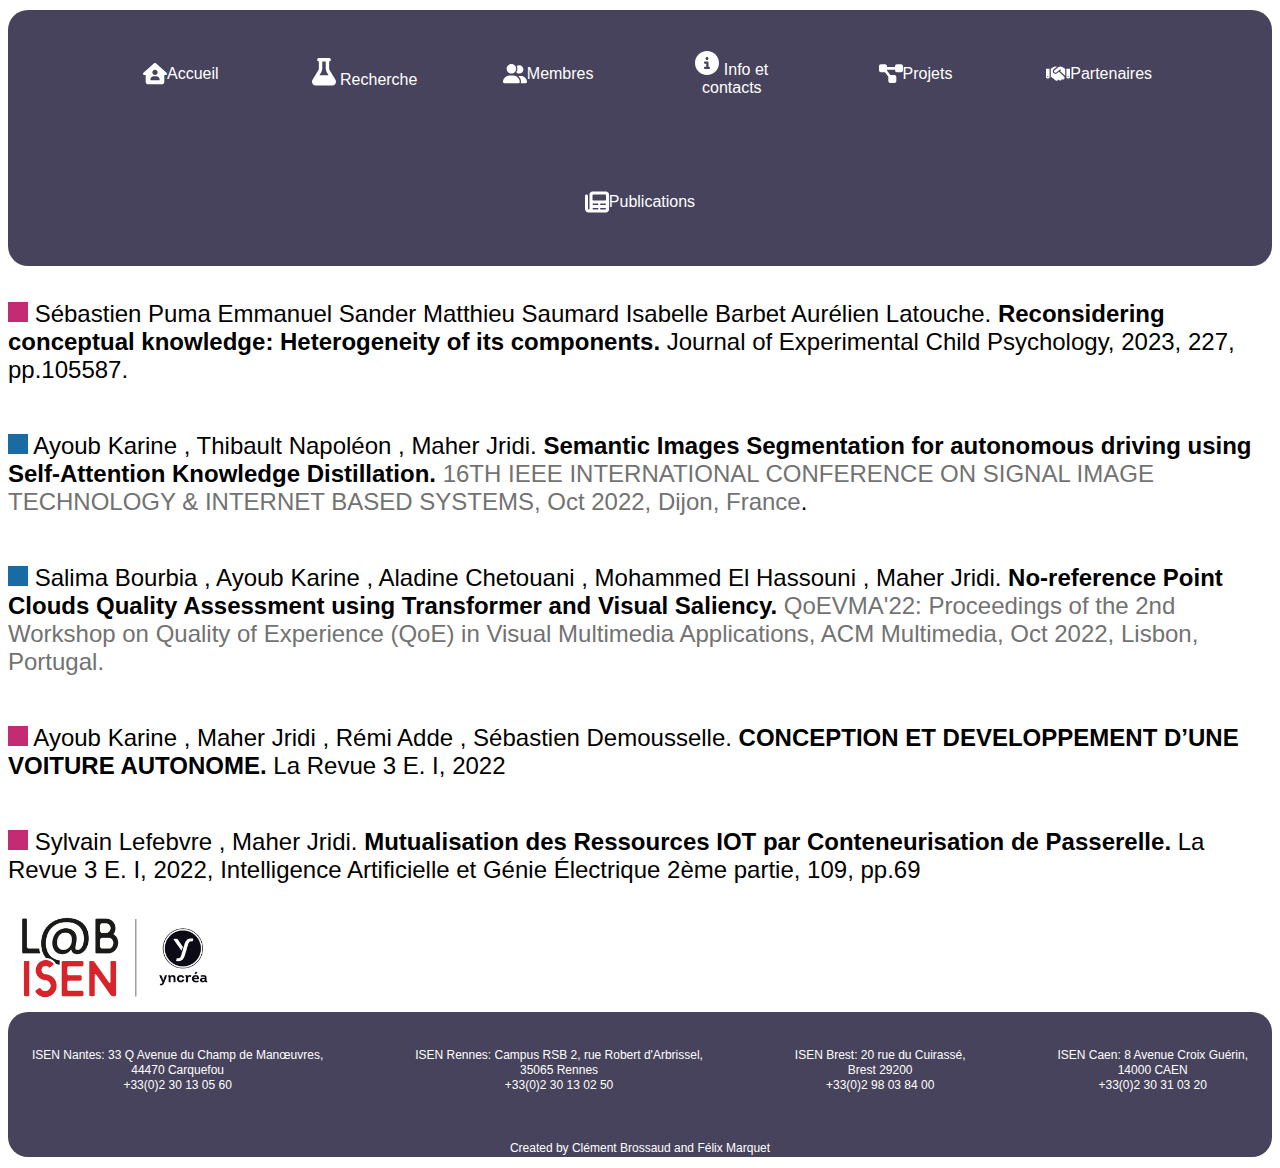
<file: publications.html>
<!DOCTYPE html>
<html lang="fr">
 <head>
   <meta charset="utf-8">
   <title> Publications </title>
   <link rel="stylesheet" href="src/css/appear.css">
   <link rel="stylesheet" href="src/css/style_publications.css">
   <link rel="stylesheet" href="src/css/navbar.css">
   <link rel="stylesheet" href="src/css/footer.css">
 </head>
 <body>
  <div class="navbar">
    <a href="index.html"><svg class="icons_nav" xmlns="http://www.w3.org/2000/svg" viewBox="0 0 576 512"><!--! Font Awesome Pro 6.2.1 by @fontawesome - https://fontawesome.com License - https://fontawesome.com/license (Commercial License) Copyright 2022 Fonticons, Inc. --><path d="M575.8 255.5c0 18-15 32.1-32 32.1h-32l.7 160.2c.2 35.5-28.5 64.3-64 64.3H128.1c-35.3 0-64-28.7-64-64V287.6H32c-18 0-32-14-32-32.1c0-9 3-17 10-24L266.4 8c7-7 15-8 22-8s15 2 21 7L564.8 231.5c8 7 12 15 11 24zM352 224c0-35.3-28.7-64-64-64s-64 28.7-64 64s28.7 64 64 64s64-28.7 64-64zm-96 96c-44.2 0-80 35.8-80 80c0 8.8 7.2 16 16 16H384c8.8 0 16-7.2 16-16c0-44.2-35.8-80-80-80H256z"/></svg>
    Accueil</a>
    <div class="dropdown">
      <button class="dropbtn"><svg class="icons_nav" xmlns="http://www.w3.org/2000/svg" viewBox="0 0 448 512"><!--! Font Awesome Pro 6.2.1 by @fontawesome - https://fontawesome.com License - https://fontawesome.com/license (Commercial License) Copyright 2022 Fonticons, Inc. --><path d="M288 0H160 128C110.3 0 96 14.3 96 32s14.3 32 32 32V196.8c0 11.8-3.3 23.5-9.5 33.5L10.3 406.2C3.6 417.2 0 429.7 0 442.6C0 480.9 31.1 512 69.4 512H378.6c38.3 0 69.4-31.1 69.4-69.4c0-12.8-3.6-25.4-10.3-36.4L329.5 230.4c-6.2-10.1-9.5-21.7-9.5-33.5V64c17.7 0 32-14.3 32-32s-14.3-32-32-32H288zM192 196.8V64h64V196.8c0 23.7 6.6 46.9 19 67.1L309.5 320h-171L173 263.9c12.4-20.2 19-43.4 19-67.1z"/></svg>
        Recherche</button>
      <div class="dropdown-content">
        <a href="recherche.html"><svg class="icons_nav" xmlns="http://www.w3.org/2000/svg" viewBox="0 0 448 512"><!--! Font Awesome Pro 6.2.1 by @fontawesome - https://fontawesome.com License - https://fontawesome.com/license (Commercial License) Copyright 2022 Fonticons, Inc. --><path d="M288 0H160 128C110.3 0 96 14.3 96 32s14.3 32 32 32V196.8c0 11.8-3.3 23.5-9.5 33.5L10.3 406.2C3.6 417.2 0 429.7 0 442.6C0 480.9 31.1 512 69.4 512H378.6c38.3 0 69.4-31.1 69.4-69.4c0-12.8-3.6-25.4-10.3-36.4L329.5 230.4c-6.2-10.1-9.5-21.7-9.5-33.5V64c17.7 0 32-14.3 32-32s-14.3-32-32-32H288zM192 196.8V64h64V196.8c0 23.7 6.6 46.9 19 67.1L309.5 320h-171L173 263.9c12.4-20.2 19-43.4 19-67.1z"/></svg>
          Thématique de recheche</a>
        <a href="platoformetecho.html"><svg class="icons_nav" xmlns="http://www.w3.org/2000/svg" viewBox="0 0 448 512"><!--! Font Awesome Pro 6.2.1 by @fontawesome - https://fontawesome.com License - https://fontawesome.com/license (Commercial License) Copyright 2022 Fonticons, Inc. --><path d="M288 0H160 128C110.3 0 96 14.3 96 32s14.3 32 32 32V196.8c0 11.8-3.3 23.5-9.5 33.5L10.3 406.2C3.6 417.2 0 429.7 0 442.6C0 480.9 31.1 512 69.4 512H378.6c38.3 0 69.4-31.1 69.4-69.4c0-12.8-3.6-25.4-10.3-36.4L329.5 230.4c-6.2-10.1-9.5-21.7-9.5-33.5V64c17.7 0 32-14.3 32-32s-14.3-32-32-32H288zM192 196.8V64h64V196.8c0 23.7 6.6 46.9 19 67.1L309.5 320h-171L173 263.9c12.4-20.2 19-43.4 19-67.1z"/></svg>
          Platformes technologiques</a>
      </div>
    </div>
    <a href="membres.html"><svg class="icons_nav" xmlns="http://www.w3.org/2000/svg" viewBox="0 0 640 512"><!--! Font Awesome Pro 6.2.1 by @fontawesome - https://fontawesome.com License - https://fontawesome.com/license (Commercial License) Copyright 2022 Fonticons, Inc. --><path d="M352 128c0 70.7-57.3 128-128 128s-128-57.3-128-128S153.3 0 224 0s128 57.3 128 128zM0 482.3C0 383.8 79.8 304 178.3 304h91.4C368.2 304 448 383.8 448 482.3c0 16.4-13.3 29.7-29.7 29.7H29.7C13.3 512 0 498.7 0 482.3zM609.3 512H471.4c5.4-9.4 8.6-20.3 8.6-32v-8c0-60.7-27.1-115.2-69.8-151.8c2.4-.1 4.7-.2 7.1-.2h61.4C567.8 320 640 392.2 640 481.3c0 17-13.8 30.7-30.7 30.7zM432 256c-31 0-59-12.6-79.3-32.9C372.4 196.5 384 163.6 384 128c0-26.8-6.6-52.1-18.3-74.3C384.3 40.1 407.2 32 432 32c61.9 0 112 50.1 112 112s-50.1 112-112 112z"/></svg>
      Membres</a>
    <div class="dropdown">
      <button class="dropbtn"><svg class="icons_nav" xmlns="http://www.w3.org/2000/svg" viewBox="0 0 512 512"><!--! Font Awesome Pro 6.2.1 by @fontawesome - https://fontawesome.com License - https://fontawesome.com/license (Commercial License) Copyright 2022 Fonticons, Inc. --><path d="M256 512c141.4 0 256-114.6 256-256S397.4 0 256 0S0 114.6 0 256S114.6 512 256 512zM216 336h24V272H216c-13.3 0-24-10.7-24-24s10.7-24 24-24h48c13.3 0 24 10.7 24 24v88h8c13.3 0 24 10.7 24 24s-10.7 24-24 24H216c-13.3 0-24-10.7-24-24s10.7-24 24-24zm40-144c-17.7 0-32-14.3-32-32s14.3-32 32-32s32 14.3 32 32s-14.3 32-32 32z"/></svg>
        Info et contacts</button>
      <div class="dropdown-content">
        <a href="contacts.html"><svg class="icons_nav" xmlns="http://www.w3.org/2000/svg" viewBox="0 0 512 512"><!--! Font Awesome Pro 6.2.1 by @fontawesome - https://fontawesome.com License - https://fontawesome.com/license (Commercial License) Copyright 2022 Fonticons, Inc. --><path d="M96 0C60.7 0 32 28.7 32 64V448c0 35.3 28.7 64 64 64H384c35.3 0 64-28.7 64-64V64c0-35.3-28.7-64-64-64H96zM208 288h64c44.2 0 80 35.8 80 80c0 8.8-7.2 16-16 16H144c-8.8 0-16-7.2-16-16c0-44.2 35.8-80 80-80zm96-96c0 35.3-28.7 64-64 64s-64-28.7-64-64s28.7-64 64-64s64 28.7 64 64zM512 80c0-8.8-7.2-16-16-16s-16 7.2-16 16v64c0 8.8 7.2 16 16 16s16-7.2 16-16V80zM496 192c-8.8 0-16 7.2-16 16v64c0 8.8 7.2 16 16 16s16-7.2 16-16V208c0-8.8-7.2-16-16-16zm16 144c0-8.8-7.2-16-16-16s-16 7.2-16 16v64c0 8.8 7.2 16 16 16s16-7.2 16-16V336z"/></svg>
          Contactez-nous</a>
        <a href="plan.html"><svg class="icons_nav" xmlns="http://www.w3.org/2000/svg" viewBox="0 0 576 512"><!--! Font Awesome Pro 6.2.1 by @fontawesome - https://fontawesome.com License - https://fontawesome.com/license (Commercial License) Copyright 2022 Fonticons, Inc. --><path d="M384 476.1L192 421.2V35.9L384 90.8V476.1zm32-1.2V88.4L543.1 37.5c15.8-6.3 32.9 5.3 32.9 22.3V394.6c0 9.8-6 18.6-15.1 22.3L416 474.8zM15.1 95.1L160 37.2V423.6L32.9 474.5C17.1 480.8 0 469.2 0 452.2V117.4c0-9.8 6-18.6 15.1-22.3z"/></svg>
          Plan d'accès</a>
        <a href="emplois.html"><svg class="icons_nav" xmlns="http://www.w3.org/2000/svg" viewBox="0 0 512 512"><!--! Font Awesome Pro 6.2.1 by @fontawesome - https://fontawesome.com License - https://fontawesome.com/license (Commercial License) Copyright 2022 Fonticons, Inc. --><path d="M184 48H328c4.4 0 8 3.6 8 8V96H176V56c0-4.4 3.6-8 8-8zm-56 8V96H64C28.7 96 0 124.7 0 160v96H192 320 512V160c0-35.3-28.7-64-64-64H384V56c0-30.9-25.1-56-56-56H184c-30.9 0-56 25.1-56 56zM512 288H320v32c0 17.7-14.3 32-32 32H224c-17.7 0-32-14.3-32-32V288H0V416c0 35.3 28.7 64 64 64H448c35.3 0 64-28.7 64-64V288z"/></svg>
          Offre d'emplois</a>
      </div>
    </div>
    <a href="projets.html"><svg class="icons_nav" xmlns="http://www.w3.org/2000/svg" viewBox="0 0 576 512"><!--! Font Awesome Pro 6.2.1 by @fontawesome - https://fontawesome.com License - https://fontawesome.com/license (Commercial License) Copyright 2022 Fonticons, Inc. --><path d="M0 80C0 53.5 21.5 32 48 32h96c26.5 0 48 21.5 48 48V96H384V80c0-26.5 21.5-48 48-48h96c26.5 0 48 21.5 48 48v96c0 26.5-21.5 48-48 48H432c-26.5 0-48-21.5-48-48V160H192v16c0 1.7-.1 3.4-.3 5L272 288h96c26.5 0 48 21.5 48 48v96c0 26.5-21.5 48-48 48H272c-26.5 0-48-21.5-48-48V336c0-1.7 .1-3.4 .3-5L144 224H48c-26.5 0-48-21.5-48-48V80z"/></svg>
      Projets</a>
    <a href="partenaires.html"><svg class="icons_nav" xmlns="http://www.w3.org/2000/svg" viewBox="0 0 640 512"><!--! Font Awesome Pro 6.2.1 by @fontawesome - https://fontawesome.com License - https://fontawesome.com/license (Commercial License) Copyright 2022 Fonticons, Inc. --><path d="M323.4 85.2l-96.8 78.4c-16.1 13-19.2 36.4-7 53.1c12.9 17.8 38 21.3 55.3 7.8l99.3-77.2c7-5.4 17-4.2 22.5 2.8s4.2 17-2.8 22.5l-20.9 16.2L512 316.8V128h-.7l-3.9-2.5L434.8 79c-15.3-9.8-33.2-15-51.4-15c-21.8 0-43 7.5-60 21.2zm22.8 124.4l-51.7 40.2C263 274.4 217.3 268 193.7 235.6c-22.2-30.5-16.6-73.1 12.7-96.8l83.2-67.3c-11.6-4.9-24.1-7.4-36.8-7.4C234 64 215.7 69.6 200 80l-72 48V352h28.2l91.4 83.4c19.6 17.9 49.9 16.5 67.8-3.1c5.5-6.1 9.2-13.2 11.1-20.6l17 15.6c19.5 17.9 49.9 16.6 67.8-2.9c4.5-4.9 7.8-10.6 9.9-16.5c19.4 13 45.8 10.3 62.1-7.5c17.9-19.5 16.6-49.9-2.9-67.8l-134.2-123zM96 128H0V352c0 17.7 14.3 32 32 32H64c17.7 0 32-14.3 32-32V128zM48 352c-8.8 0-16-7.2-16-16s7.2-16 16-16s16 7.2 16 16s-7.2 16-16 16zM544 128V352c0 17.7 14.3 32 32 32h32c17.7 0 32-14.3 32-32V128H544zm64 208c0 8.8-7.2 16-16 16s-16-7.2-16-16s7.2-16 16-16s16 7.2 16 16z"/></svg>
      Partenaires</a>
    <a href="publications.html"><svg class="icons_nav" xmlns="http://www.w3.org/2000/svg" viewBox="0 0 512 512"><!--! Font Awesome Pro 6.2.1 by @fontawesome - https://fontawesome.com License - https://fontawesome.com/license (Commercial License) Copyright 2022 Fonticons, Inc. --><path d="M96 96c0-35.3 28.7-64 64-64H448c35.3 0 64 28.7 64 64V416c0 35.3-28.7 64-64 64H80c-44.2 0-80-35.8-80-80V128c0-17.7 14.3-32 32-32s32 14.3 32 32V400c0 8.8 7.2 16 16 16s16-7.2 16-16V96zm64 24v80c0 13.3 10.7 24 24 24H424c13.3 0 24-10.7 24-24V120c0-13.3-10.7-24-24-24H184c-13.3 0-24 10.7-24 24zm0 184c0 8.8 7.2 16 16 16h96c8.8 0 16-7.2 16-16s-7.2-16-16-16H176c-8.8 0-16 7.2-16 16zm160 0c0 8.8 7.2 16 16 16h96c8.8 0 16-7.2 16-16s-7.2-16-16-16H336c-8.8 0-16 7.2-16 16zM160 400c0 8.8 7.2 16 16 16h96c8.8 0 16-7.2 16-16s-7.2-16-16-16H176c-8.8 0-16 7.2-16 16zm160 0c0 8.8 7.2 16 16 16h96c8.8 0 16-7.2 16-16s-7.2-16-16-16H336c-8.8 0-16 7.2-16 16z"/></svg>
      Publications</a>
  </div>
  <div class="publi">
    <p><img src="src/img/publications/pink square.png" alt="pink square" class="squares">
      Sébastien Puma Emmanuel Sander Matthieu Saumard Isabelle Barbet Aurélien Latouche.<strong> Reconsidering conceptual knowledge: Heterogeneity of its components.</strong> Journal of Experimental Child Psychology, 2023, 227, pp.105587.
    </p>
    <p><img src="src/img/publications/blue square.png" alt="blue square" class="squares">
      Ayoub Karine , Thibault Napoléon , Maher Jridi. <strong>Semantic Images Segmentation for autonomous driving using Self-Attention Knowledge Distillation.</strong> <font color="#727272">16TH IEEE INTERNATIONAL CONFERENCE ON SIGNAL IMAGE TECHNOLOGY & INTERNET BASED SYSTEMS, Oct 2022, Dijon, France</font>.  
    </p>
    <p><img src="src/img/publications/blue square.png" alt="blue square" class="squares">
      Salima Bourbia , Ayoub Karine , Aladine Chetouani , Mohammed El Hassouni , Maher Jridi. <strong>No-reference Point Clouds Quality Assessment using Transformer and Visual Saliency.</strong> <font color="#727272">QoEVMA'22: Proceedings of the 2nd Workshop on Quality of Experience (QoE) in Visual Multimedia Applications, ACM Multimedia, Oct 2022, Lisbon, Portugal.</font>  
    </p>
    <p><img src="src/img/publications/pink square.png" alt="pink square" class="squares">
      Ayoub Karine , Maher Jridi , Rémi Adde , Sébastien Demousselle. <strong>CONCEPTION ET DEVELOPPEMENT D’UNE VOITURE AUTONOME.</strong> La Revue 3 E. I, 2022  </p>
    <p><img src="src/img/publications/pink square.png" alt="pink square" class="squares">
      Sylvain Lefebvre , Maher Jridi. <strong>Mutualisation des Ressources IOT par Conteneurisation de Passerelle.</strong> La Revue 3 E. I, 2022, Intelligence Artificielle et Génie Électrique 2ème partie, 109, pp.69    </p>
  </div>
  <img src="src/img/LabISEN.png" alt="Logo du LabISEN">
    <footer>
      <div class="foot">
        <p>
          ISEN Nantes: 33 Q Avenue du Champ de Manœuvres,<br> 44470 Carquefou <br>+33(0)2 30 13 05 60
        </p>
        <p>
          ISEN Rennes: Campus RSB 2, rue Robert d'Arbrissel,<br> 35065 Rennes <br>+33(0)2 30 13 02 50
        </p>
        <p>
          ISEN Brest: 20 rue du Cuirassé,<br> Brest 29200 <br>+33(0)2 98 03 84 00 
        </p>
        <p>
          ISEN Caen: 8 Avenue Croix Guérin,<br> 14000 CAEN <br>+33(0)2 30 31 03 20
        </p>
      </div>
      <div class="copyright">
        <p id="item1">Created by <a href="https://www.linkedin.com/in/cl%C3%A9ment-brossaud-719313262/" class="copya">Clément Brossaud</a> and <a href="https://www.linkedin.com/in/felix-marquet-5071bb167/" class="copya">Félix Marquet</a></p>
      </div>
    </footer>
  </body>
</html>
</file>
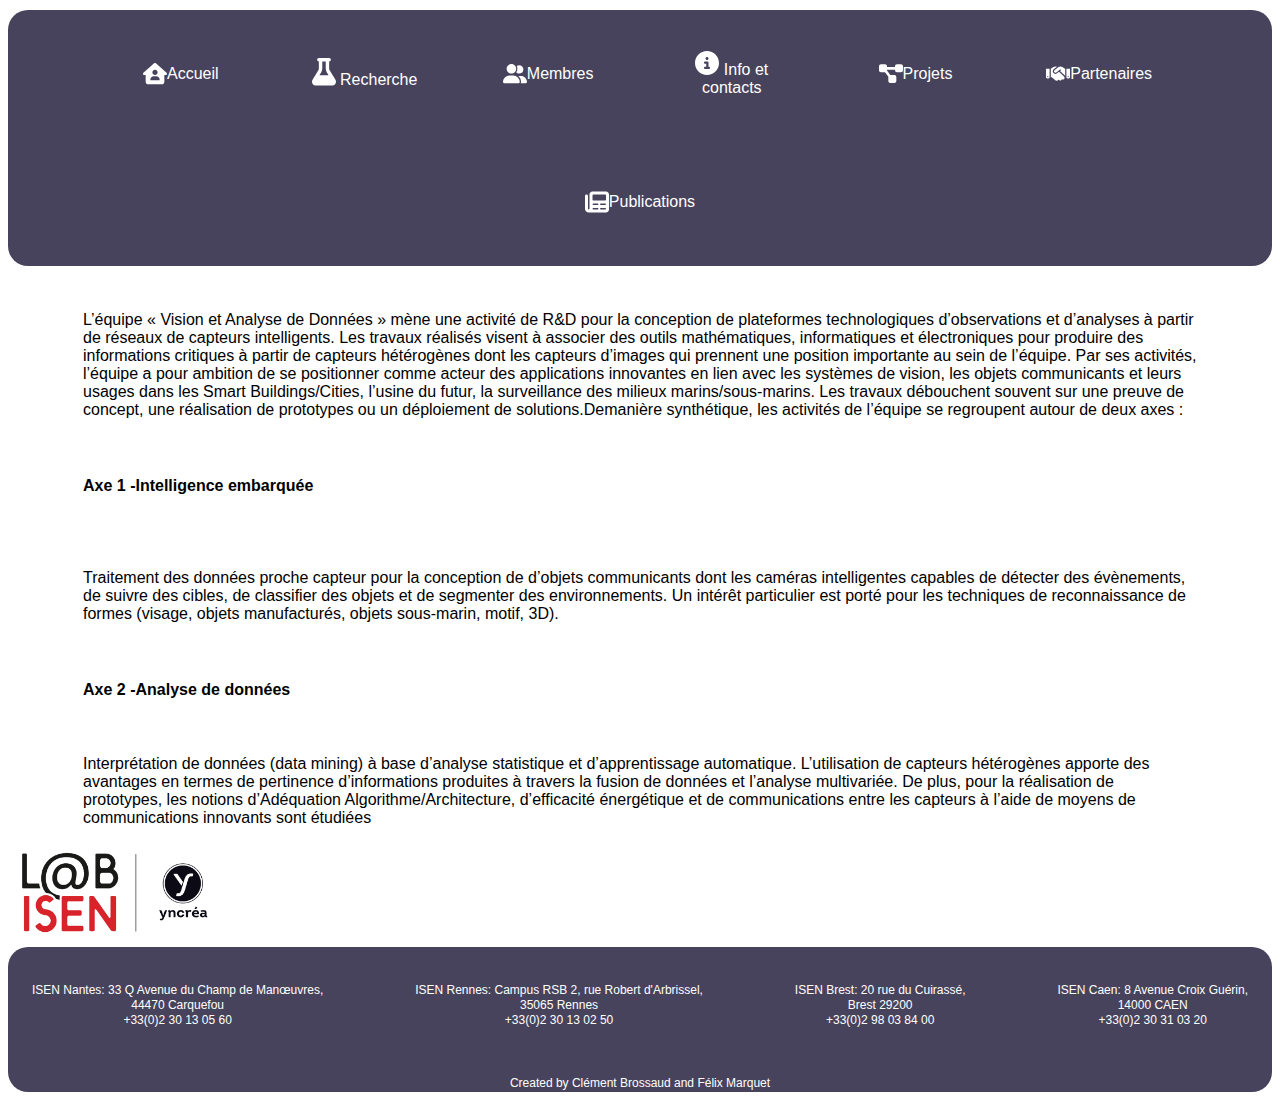
<file: recherche.html>
<!DOCTYPE html>
<html lang="fr">
 <head>
   <meta charset="utf-8">
   <title> Thématique de recheche </title>
   <link rel="stylesheet" href="src/css/appear.css">
   <link rel="stylesheet" href="src/css/style_recherche.css">
   <link rel="stylesheet" href="src/css/navbar.css">
   <link rel="stylesheet" href="src/css/footer.css">
 </head>
 <body>
  <div class="navbar">
    <a href="index.html"><svg class="icons_nav" xmlns="http://www.w3.org/2000/svg" viewBox="0 0 576 512"><!--! Font Awesome Pro 6.2.1 by @fontawesome - https://fontawesome.com License - https://fontawesome.com/license (Commercial License) Copyright 2022 Fonticons, Inc. --><path d="M575.8 255.5c0 18-15 32.1-32 32.1h-32l.7 160.2c.2 35.5-28.5 64.3-64 64.3H128.1c-35.3 0-64-28.7-64-64V287.6H32c-18 0-32-14-32-32.1c0-9 3-17 10-24L266.4 8c7-7 15-8 22-8s15 2 21 7L564.8 231.5c8 7 12 15 11 24zM352 224c0-35.3-28.7-64-64-64s-64 28.7-64 64s28.7 64 64 64s64-28.7 64-64zm-96 96c-44.2 0-80 35.8-80 80c0 8.8 7.2 16 16 16H384c8.8 0 16-7.2 16-16c0-44.2-35.8-80-80-80H256z"/></svg>
    Accueil</a>
    <div class="dropdown">
      <button class="dropbtn"><svg class="icons_nav" xmlns="http://www.w3.org/2000/svg" viewBox="0 0 448 512"><!--! Font Awesome Pro 6.2.1 by @fontawesome - https://fontawesome.com License - https://fontawesome.com/license (Commercial License) Copyright 2022 Fonticons, Inc. --><path d="M288 0H160 128C110.3 0 96 14.3 96 32s14.3 32 32 32V196.8c0 11.8-3.3 23.5-9.5 33.5L10.3 406.2C3.6 417.2 0 429.7 0 442.6C0 480.9 31.1 512 69.4 512H378.6c38.3 0 69.4-31.1 69.4-69.4c0-12.8-3.6-25.4-10.3-36.4L329.5 230.4c-6.2-10.1-9.5-21.7-9.5-33.5V64c17.7 0 32-14.3 32-32s-14.3-32-32-32H288zM192 196.8V64h64V196.8c0 23.7 6.6 46.9 19 67.1L309.5 320h-171L173 263.9c12.4-20.2 19-43.4 19-67.1z"/></svg>
        Recherche</button>
      <div class="dropdown-content">
        <a href="recherche.html"><svg class="icons_nav" xmlns="http://www.w3.org/2000/svg" viewBox="0 0 448 512"><!--! Font Awesome Pro 6.2.1 by @fontawesome - https://fontawesome.com License - https://fontawesome.com/license (Commercial License) Copyright 2022 Fonticons, Inc. --><path d="M288 0H160 128C110.3 0 96 14.3 96 32s14.3 32 32 32V196.8c0 11.8-3.3 23.5-9.5 33.5L10.3 406.2C3.6 417.2 0 429.7 0 442.6C0 480.9 31.1 512 69.4 512H378.6c38.3 0 69.4-31.1 69.4-69.4c0-12.8-3.6-25.4-10.3-36.4L329.5 230.4c-6.2-10.1-9.5-21.7-9.5-33.5V64c17.7 0 32-14.3 32-32s-14.3-32-32-32H288zM192 196.8V64h64V196.8c0 23.7 6.6 46.9 19 67.1L309.5 320h-171L173 263.9c12.4-20.2 19-43.4 19-67.1z"/></svg>
          Thématique de recheche</a>
        <a href="platoformetecho.html"><svg class="icons_nav" xmlns="http://www.w3.org/2000/svg" viewBox="0 0 448 512"><!--! Font Awesome Pro 6.2.1 by @fontawesome - https://fontawesome.com License - https://fontawesome.com/license (Commercial License) Copyright 2022 Fonticons, Inc. --><path d="M288 0H160 128C110.3 0 96 14.3 96 32s14.3 32 32 32V196.8c0 11.8-3.3 23.5-9.5 33.5L10.3 406.2C3.6 417.2 0 429.7 0 442.6C0 480.9 31.1 512 69.4 512H378.6c38.3 0 69.4-31.1 69.4-69.4c0-12.8-3.6-25.4-10.3-36.4L329.5 230.4c-6.2-10.1-9.5-21.7-9.5-33.5V64c17.7 0 32-14.3 32-32s-14.3-32-32-32H288zM192 196.8V64h64V196.8c0 23.7 6.6 46.9 19 67.1L309.5 320h-171L173 263.9c12.4-20.2 19-43.4 19-67.1z"/></svg>
          Platformes technologiques</a>
      </div>
    </div>
    <a href="membres.html"><svg class="icons_nav" xmlns="http://www.w3.org/2000/svg" viewBox="0 0 640 512"><!--! Font Awesome Pro 6.2.1 by @fontawesome - https://fontawesome.com License - https://fontawesome.com/license (Commercial License) Copyright 2022 Fonticons, Inc. --><path d="M352 128c0 70.7-57.3 128-128 128s-128-57.3-128-128S153.3 0 224 0s128 57.3 128 128zM0 482.3C0 383.8 79.8 304 178.3 304h91.4C368.2 304 448 383.8 448 482.3c0 16.4-13.3 29.7-29.7 29.7H29.7C13.3 512 0 498.7 0 482.3zM609.3 512H471.4c5.4-9.4 8.6-20.3 8.6-32v-8c0-60.7-27.1-115.2-69.8-151.8c2.4-.1 4.7-.2 7.1-.2h61.4C567.8 320 640 392.2 640 481.3c0 17-13.8 30.7-30.7 30.7zM432 256c-31 0-59-12.6-79.3-32.9C372.4 196.5 384 163.6 384 128c0-26.8-6.6-52.1-18.3-74.3C384.3 40.1 407.2 32 432 32c61.9 0 112 50.1 112 112s-50.1 112-112 112z"/></svg>
      Membres</a>
      <div class="dropdown">
        <button class="dropbtn"><svg class="icons_nav" xmlns="http://www.w3.org/2000/svg" viewBox="0 0 512 512"><!--! Font Awesome Pro 6.2.1 by @fontawesome - https://fontawesome.com License - https://fontawesome.com/license (Commercial License) Copyright 2022 Fonticons, Inc. --><path d="M256 512c141.4 0 256-114.6 256-256S397.4 0 256 0S0 114.6 0 256S114.6 512 256 512zM216 336h24V272H216c-13.3 0-24-10.7-24-24s10.7-24 24-24h48c13.3 0 24 10.7 24 24v88h8c13.3 0 24 10.7 24 24s-10.7 24-24 24H216c-13.3 0-24-10.7-24-24s10.7-24 24-24zm40-144c-17.7 0-32-14.3-32-32s14.3-32 32-32s32 14.3 32 32s-14.3 32-32 32z"/></svg>
          Info et contacts</button>
        <div class="dropdown-content">
          <a href="contacts.html"><svg class="icons_nav" xmlns="http://www.w3.org/2000/svg" viewBox="0 0 512 512"><!--! Font Awesome Pro 6.2.1 by @fontawesome - https://fontawesome.com License - https://fontawesome.com/license (Commercial License) Copyright 2022 Fonticons, Inc. --><path d="M96 0C60.7 0 32 28.7 32 64V448c0 35.3 28.7 64 64 64H384c35.3 0 64-28.7 64-64V64c0-35.3-28.7-64-64-64H96zM208 288h64c44.2 0 80 35.8 80 80c0 8.8-7.2 16-16 16H144c-8.8 0-16-7.2-16-16c0-44.2 35.8-80 80-80zm96-96c0 35.3-28.7 64-64 64s-64-28.7-64-64s28.7-64 64-64s64 28.7 64 64zM512 80c0-8.8-7.2-16-16-16s-16 7.2-16 16v64c0 8.8 7.2 16 16 16s16-7.2 16-16V80zM496 192c-8.8 0-16 7.2-16 16v64c0 8.8 7.2 16 16 16s16-7.2 16-16V208c0-8.8-7.2-16-16-16zm16 144c0-8.8-7.2-16-16-16s-16 7.2-16 16v64c0 8.8 7.2 16 16 16s16-7.2 16-16V336z"/></svg>
            Contactez-nous</a>
          <a href="plan.html"><svg class="icons_nav" xmlns="http://www.w3.org/2000/svg" viewBox="0 0 576 512"><!--! Font Awesome Pro 6.2.1 by @fontawesome - https://fontawesome.com License - https://fontawesome.com/license (Commercial License) Copyright 2022 Fonticons, Inc. --><path d="M384 476.1L192 421.2V35.9L384 90.8V476.1zm32-1.2V88.4L543.1 37.5c15.8-6.3 32.9 5.3 32.9 22.3V394.6c0 9.8-6 18.6-15.1 22.3L416 474.8zM15.1 95.1L160 37.2V423.6L32.9 474.5C17.1 480.8 0 469.2 0 452.2V117.4c0-9.8 6-18.6 15.1-22.3z"/></svg>
            Plan d'accès</a>
          <a href="emplois.html"><svg class="icons_nav" xmlns="http://www.w3.org/2000/svg" viewBox="0 0 512 512"><!--! Font Awesome Pro 6.2.1 by @fontawesome - https://fontawesome.com License - https://fontawesome.com/license (Commercial License) Copyright 2022 Fonticons, Inc. --><path d="M184 48H328c4.4 0 8 3.6 8 8V96H176V56c0-4.4 3.6-8 8-8zm-56 8V96H64C28.7 96 0 124.7 0 160v96H192 320 512V160c0-35.3-28.7-64-64-64H384V56c0-30.9-25.1-56-56-56H184c-30.9 0-56 25.1-56 56zM512 288H320v32c0 17.7-14.3 32-32 32H224c-17.7 0-32-14.3-32-32V288H0V416c0 35.3 28.7 64 64 64H448c35.3 0 64-28.7 64-64V288z"/></svg>
            Offre d'emplois</a>
        </div>
      </div>
    <a href="projets.html"><svg class="icons_nav" xmlns="http://www.w3.org/2000/svg" viewBox="0 0 576 512"><!--! Font Awesome Pro 6.2.1 by @fontawesome - https://fontawesome.com License - https://fontawesome.com/license (Commercial License) Copyright 2022 Fonticons, Inc. --><path d="M0 80C0 53.5 21.5 32 48 32h96c26.5 0 48 21.5 48 48V96H384V80c0-26.5 21.5-48 48-48h96c26.5 0 48 21.5 48 48v96c0 26.5-21.5 48-48 48H432c-26.5 0-48-21.5-48-48V160H192v16c0 1.7-.1 3.4-.3 5L272 288h96c26.5 0 48 21.5 48 48v96c0 26.5-21.5 48-48 48H272c-26.5 0-48-21.5-48-48V336c0-1.7 .1-3.4 .3-5L144 224H48c-26.5 0-48-21.5-48-48V80z"/></svg>
      Projets</a>
    <a href="partenaires.html"><svg class="icons_nav" xmlns="http://www.w3.org/2000/svg" viewBox="0 0 640 512"><!--! Font Awesome Pro 6.2.1 by @fontawesome - https://fontawesome.com License - https://fontawesome.com/license (Commercial License) Copyright 2022 Fonticons, Inc. --><path d="M323.4 85.2l-96.8 78.4c-16.1 13-19.2 36.4-7 53.1c12.9 17.8 38 21.3 55.3 7.8l99.3-77.2c7-5.4 17-4.2 22.5 2.8s4.2 17-2.8 22.5l-20.9 16.2L512 316.8V128h-.7l-3.9-2.5L434.8 79c-15.3-9.8-33.2-15-51.4-15c-21.8 0-43 7.5-60 21.2zm22.8 124.4l-51.7 40.2C263 274.4 217.3 268 193.7 235.6c-22.2-30.5-16.6-73.1 12.7-96.8l83.2-67.3c-11.6-4.9-24.1-7.4-36.8-7.4C234 64 215.7 69.6 200 80l-72 48V352h28.2l91.4 83.4c19.6 17.9 49.9 16.5 67.8-3.1c5.5-6.1 9.2-13.2 11.1-20.6l17 15.6c19.5 17.9 49.9 16.6 67.8-2.9c4.5-4.9 7.8-10.6 9.9-16.5c19.4 13 45.8 10.3 62.1-7.5c17.9-19.5 16.6-49.9-2.9-67.8l-134.2-123zM96 128H0V352c0 17.7 14.3 32 32 32H64c17.7 0 32-14.3 32-32V128zM48 352c-8.8 0-16-7.2-16-16s7.2-16 16-16s16 7.2 16 16s-7.2 16-16 16zM544 128V352c0 17.7 14.3 32 32 32h32c17.7 0 32-14.3 32-32V128H544zm64 208c0 8.8-7.2 16-16 16s-16-7.2-16-16s7.2-16 16-16s16 7.2 16 16z"/></svg>
      Partenaires</a>
    <a href="publications.html"><svg class="icons_nav" xmlns="http://www.w3.org/2000/svg" viewBox="0 0 512 512"><!--! Font Awesome Pro 6.2.1 by @fontawesome - https://fontawesome.com License - https://fontawesome.com/license (Commercial License) Copyright 2022 Fonticons, Inc. --><path d="M96 96c0-35.3 28.7-64 64-64H448c35.3 0 64 28.7 64 64V416c0 35.3-28.7 64-64 64H80c-44.2 0-80-35.8-80-80V128c0-17.7 14.3-32 32-32s32 14.3 32 32V400c0 8.8 7.2 16 16 16s16-7.2 16-16V96zm64 24v80c0 13.3 10.7 24 24 24H424c13.3 0 24-10.7 24-24V120c0-13.3-10.7-24-24-24H184c-13.3 0-24 10.7-24 24zm0 184c0 8.8 7.2 16 16 16h96c8.8 0 16-7.2 16-16s-7.2-16-16-16H176c-8.8 0-16 7.2-16 16zm160 0c0 8.8 7.2 16 16 16h96c8.8 0 16-7.2 16-16s-7.2-16-16-16H336c-8.8 0-16 7.2-16 16zM160 400c0 8.8 7.2 16 16 16h96c8.8 0 16-7.2 16-16s-7.2-16-16-16H176c-8.8 0-16 7.2-16 16zm160 0c0 8.8 7.2 16 16 16h96c8.8 0 16-7.2 16-16s-7.2-16-16-16H336c-8.8 0-16 7.2-16 16z"/></svg>
      Publications</a>
  </div>
  <p class="main_recherche">L’équipe « Vision et Analyse de Données » mène une activité de R&D pour la conception de plateformes technologiques d’observations et d’analyses à partir de réseaux de capteurs intelligents. Les travaux réalisés visent à associer des outils mathématiques, informatiques et électroniques pour produire des informations critiques à partir de capteurs hétérogènes dont les capteurs d’images qui prennent une position importante au sein de l’équipe. Par ses activités, l’équipe a pour ambition de se positionner comme acteur des applications innovantes en lien avec les systèmes de vision, les objets communicants et leurs usages dans les Smart Buildings/Cities, l’usine du futur, la surveillance des milieux marins/sous-marins. Les travaux débouchent souvent sur une preuve de concept, une réalisation de prototypes ou un déploiement de solutions.Demanière synthétique, les activités de l’équipe se regroupent autour de deux axes :
    <br>
    <br>
    <strong>Axe 1 -Intelligence embarquée</strong>
    <br>
    <br>
    <br>
    Traitement des données proche capteur pour la conception de d’objets communicants dont les caméras intelligentes capables de détecter des évènements, de suivre des cibles, de classifier des objets et de segmenter des environnements. Un intérêt particulier est porté pour les techniques de reconnaissance de formes (visage, objets manufacturés, objets sous-marin, motif, 3D).
    <br>
    <br>
    <strong>Axe 2 -Analyse de données</strong>
    <br>
    <br>
    Interprétation de données (data mining) à base d’analyse statistique et d’apprentissage automatique. L’utilisation de capteurs hétérogènes apporte des avantages en termes de pertinence d’informations produites à travers la fusion de données et l’analyse multivariée. De plus, pour la réalisation de prototypes, les notions d’Adéquation Algorithme/Architecture, d’efficacité énergétique et de communications entre les capteurs à l’aide de moyens de communications innovants sont étudiées  
  </p>
  <img src="src/img/LabISEN.png" alt="Logo du LabISEN">
    <footer>
      <div class="foot">
        <p>
          ISEN Nantes: 33 Q Avenue du Champ de Manœuvres,<br> 44470 Carquefou <br>+33(0)2 30 13 05 60
        </p>
        <p>
          ISEN Rennes: Campus RSB 2, rue Robert d'Arbrissel,<br> 35065 Rennes <br>+33(0)2 30 13 02 50
        </p>
        <p>
          ISEN Brest: 20 rue du Cuirassé,<br> Brest 29200 <br>+33(0)2 98 03 84 00 
        </p>
        <p>
          ISEN Caen: 8 Avenue Croix Guérin,<br> 14000 CAEN <br>+33(0)2 30 31 03 20
        </p>
      </div>
      <div class="copyright">
        <p id="item1">Created by <a href="https://www.linkedin.com/in/cl%C3%A9ment-brossaud-719313262/" class="copya">Clément Brossaud</a> and <a href="https://www.linkedin.com/in/felix-marquet-5071bb167/" class="copya">Félix Marquet</a></p>
      </div>
    </footer>
  </body>
</html>
</file>
<file: src/css/appear.css>
@keyframes appear {
    from { transform: translateY(100%); }
    to { transform: translateY(0%); }
}

body{
    animation: appear 0.5s ease-in;
}
</file>
<file: src/css/style.css>
body{
    font-family: Arial, sans-serif;
}

img{
    width: auto;
    height: 100px;
}

.main{
    display: flex;
    margin-left: 20px;
    margin-right: 20px;
    align-items: center;
    flex-wrap: wrap;
    align-content: center;
    justify-content: center;
}
.actu{
    background-color: #D9D9D9;
}
#img_analyse{
    width: 500px;
    height: 330px;
}

.secondary{
    display: flex;
    flex-direction: column;
    align-items: center;
}

.btn{
    background-color: #515C3A;
    border-radius: 20px;
    width: 30%;
    color: white;
    padding: 15px;
    margin-bottom: 30px;
    text-decoration: none;
}

#img_competence{
    width: 800px;
    height: 450px;
}
</file>
<file: src/css/navbar.css>
.navbar {
    display: flex;
    overflow: hidden;
    margin: 10px auto;
    width: 100%;
    height: auto;
    border-radius: 20px;
    background-color: #48435C;
    flex-wrap: wrap;
    align-items: center;
    justify-content: center;
  }
  
  .navbar a {
    display: flex;
    align-items: center;
    justify-content: center;
    height: 100px;
    text-decoration: none;
    color: white;
    border-radius: 20px;
    float: left;
    font-size: 16px;
    text-align: center;
    padding: 14px 16px;
    font-family: Arial, sans-serif;
    width: 12%;
  }

  .dropbtn{
    width: 100%;
    height: 150%;
    border: none;
    outline: none;
    color: white;
    background-color: inherit;
    font-family: Arial, sans-serif;
    margin: 0;
  }

  .dropdown {
    float: left;
    display: flex;
    font-size: 16px;
    align-items: center;
    justify-content: center;
    height: 100px;
    border-radius: 20px;
    text-align: center;
    padding: 14px 16px;
    text-decoration: none;
    font-family: Arial, sans-serif;
    width: 12%;
    overflow: hidden;
  }
  
  .dropdown .dropbtn {
    font-size: 16px;  
    border: none;
    outline: none;
    color: white;
    padding: 14px 16px;
    background-color: inherit;
    font-family: Arial, sans-serif;
    margin: 0;
  }
  
  .navbar a:hover, .dropdown:hover .dropbtn, .navbar a:active, .dropdown:active .dropbtn {
    background-color: #3E485C;
  }
  
  .dropdown-content {
    border-radius: 10px;
    display: none;
    position: absolute;
    background-color: #48435C;
    box-shadow: 0px 8px 16px 0px rgba(0,0,0,0.2);
    z-index: 1;
    top: 15%;
    width: 12%;
  }
  
  .dropdown-content a {
    float: none;
    color: white;
    padding: 12px 16px;
    text-decoration: none;
    display: block;
    text-align: left;
    width: 100%;
    
  }
  
  .dropdown-content a:hover, .dropdown-content a:active {
    background-color: #3E485C;
    width: 80%;
    border-radius: 10px;
  }
  
  .dropdown:hover .dropdown-content, .dropdown:active .dropdown-content {
    display: block;
  }

  .icons_nav{
    fill: white;
    width: 24px;
  }
</file>
<file: src/css/footer.css>
footer{
    width: 100%;
    height: 145px;
    /*top: 760px;*/
    font-family: Arial, sans-serif;
    font-style: normal;
    font-weight: 400;
    font-size: 12px;
    line-height: 15px;
    color: #FFFFFF;
    background-color: #48435C;
    border-radius: 20px;
}
.foot{
    display: flex;
    flex-direction: row;
    text-align: center;
    padding: 2em;
    flex-grow: 1;
    align-items: center;
    justify-content: space-between;
}
.copyright{
    display: grid;
    grid-template-columns: 1fr 510px 1fr;
    text-align: center;
    color: white;
}

.copya{
    color: white;
    text-decoration: none;
}

.copya:visited{
    color: white;
    text-decoration: none;
}

#item1{
    grid-column-start: 2;
    grid-column-end: 3;
}

@media (max-width: 1020px){
    .foot{
        padding-bottom: 0;
    }
}
</file>
<file: src/css/style_contacts.css>
body{
    font-family: Arial, sans-serif;
}

img{
    width: auto;
    height: 100px;
}
#text{
    text-align: center;
    color: #2244AC;
}


.formulaire{
    text-align: center;
}


.input-container {
  display: flex;
  width: 50%;
  margin-bottom: 15px;
}

.icon {
  padding: 10px;
  background: #7D7D7D;
  width: 50px;
  height: auto;
  text-align: center;
}

.input-field {
  width: 100%;
  padding: 10px;
  outline: none;
}

.btn {
  background-color: #2244AA;
  color: white;
  padding-top: 10px;
  padding-bottom: 10px;
  padding-left: 5px;
  padding-right: 5px;
  border: none;
  cursor: pointer;
  width: 5%;
  border-radius: 3px;
}

.center{
  display: flex;
  text-align: center;
  justify-content: center;
}
</file>
<file: src/css/style_emplois.css>
body{
    font-family: Arial, sans-serif;
}

h1{
    margin-left: 2em;
    font-size: 32px;
}

#ptext{
    margin-left: 3em;
    font-size: 24px;
}

#ultext{
    margin-left: 4em;
    font-size: 24px;
}

.pdf1{
    width: 17px;
    height: 23px;
}

img{
    width: auto;
    height: 100px;
}
</file>
<file: src/css/style_partenaires.css>
body{
    font-family: Arial, sans-serif;
}

h1{
    margin-left: 1em;
}

#logoLab{
    width: auto;
    height: 100px;
}

#flexnationaux{
    margin-left: 4em;
    margin-right: 4em;
    display: flex;
    flex-direction: row;
    align-items: center;
    justify-content: center;
    flex-wrap: wrap;
    gap: 1em
}

#flexinternationaux{
    margin-left: 4em;
    margin-right: 4em;
    display: flex;
    flex-direction: row;
    align-items: center;
    justify-content: center;
    flex-wrap: wrap;
    gap: 1em
}

.tag1{
    background-color: #6F737C;
    color: white;
    padding-left: 1em;
    padding-right: 1em;
    padding-top: 0.5em;
    padding-bottom: 0.5em;
    font-size: 10px;
    margin: 1em;
    text-align: center;
    border-radius: 5px;
}

.tag2{
    background-color: #6F737C;
    color: white;
    padding-left: 1em;
    padding-right: 1em;
    padding-top: 0.5em;
    padding-bottom: 0.5em;
    font-size: 10px;
    margin: 1em;
    text-align: center;
    border-radius: 5px;
}

.tag3{
    background-color: #6F737C;
    color: white;
    padding-left: 1em;
    padding-right: 1em;
    padding-top: 0.5em;
    padding-bottom: 0.5em;
    font-size: 10px;
    margin: 1em;
    text-align: center;
    border-radius: 5px;
}

.Tags{
    display: grid;
    grid-template-columns: 1fr 1fr 1fr;
}

.logopartenaires{
    width: 178px;
    height: auto;
}
</file>
<file: src/css/style_plan.css>
body{
    font-family: Arial, sans-serif;
}

#main{
    margin-left: 2em;
    margin-right: 2em;
    display: flex;
    flex-direction: row;
    justify-content: center;
    align-items: center;
    flex-grow: 1;
    gap: 20px;
}

.titre{
    color: #2F68BF;
    font-style: normal;
    font-weight: 400;
    font-size: 32px;
}

.text{
    font-style: normal;
    font-size: 17px;
}

img{
    width: auto;
    height: 100px;
}

@media (max-width: 1200px) {
    #main{
        flex-direction: column;
        flex-wrap: wrap;
    }    
}
</file>
<file: src/css/style_techno.css>
body{
    font-family: Arial, sans-serif;
}

img{
    width: auto;
    height: 100px;
}

.main_techno{
    display: flex;
    padding-left: 10px;
    align-content: center;
    justify-content: center;
    flex-direction: row;
}


.img_techno{
    display: flex;
    align-items: center;
    flex-direction: column;
    margin-top: 35px;
    padding-right: 10px;
    flex-wrap: wrap;
    align-content: center;
    justify-content: center;
}
.text_techno{
    display: flex;
    flex-direction: column;
    margin-top: 20px;
    
}

#img_techno_item1{
    width: 225px;
    height: 150px;
    padding-bottom: 10px;
}
#img_techno_item2{
    width: 225px;
    height: 150px;
}

@media (max-width: 1200px) {
    .main_techno{
        flex-direction: column;
        flex-wrap: wrap;
    }
}
</file>
<file: src/css/style_projets.css>
body{
    font-family: Arial, sans-serif;
}

h1{
    margin-left: 2em;
    font-size: 32px;
}

h2{
    margin-left: 1em;
    font-size: 24px;
}

.projet{
    margin-left: 7em;
    margin-right: 7em;
    background-color: #D9D9D9;
    padding-left: 0.5em;
    padding-bottom: 0.5em;
}

.imgpprojet{
    display: flex;
    flex-direction: row;
}

img{
    width: auto;
    height: 100px;
}
</file>
<file: src/css/style_publications.css>
body{
    font-family: Arial, sans-serif;
}

img{
    width: auto;
    height: 100px;
}

.squares{
    width: 20px;
    height: 20px;
}

.publi{
    display: flex;
    flex-direction: column;
    flex-wrap: wrap;
    align-content: center;
    justify-content: center;
    font-size: 24px;
}
</file>
<file: src/css/style_recherche.css>
body{
    font-family: Arial, sans-serif;
}

img{
    width: auto;
    height: 100px;
}

.main_recherche{
    display: flex;
    flex-direction: column;
    justify-content: center;
    margin-top: 20px;
    margin-left: 75px;
    margin-right: 75px;
    padding-top: 25px;
}
strong{
    padding-bottom: 20px;
    padding-top: 40px;
}
</file>
